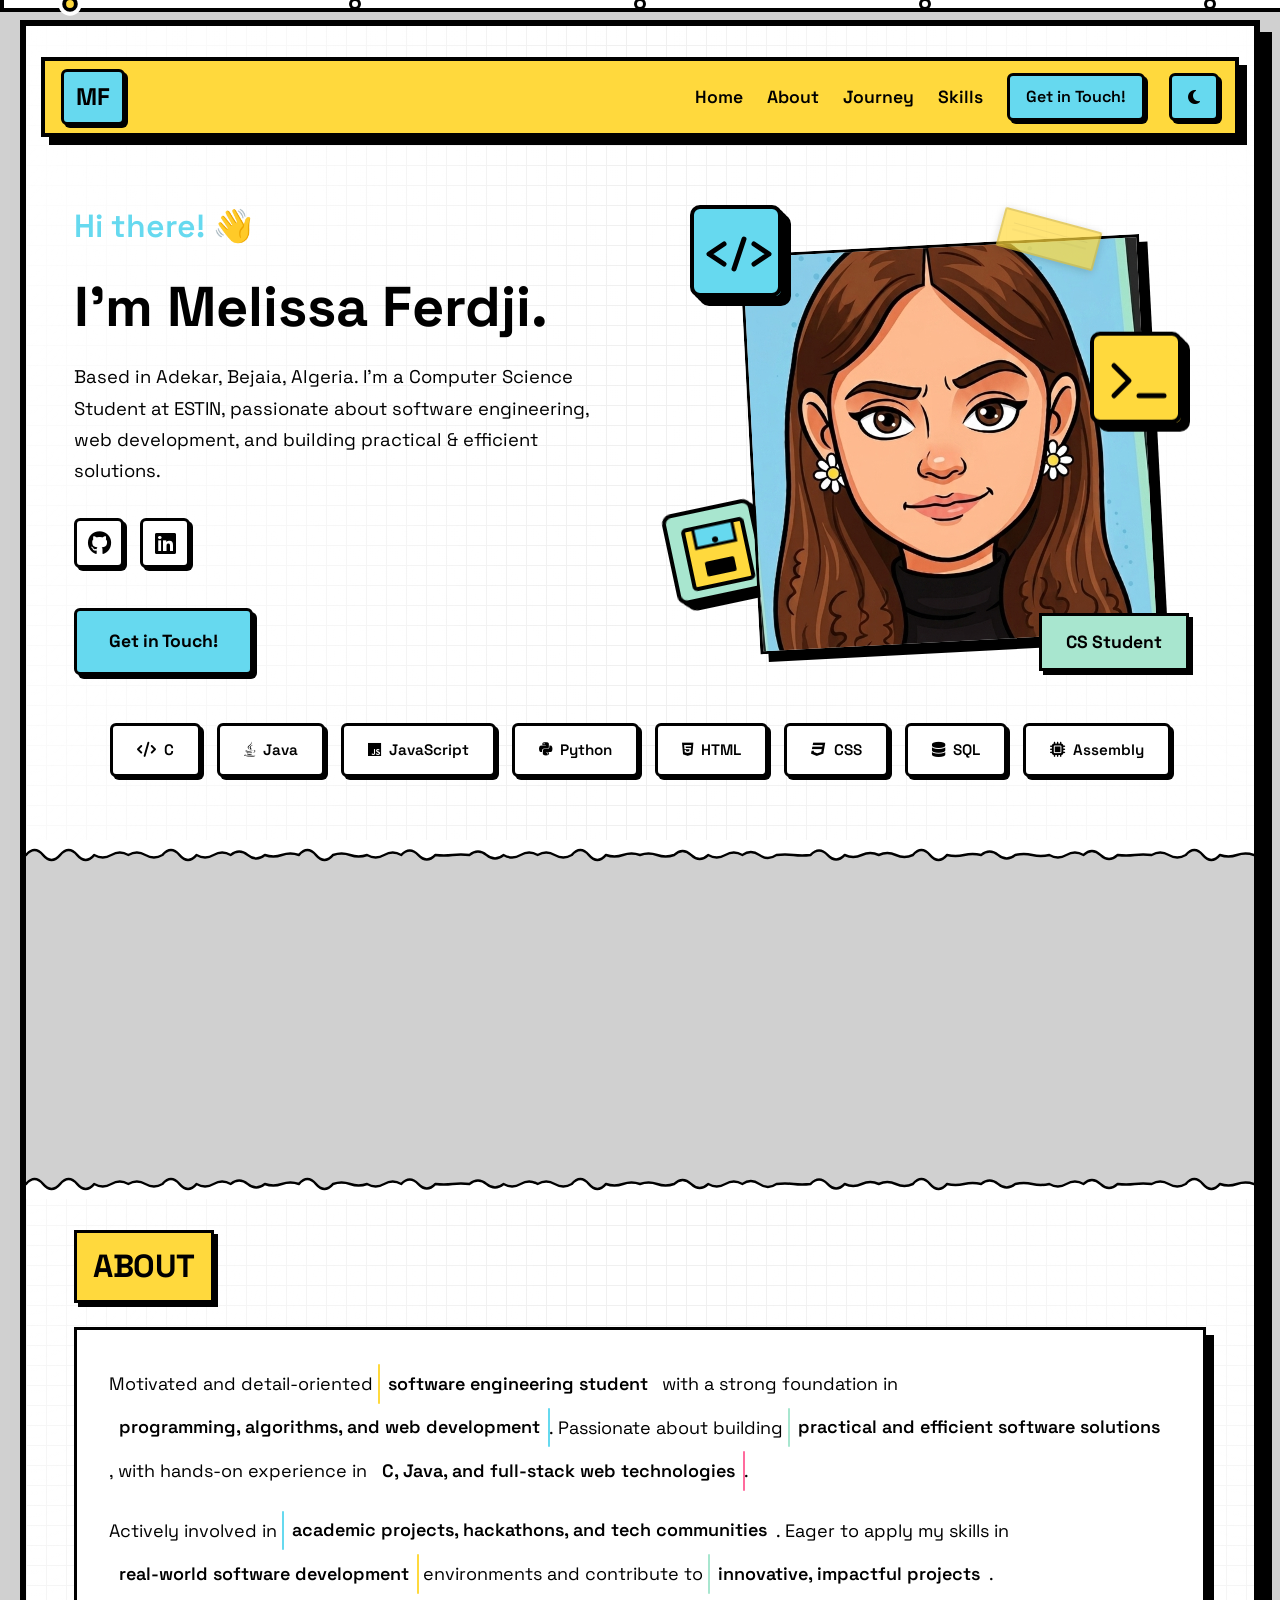
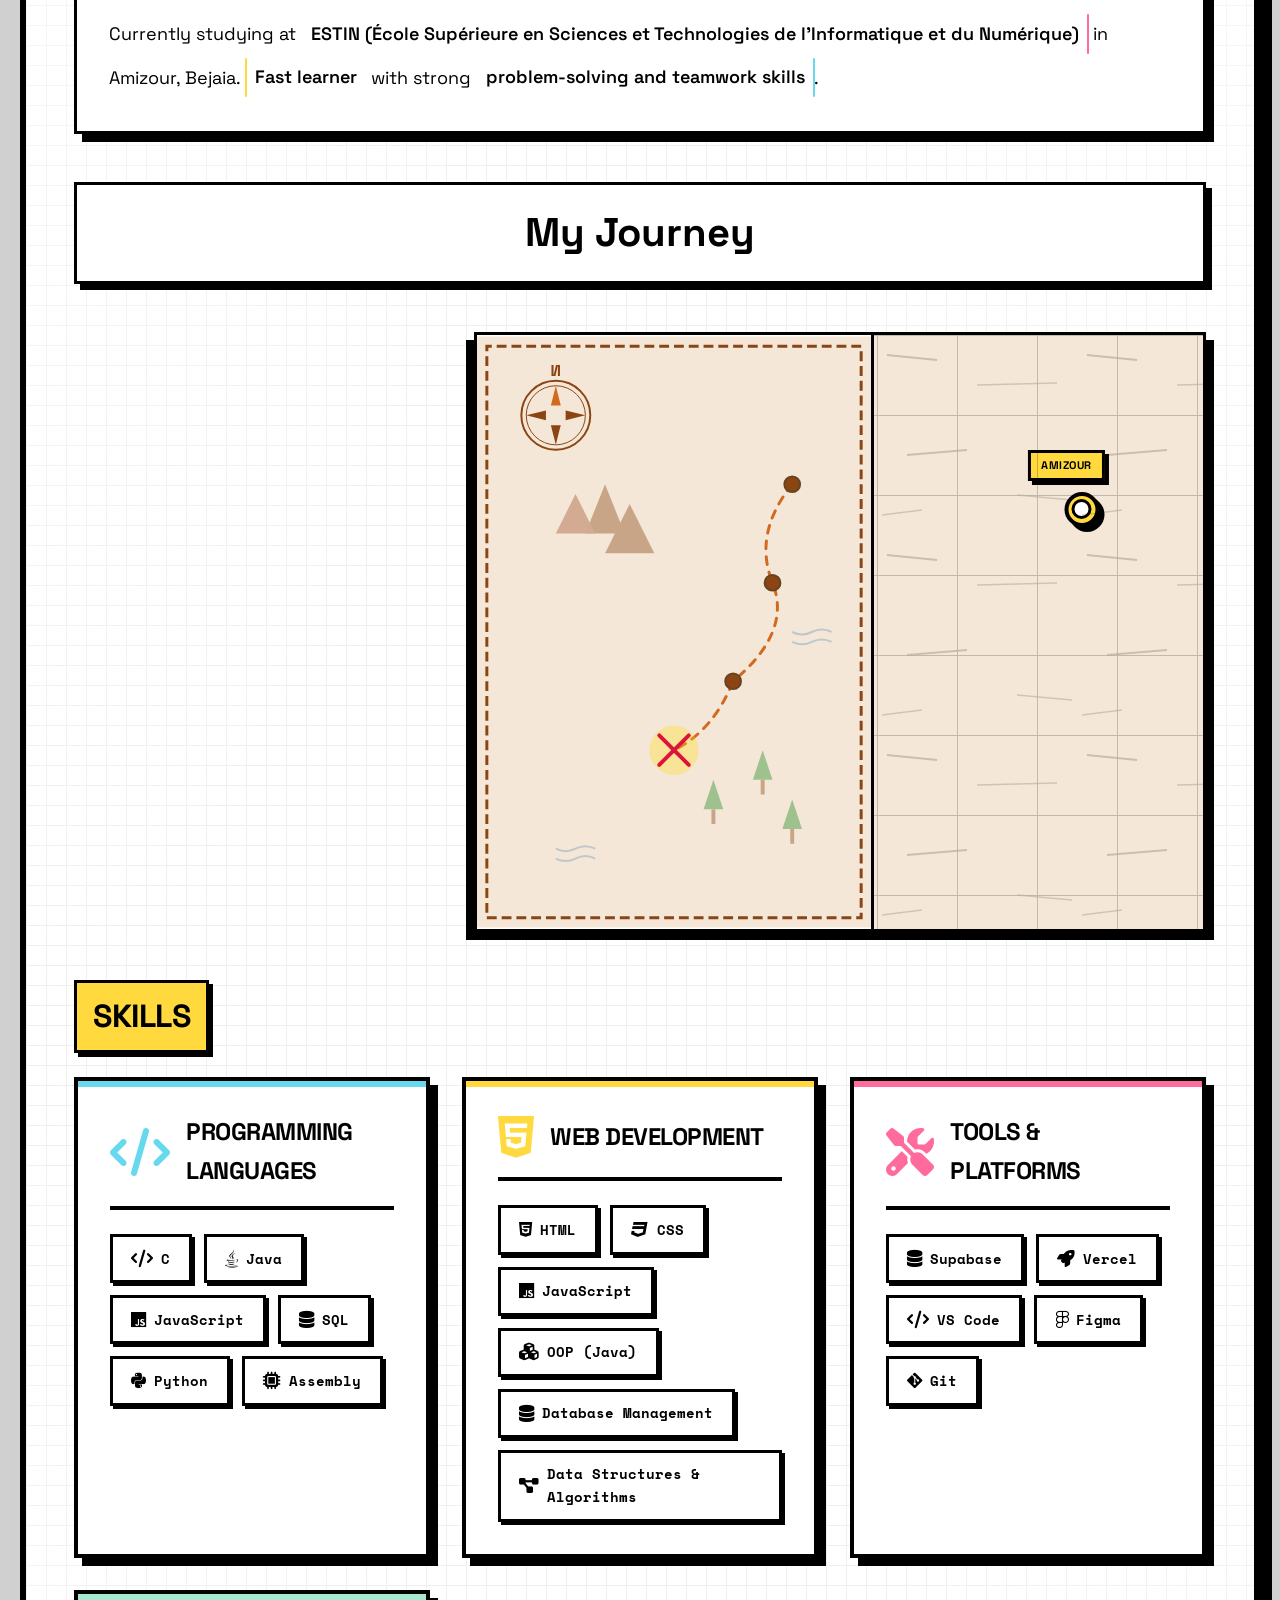
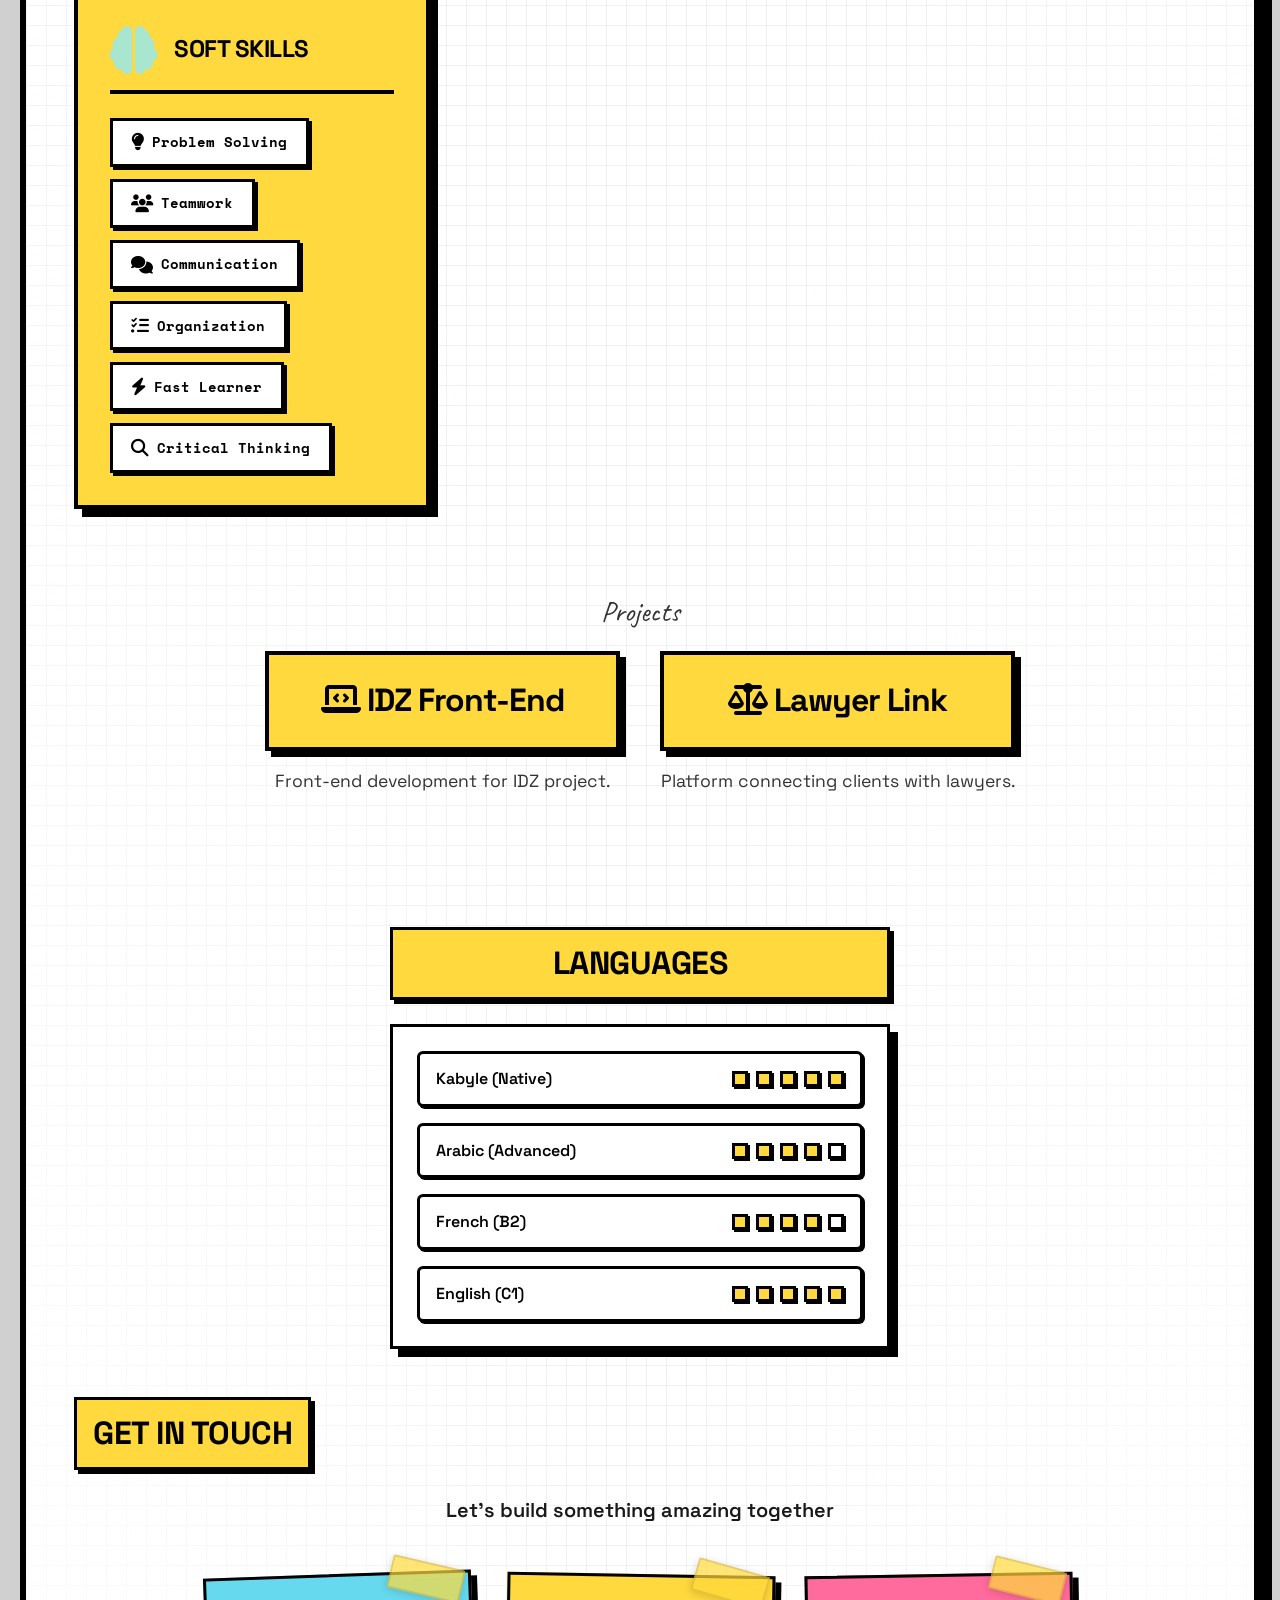
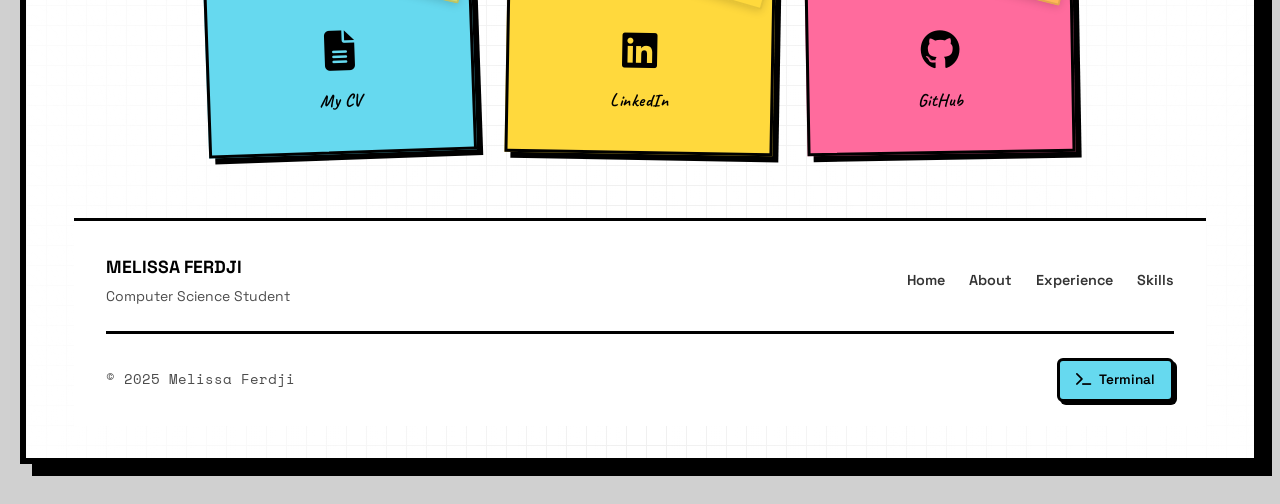
<file: index.html>
<!DOCTYPE html>
<html lang="en">
<head>
    <meta charset="UTF-8">
    <meta name="viewport" content="width=device-width, initial-scale=1.0">

    <!-- Primary Meta Tags -->
    <title>Melissa Ferdji | Computer Science Student | Software & Web Development</title>
    <meta name="title" content="Melissa Ferdji | Computer Science Student | Software & Web Development">
    <meta name="description" content="Motivated software engineering student at ESTIN with a strong foundation in programming, algorithms, and web development. Skilled in C, Java, JavaScript, Python, and full-stack web technologies.">
    <meta name="keywords" content="Melissa Ferdji, Computer Science Student, Software Developer, Web Developer, ESTIN, Java, C, JavaScript, Python, HTML, CSS, SQL, Bejaia, Algeria">
    <meta name="author" content="Melissa Ferdji">
    <meta name="robots" content="index, follow">
    <meta name="language" content="English">

    <!-- Geo Tags -->
    <meta name="geo.region" content="DZ-06">
    <meta name="geo.placename" content="Bejaia">
    <meta name="geo.position" content="36.7509;5.0567">

    <!-- Open Graph / Facebook -->
    <meta property="og:type" content="website">
    <meta property="og:url" content="https://www.reallygreatsite.com">
    <meta property="og:site_name" content="Melissa Ferdji">
    <meta property="og:title" content="Melissa Ferdji | Computer Science Student">
    <meta property="og:description" content="Software engineering student with a strong foundation in programming, algorithms, and web development.">
    <meta property="og:image" content="image/melissa.png">
    <meta property="og:image:width" content="1200">
    <meta property="og:image:height" content="630">
    <meta property="og:image:alt" content="Melissa Ferdji - Computer Science Student">
    <meta property="og:locale" content="en_US">

    <!-- Twitter -->
    <meta property="twitter:card" content="summary_large_image">
    <meta property="twitter:url" content="https://www.reallygreatsite.com">
    <meta property="twitter:title" content="Melissa Ferdji | Computer Science Student">
    <meta property="twitter:description" content="Software engineering student with a strong foundation in programming, algorithms, and web development.">
    <meta property="twitter:image" content="image/melissa.png">
    <meta property="twitter:image:alt" content="Melissa Ferdji - Computer Science Student">

    <!-- Canonical URL -->
    <link rel="canonical" href="https://www.reallygreatsite.com">

    <!-- Favicon -->
    <link rel="icon" type="image/svg+xml" href="favicon.svg">

    <!-- Preload critical resources -->
    <link rel="preload" href="neo-styles.css" as="style">
    <link rel="preload" href="fonts.css" as="style">

    <!-- Stylesheets -->
    <link rel="stylesheet" href="neo-styles.css">
    <link rel="stylesheet" href="fontawesome/css/all.min.css" media="print" onload="this.media='all'">
    <noscript><link rel="stylesheet" href="fontawesome/css/all.min.css"></noscript>
    <link href="fonts.css" rel="stylesheet">
    <!-- External JavaScript -->

    <!-- Structured Data / JSON-LD -->
    <script type="application/ld+json">
    {
      "@context": "https://schema.org",
      "@type": "Person",
      "name": "Melissa Ferdji",
      "url": "https://www.reallygreatsite.com",
      "jobTitle": "Computer Science Student",
      "worksFor": {
        "@type": "EducationalOrganization",
        "name": "ESTIN - École Supérieure en Sciences et Technologies de l'Informatique et du Numérique"
      },
      "address": {
        "@type": "PostalAddress",
        "addressLocality": "Adekar, Bejaia",
        "addressCountry": "Algeria"
      },
      "alumniOf": {
        "@type": "EducationalOrganization",
        "name": "ESTIN Amizour"
      },
      "knowsAbout": ["C", "Java", "JavaScript", "Python", "SQL", "HTML", "CSS", "OOP", "Database Management", "Web Development", "Data Structures & Algorithms"],
      "sameAs": [
        "https://github.com/FERDJImelissa",
        "https://linkedin.com/in/melissa-ferdji-41543336b"
      ]
    }
    </script>
</head>
<body>


    <!-- Loading Screen -->
    <div class="loader-overlay">
        <div class="loader-shapes">
            <div class="loader-shape-svg loader-shape-1">
                <svg width="80" height="80" viewBox="0 0 100 100" fill="none" xmlns="http://www.w3.org/2000/svg">
                    <rect x="6" y="6" width="88" height="88" rx="8" fill="#66d9ef" stroke="#000" stroke-width="4"/>
                    <rect x="3" y="3" width="88" height="88" rx="8" fill="#66d9ef" stroke="#000" stroke-width="4"/>
                    <path d="M35 40 L20 50 L35 60" stroke="#000" stroke-width="5" stroke-linecap="round" stroke-linejoin="round"/>
                    <path d="M65 40 L80 50 L65 60" stroke="#000" stroke-width="5" stroke-linecap="round" stroke-linejoin="round"/>
                    <line x1="55" y1="35" x2="45" y2="65" stroke="#000" stroke-width="5" stroke-linecap="round"/>
                </svg>
            </div>
            <div class="loader-shape-svg loader-shape-2">
                <svg width="80" height="80" viewBox="0 0 100 100" fill="none" xmlns="http://www.w3.org/2000/svg">
                    <rect x="6" y="6" width="88" height="88" rx="8" fill="#ffd93d" stroke="#000" stroke-width="4"/>
                    <rect x="3" y="3" width="88" height="88" rx="8" fill="#ffd93d" stroke="#000" stroke-width="4"/>
                    <path d="M25 35 L40 50 L25 65" stroke="#000" stroke-width="5" stroke-linecap="round" stroke-linejoin="round"/>
                    <line x1="50" y1="65" x2="75" y2="65" stroke="#000" stroke-width="5" stroke-linecap="round"/>
                </svg>
            </div>
            <div class="loader-shape-svg loader-shape-3">
                <svg width="80" height="80" viewBox="0 0 100 100" fill="none" xmlns="http://www.w3.org/2000/svg">
                    <rect x="6" y="6" width="88" height="88" rx="8" fill="#a8e6cf" stroke="#000" stroke-width="4"/>
                    <rect x="3" y="3" width="88" height="88" rx="8" fill="#a8e6cf" stroke="#000" stroke-width="4"/>
                    <rect x="20" y="20" width="60" height="60" rx="3" fill="#ffd93d" stroke="#000" stroke-width="4"/>
                    <rect x="30" y="20" width="40" height="20" fill="#66d9ef" stroke="#000" stroke-width="3"/>
                    <rect x="35" y="55" width="30" height="15" rx="2" fill="#000"/>
                    <circle cx="50" cy="35" r="3" fill="#000"/>
                </svg>
            </div>
        </div>
        <div class="loader-wrapper">
            <div class="loader-letter">M</div>
            <div class="loader-letter">F</div>
        </div>
        <div class="loader-progress-bar">
            <div class="loader-progress-fill"></div>
        </div>
    </div>

    <div class="page-wrapper">
    <div class="progress-bar-container">
        <div class="progress-bar-fill"></div>
        <div class="progress-checkpoints">
            <div class="checkpoint" data-section="hero">
                <div class="checkpoint-dot"></div>
                <span class="checkpoint-label">Home</span>
            </div>
            <div class="checkpoint" data-section="about">
                <div class="checkpoint-dot"></div>
                <span class="checkpoint-label">About</span>
            </div>
            <div class="checkpoint" data-section="experience">
                <div class="checkpoint-dot"></div>
                <span class="checkpoint-label">Journey</span>
            </div>
            <div class="checkpoint" data-section="skills">
                <div class="checkpoint-dot"></div>
                <span class="checkpoint-label">Skills</span>
            </div>
            <div class="checkpoint" data-section="contact">
                <div class="checkpoint-dot"></div>
                <span class="checkpoint-label">Contact</span>
            </div>
        </div>
    </div>
    <nav class="navbar">
        <div class="nav-content">
            <a href="#" class="nav-brand">MF</a>
            <div class="nav-right">
                <a href="#hero" class="nav-link">Home</a>
                <a href="#about" class="nav-link">About</a>
                <a href="#experience" class="nav-link">Journey</a>
                <a href="#skills" class="nav-link">Skills</a>
                <a href="#contact" class="nav-cta">Get in Touch!</a>
                <button id="theme-toggle" class="theme-toggle-nav" aria-label="Toggle theme">
                    <i class="fas fa-moon"></i>
                </button>
            </div>
        </div>
    </nav>

    <section class="hero" id="hero">
        <div class="hero-content">
            <div class="hero-left">
                <p class="hero-greeting" id="hero-greeting">Hi there! 👋</p>
                <h1 class="hero-name">I'm Melissa Ferdji.</h1>
                <p class="hero-description">
                    Based in Adekar, Bejaia, Algeria. I'm a Computer Science Student at ESTIN, passionate about software engineering, web development, and building practical & efficient solutions.
                </p>
                <div class="hero-social">
                    <a href="https://github.com/FERDJImelissa" target="_blank" class="social-btn">
                        <i class="fab fa-github"></i>
                    </a>
                    <a href="https://linkedin.com/in/melissa-ferdji-41543336b" target="_blank" class="social-btn">
                        <i class="fab fa-linkedin"></i>
                    </a>
                </div>
                <div class="hero-cta-container">
                    <a href="#contact" class="btn-cta">Get in Touch!</a>
                </div>
            </div>
            <div class="hero-right">
                <div class="hero-image-wrapper">
                    <div class="tape-sticker"></div>
                    <img src="image/melissa_home.png" alt="Melissa Ferdji" class="hero-photo" width="400" height="400" fetchpriority="high">
                    <div class="deco-code">
                        <svg width="100" height="100" viewBox="0 0 100 100" fill="none" xmlns="http://www.w3.org/2000/svg">
                            <rect x="6" y="6" width="88" height="88" rx="8" fill="#66d9ef" stroke="#000" stroke-width="4"/>
                            <rect x="3" y="3" width="88" height="88" rx="8" fill="#66d9ef" stroke="#000" stroke-width="4"/>
                            <path d="M35 40 L20 50 L35 60" stroke="#000" stroke-width="5" stroke-linecap="round" stroke-linejoin="round"/>
                            <path d="M65 40 L80 50 L65 60" stroke="#000" stroke-width="5" stroke-linecap="round" stroke-linejoin="round"/>
                            <line x1="55" y1="35" x2="45" y2="65" stroke="#000" stroke-width="5" stroke-linecap="round"/>
                        </svg>
                    </div>
                    <div class="deco-terminal">
                        <svg width="100" height="100" viewBox="0 0 100 100" fill="none" xmlns="http://www.w3.org/2000/svg">
                            <rect x="6" y="6" width="88" height="88" rx="8" fill="#ffd93d" stroke="#000" stroke-width="4"/>
                            <rect x="3" y="3" width="88" height="88" rx="8" fill="#ffd93d" stroke="#000" stroke-width="4"/>
                            <path d="M25 35 L40 50 L25 65" stroke="#000" stroke-width="5" stroke-linecap="round" stroke-linejoin="round"/>
                            <line x1="50" y1="65" x2="75" y2="65" stroke="#000" stroke-width="5" stroke-linecap="round"/>
                        </svg>
                    </div>
                    <div class="deco-floppy">
                        <svg width="100" height="100" viewBox="0 0 100 100" fill="none" xmlns="http://www.w3.org/2000/svg">
                            <rect x="6" y="6" width="88" height="88" rx="8" fill="#a8e6cf" stroke="#000" stroke-width="4"/>
                            <rect x="3" y="3" width="88" height="88" rx="8" fill="#a8e6cf" stroke="#000" stroke-width="4"/>
                            <rect x="20" y="20" width="60" height="60" rx="3" fill="#ffd93d" stroke="#000" stroke-width="4"/>
                            <rect x="30" y="20" width="40" height="20" fill="#66d9ef" stroke="#000" stroke-width="3"/>
                            <rect x="35" y="55" width="30" height="15" rx="2" fill="#000"/>
                            <circle cx="50" cy="35" r="3" fill="#000"/>
                        </svg>
                    </div>
                    <div class="deco-label">CS Student</div>
                </div>
            </div>
        </div>
        <div class="tech-badges">
            <span class="tech-badge"><i class="fas fa-code"></i> C</span>
            <span class="tech-badge"><i class="fab fa-java"></i> Java</span>
            <span class="tech-badge"><i class="fab fa-js"></i> JavaScript</span>
            <span class="tech-badge"><i class="fab fa-python"></i> Python</span>
            <span class="tech-badge"><i class="fab fa-html5"></i> HTML</span>
            <span class="tech-badge"><i class="fab fa-css3"></i> CSS</span>
            <span class="tech-badge"><i class="fas fa-database"></i> SQL</span>
            <span class="tech-badge"><i class="fas fa-microchip"></i> Assembly</span>
        </div>
    </section>

    <div class="paper-tear paper-tear-top">
        <svg width="100%" height="30" viewBox="0 0 1440 30" preserveAspectRatio="none" xmlns="http://www.w3.org/2000/svg">
            <path d="M0,0 L0,15 Q10,5 20,15 T40,15 Q50,5 60,15 T80,15 Q90,20 100,15 T120,15 Q130,10 140,15 T160,15 Q170,5 180,15 T200,15 Q210,20 220,15 T240,15 Q250,8 260,15 T280,15 Q290,18 300,15 T320,15 Q330,5 340,15 T360,15 Q370,12 380,15 T400,15 Q410,20 420,15 T440,15 Q450,6 460,15 T480,15 Q490,16 500,15 T520,15 Q530,8 540,15 T560,15 Q570,20 580,15 T600,15 Q610,10 620,15 T640,15 Q650,5 660,15 T680,15 Q690,18 700,15 T720,15 Q730,12 740,15 T760,15 Q770,7 780,15 T800,15 Q810,20 820,15 T840,15 Q850,9 860,15 T880,15 Q890,14 900,15 T920,15 Q930,6 940,15 T960,15 Q970,19 980,15 T1000,15 Q1010,11 1020,15 T1040,15 Q1050,5 1060,15 T1080,15 Q1090,17 1100,15 T1120,15 Q1130,8 1140,15 T1160,15 Q1170,13 1180,15 T1200,15 Q1210,20 1220,15 T1240,15 Q1250,7 1260,15 T1280,15 Q1290,16 1300,15 T1320,15 Q1330,10 1340,15 T1360,15 Q1370,5 1380,15 T1400,15 Q1410,18 1420,15 T1440,15 L1440,0 Z"
            fill="#ffffff" stroke="none"/>
            <path d="M0,30 L0,15 Q10,5 20,15 T40,15 Q50,5 60,15 T80,15 Q90,20 100,15 T120,15 Q130,10 140,15 T160,15 Q170,5 180,15 T200,15 Q210,20 220,15 T240,15 Q250,8 260,15 T280,15 Q290,18 300,15 T320,15 Q330,5 340,15 T360,15 Q370,12 380,15 T400,15 Q410,20 420,15 T440,15 Q450,6 460,15 T480,15 Q490,16 500,15 T520,15 Q530,8 540,15 T560,15 Q570,20 580,15 T600,15 Q610,10 620,15 T640,15 Q650,5 660,15 T680,15 Q690,18 700,15 T720,15 Q730,12 740,15 T760,15 Q770,7 780,15 T800,15 Q810,20 820,15 T840,15 Q850,9 860,15 T880,15 Q890,14 900,15 T920,15 Q930,6 940,15 T960,15 Q970,19 980,15 T1000,15 Q1010,11 1020,15 T1040,15 Q1050,5 1060,15 T1080,15 Q1090,17 1100,15 T1120,15 Q1130,8 1140,15 T1160,15 Q1170,13 1180,15 T1200,15 Q1210,20 1220,15 T1240,15 Q1250,7 1260,15 T1280,15 Q1290,16 1300,15 T1320,15 Q1330,10 1340,15 T1360,15 Q1370,5 1380,15 T1400,15 Q1410,18 1420,15 T1440,15 L1440,30 Z"
            fill="#d0d0d0" stroke="none"/>
            <path d="M0,15 Q10,5 20,15 T40,15 Q50,5 60,15 T80,15 Q90,20 100,15 T120,15 Q130,10 140,15 T160,15 Q170,5 180,15 T200,15 Q210,20 220,15 T240,15 Q250,8 260,15 T280,15 Q290,18 300,15 T320,15 Q330,5 340,15 T360,15 Q370,12 380,15 T400,15 Q410,20 420,15 T440,15 Q450,6 460,15 T480,15 Q490,16 500,15 T520,15 Q530,8 540,15 T560,15 Q570,20 580,15 T600,15 Q610,10 620,15 T640,15 Q650,5 660,15 T680,15 Q690,18 700,15 T720,15 Q730,12 740,15 T760,15 Q770,7 780,15 T800,15 Q810,20 820,15 T840,15 Q850,9 860,15 T880,15 Q890,14 900,15 T920,15 Q930,6 940,15 T960,15 Q970,19 980,15 T1000,15 Q1010,11 1020,15 T1040,15 Q1050,5 1060,15 T1080,15 Q1090,17 1100,15 T1120,15 Q1130,8 1140,15 T1160,15 Q1170,13 1180,15 T1200,15 Q1210,20 1220,15 T1240,15 Q1250,7 1260,15 T1280,15 Q1290,16 1300,15 T1320,15 Q1330,10 1340,15 T1360,15 Q1370,5 1380,15 T1400,15 Q1410,18 1420,15 T1440,15"
            fill="none" stroke="var(--border)" stroke-width="2.5" stroke-linecap="round" stroke-linejoin="round"/>
        </svg>
    </div>

    <div class="page-gap"></div>

    <div class="paper-tear paper-tear-bottom">
        <svg width="100%" height="30" viewBox="0 0 1440 30" preserveAspectRatio="none" xmlns="http://www.w3.org/2000/svg">
            <path d="M0,0 L0,15 Q10,5 20,15 T40,15 Q50,5 60,15 T80,15 Q90,20 100,15 T120,15 Q130,10 140,15 T160,15 Q170,5 180,15 T200,15 Q210,20 220,15 T240,15 Q250,8 260,15 T280,15 Q290,18 300,15 T320,15 Q330,5 340,15 T360,15 Q370,12 380,15 T400,15 Q410,20 420,15 T440,15 Q450,6 460,15 T480,15 Q490,16 500,15 T520,15 Q530,8 540,15 T560,15 Q570,20 580,15 T600,15 Q610,10 620,15 T640,15 Q650,5 660,15 T680,15 Q690,18 700,15 T720,15 Q730,12 740,15 T760,15 Q770,7 780,15 T800,15 Q810,20 820,15 T840,15 Q850,9 860,15 T880,15 Q890,14 900,15 T920,15 Q930,6 940,15 T960,15 Q970,19 980,15 T1000,15 Q1010,11 1020,15 T1040,15 Q1050,5 1060,15 T1080,15 Q1090,17 1100,15 T1120,15 Q1130,8 1140,15 T1160,15 Q1170,13 1180,15 T1200,15 Q1210,20 1220,15 T1240,15 Q1250,7 1260,15 T1280,15 Q1290,16 1300,15 T1320,15 Q1330,10 1340,15 T1360,15 Q1370,5 1380,15 T1400,15 Q1410,18 1420,15 T1440,15 L1440,0 Z"
            fill="#d0d0d0" stroke="none"/>
            <path d="M0,30 L0,15 Q10,5 20,15 T40,15 Q50,5 60,15 T80,15 Q90,20 100,15 T120,15 Q130,10 140,15 T160,15 Q170,5 180,15 T200,15 Q210,20 220,15 T240,15 Q250,8 260,15 T280,15 Q290,18 300,15 T320,15 Q330,5 340,15 T360,15 Q370,12 380,15 T400,15 Q410,20 420,15 T440,15 Q450,6 460,15 T480,15 Q490,16 500,15 T520,15 Q530,8 540,15 T560,15 Q570,20 580,15 T600,15 Q610,10 620,15 T640,15 Q650,5 660,15 T680,15 Q690,18 700,15 T720,15 Q730,12 740,15 T760,15 Q770,7 780,15 T800,15 Q810,20 820,15 T840,15 Q850,9 860,15 T880,15 Q890,14 900,15 T920,15 Q930,6 940,15 T960,15 Q970,19 980,15 T1000,15 Q1010,11 1020,15 T1040,15 Q1050,5 1060,15 T1080,15 Q1090,17 1100,15 T1120,15 Q1130,8 1140,15 T1160,15 Q1170,13 1180,15 T1200,15 Q1210,20 1220,15 T1240,15 Q1250,7 1260,15 T1280,15 Q1290,16 1300,15 T1320,15 Q1330,10 1340,15 T1360,15 Q1370,5 1380,15 T1400,15 Q1410,18 1420,15 T1440,15 L1440,30 Z"
            fill="#ffffff" stroke="none"/>
            <path d="M0,15 Q10,5 20,15 T40,15 Q50,5 60,15 T80,15 Q90,20 100,15 T120,15 Q130,10 140,15 T160,15 Q170,5 180,15 T200,15 Q210,20 220,15 T240,15 Q250,8 260,15 T280,15 Q290,18 300,15 T320,15 Q330,5 340,15 T360,15 Q370,12 380,15 T400,15 Q410,20 420,15 T440,15 Q450,6 460,15 T480,15 Q490,16 500,15 T520,15 Q530,8 540,15 T560,15 Q570,20 580,15 T600,15 Q610,10 620,15 T640,15 Q650,5 660,15 T680,15 Q690,18 700,15 T720,15 Q730,12 740,15 T760,15 Q770,7 780,15 T800,15 Q810,20 820,15 T840,15 Q850,9 860,15 T880,15 Q890,14 900,15 T920,15 Q930,6 940,15 T960,15 Q970,19 980,15 T1000,15 Q1010,11 1020,15 T1040,15 Q1050,5 1060,15 T1080,15 Q1090,17 1100,15 T1120,15 Q1130,8 1140,15 T1160,15 Q1170,13 1180,15 T1200,15 Q1210,20 1220,15 T1240,15 Q1250,7 1260,15 T1280,15 Q1290,16 1300,15 T1320,15 Q1330,10 1340,15 T1360,15 Q1370,5 1380,15 T1400,15 Q1410,18 1420,15 T1440,15"
            fill="none" stroke="var(--border)" stroke-width="2.5" stroke-linecap="round" stroke-linejoin="round"/>
        </svg>
    </div>

    <div class="tear-tape-sticker"></div>

    <div class="container">

        <section class="section" id="about">
            <h2 class="section-title">ABOUT</h2>
            <div class="card">
                <p class="text">
                    Motivated and detail-oriented <span class="highlight highlight-yellow">software engineering student</span> with a strong foundation in
                    <span class="highlight highlight-cyan">programming, algorithms, and web development</span>. Passionate about building
                    <span class="highlight highlight-green">practical and efficient software solutions</span>, with hands-on experience in
                    <span class="highlight highlight-pink">C, Java, and full-stack web technologies</span>.
                </p>
                <p class="text">
                    Actively involved in <span class="highlight highlight-cyan">academic projects, hackathons, and tech communities</span>.
                    Eager to apply my skills in <span class="highlight highlight-yellow">real-world software development</span> environments
                    and contribute to <span class="highlight highlight-green">innovative, impactful projects</span>.
                </p>
                <p class="text">
                    Currently studying at <span class="highlight highlight-pink">ESTIN (École Supérieure en Sciences et Technologies de l'Informatique et du Numérique)</span>
                    in Amizour, Bejaia. <span class="highlight highlight-yellow">Fast learner</span> with strong
                    <span class="highlight highlight-cyan">problem-solving and teamwork skills</span>.
                </p>
            </div>
        </section>

        <section class="section journey-section" id="experience">
            <h2 class="section-title-center">My Journey</h2>
            <div class="journey-container">
                <div class="journey-timeline">
                    <h3 class="timeline-header">Journey Timeline</h3>
            <div class="timeline-list">
                <div class="timeline-item-flat" id="exp-1" data-country="Algeria">
                    <div class="timeline-dot"></div>
                    <div class="timeline-content-flat">
                        <h4 class="timeline-title">2CP (Preparatory Class) @ ESTIN</h4>
                        <p class="timeline-date">2025 — 2026</p>
                        <p class="timeline-description">
                            Second year preparatory class at ESTIN, deepening knowledge in algorithms, data structures, OOP with Java, database management, and web development.
                        </p>
                        <p class="timeline-location"><i class="fas fa-map-marker-alt"></i> Amizour, Bejaia, Algeria</p>
                    </div>
                </div>
                <div class="timeline-item-flat" id="exp-2" data-country="Algeria">
                    <div class="timeline-dot"></div>
                    <div class="timeline-content-flat">
                        <h4 class="timeline-title">1CP (Preparatory Class) @ ESTIN</h4>
                        <p class="timeline-date">2024 — 2025</p>
                        <p class="timeline-description">
                            First year preparatory class covering fundamentals of computer science, C programming, algebra, analysis, and introduction to algorithms.
                        </p>
                        <p class="timeline-location"><i class="fas fa-map-marker-alt"></i> Amizour, Bejaia, Algeria</p>
                    </div>
                </div>
                <div class="timeline-item-flat" id="exp-3" data-country="Algeria">
                    <div class="timeline-dot"></div>
                    <div class="timeline-content-flat">
                        <h4 class="timeline-title">Baccalaureate in Mathematics</h4>
                        <p class="timeline-date">2024</p>
                        <p class="timeline-description">
                            Graduated with distinction — Grade: 17.91/20. Strong foundation in mathematics, physics, and logical reasoning.
                        </p>
                        <p class="timeline-location"><i class="fas fa-map-marker-alt"></i> Adekar, Bejaia, Algeria</p>
                    </div>
                </div>
                <div class="timeline-item-flat" id="exp-4" data-country="Algeria">
                    <div class="timeline-dot"></div>
                    <div class="timeline-content-flat">
                        <h4 class="timeline-title">HR Manager — School of AI Béjaïa</h4>
                        <p class="timeline-date">2025 - Present</p>
                        <p class="timeline-description">
                            Managing human resources for the School of AI Béjaïa club. Organizing events, coordinating members, and promoting AI education in the community.
                        </p>
                        <p class="timeline-location"><i class="fas fa-map-marker-alt"></i> Bejaia, Algeria</p>
                    </div>
                </div>
                <div class="timeline-item-flat" id="exp-5" data-country="Algeria">
                    <div class="timeline-dot"></div>
                    <div class="timeline-content-flat">
                        <h4 class="timeline-title">Hackathon Organizer — "Automate & Innovate"</h4>
                        <p class="timeline-date">2026</p>
                        <p class="timeline-description">
                            Organized a hackathon focused on automation and innovation, bringing together students and developers to solve real-world problems.
                        </p>
                        <p class="timeline-location"><i class="fas fa-map-marker-alt"></i> ESTIN, Amizour, Algeria</p>
                    </div>
                </div>
                <div class="timeline-item-flat" id="exp-6" data-country="Algeria">
                    <div class="timeline-dot"></div>
                    <div class="timeline-content-flat">
                        <h4 class="timeline-title">Participant — EcoHack Hackathon</h4>
                        <p class="timeline-date">2026</p>
                        <p class="timeline-description">
                            Participated in the EcoHack hackathon, developing sustainable technology solutions as part of a collaborative team.
                        </p>
                        <p class="timeline-location"><i class="fas fa-map-marker-alt"></i> Bejaia, Algeria</p>
                    </div>
                </div>
            </div>
                </div>
                <div class="journey-timeline-back">
                    <svg class="treasure-map-svg" viewBox="0 0 400 600" xmlns="http://www.w3.org/2000/svg">
                        <!-- Aged paper background -->
                        <rect width="400" height="600" fill="#f4e7d7"/>

                        <!-- Compass Rose -->
                        <g transform="translate(320, 80)">
                            <circle cx="0" cy="0" r="35" fill="none" stroke="#8B4513" stroke-width="2"/>
                            <circle cx="0" cy="0" r="30" fill="none" stroke="#8B4513" stroke-width="1"/>
                            <!-- N -->
                            <polygon points="0,-30 5,-10 -5,-10" fill="#D2691E"/>
                            <!-- S -->
                            <polygon points="0,30 5,10 -5,10" fill="#8B4513"/>
                            <!-- E -->
                            <polygon points="30,0 10,5 10,-5" fill="#8B4513"/>
                            <!-- W -->
                            <polygon points="-30,0 -10,5 -10,-5" fill="#8B4513"/>
                            <text x="0" y="-40" text-anchor="middle" font-size="16" font-weight="bold" fill="#8B4513">N</text>
                        </g>

                        <!-- Dotted path route -->
                        <path d="M 80,150 Q 120,200 100,250 T 140,350 Q 160,400 200,420"
                              stroke="#D2691E" stroke-width="3" fill="none"
                              stroke-dasharray="8,8" stroke-linecap="round"/>

                        <!-- Location markers -->
                        <circle cx="80" cy="150" r="8" fill="#8B4513" stroke="#654321" stroke-width="2"/>
                        <circle cx="100" cy="250" r="8" fill="#8B4513" stroke="#654321" stroke-width="2"/>
                        <circle cx="140" cy="350" r="8" fill="#8B4513" stroke="#654321" stroke-width="2"/>

                        <!-- X marks the spot -->
                        <g transform="translate(200, 420)">
                            <circle cx="0" cy="0" r="25" fill="#FFD700" opacity="0.3"/>
                            <line x1="-15" y1="-15" x2="15" y2="15" stroke="#DC143C" stroke-width="4" stroke-linecap="round"/>
                            <line x1="15" y1="-15" x2="-15" y2="15" stroke="#DC143C" stroke-width="4" stroke-linecap="round"/>
                        </g>

                        <!-- Mountains -->
                        <g opacity="0.4">
                            <polygon points="250,200 270,150 290,200" fill="#8B4513"/>
                            <polygon points="280,200 300,160 320,200" fill="#A0522D"/>
                            <polygon points="220,220 245,170 270,220" fill="#8B4513"/>
                        </g>

                        <!-- Trees -->
                        <g opacity="0.4">
                            <polygon points="100,450 110,420 120,450" fill="#228B22"/>
                            <rect x="108" y="450" width="4" height="15" fill="#8B4513"/>
                            <polygon points="150,480 160,450 170,480" fill="#228B22"/>
                            <rect x="158" y="480" width="4" height="15" fill="#8B4513"/>
                            <polygon points="70,500 80,470 90,500" fill="#228B22"/>
                            <rect x="78" y="500" width="4" height="15" fill="#8B4513"/>
                        </g>

                        <!-- Waves/Water -->
                        <g opacity="0.3">
                            <path d="M 40,300 Q 50,295 60,300 T 80,300" stroke="#4682B4" stroke-width="2" fill="none"/>
                            <path d="M 40,310 Q 50,305 60,310 T 80,310" stroke="#4682B4" stroke-width="2" fill="none"/>
                            <path d="M 280,520 Q 290,515 300,520 T 320,520" stroke="#4682B4" stroke-width="2" fill="none"/>
                            <path d="M 280,530 Q 290,525 300,530 T 320,530" stroke="#4682B4" stroke-width="2" fill="none"/>
                        </g>

                        <!-- Decorative border -->
                        <rect x="10" y="10" width="380" height="580" fill="none"
                              stroke="#8B4513" stroke-width="3" stroke-dasharray="10,5"/>
                    </svg>
                </div>
                <div class="journey-map-container">
                    <div id="journey-map"></div>
                    <svg class="map-overlay-lines" xmlns="http://www.w3.org/2000/svg">
                        <defs>
                            <pattern id="grid" width="80" height="80" patternUnits="userSpaceOnUse">
                                <path d="M 80 0 L 0 0 0 80" fill="none" stroke="#000" stroke-width="2" opacity="0.8"/>
                            </pattern>
                            <pattern id="scratches" width="200" height="200" patternUnits="userSpaceOnUse">
                                <line x1="10" y1="20" x2="60" y2="25" stroke="#000" stroke-width="2" opacity="0.7"/>
                                <line x1="100" y1="50" x2="180" y2="48" stroke="#000" stroke-width="1.5" opacity="0.6"/>
                                <line x1="30" y1="120" x2="90" y2="115" stroke="#000" stroke-width="2" opacity="0.7"/>
                                <line x1="140" y1="160" x2="195" y2="165" stroke="#000" stroke-width="1.5" opacity="0.6"/>
                                <line x1="5" y1="180" x2="45" y2="175" stroke="#000" stroke-width="1.5" opacity="0.6"/>
                            </pattern>
                        </defs>
                        <rect width="100%" height="100%" fill="url(#grid)"/>
                        <rect width="100%" height="100%" fill="url(#scratches)"/>
                    </svg>
                    <img src="image/melissa_pirate2.png" alt="Pirate" class="map-pirate-overlay" width="200" height="200" loading="lazy">
                </div>
            </div>
        </section>

        <section class="section" id="skills">
            <h2 class="section-title">SKILLS</h2>

            <div class="skills-grid-modern">
                <div class="skill-box">
                    <div class="skill-box-header">
                        <i class="fas fa-code skill-icon-large"></i>
                        <h3 class="skill-box-title">Programming Languages</h3>
                    </div>
                    <div class="tech-tags">
                        <span class="tag"><i class="fas fa-code"></i> C</span>
                        <span class="tag"><i class="fab fa-java"></i> Java</span>
                        <span class="tag"><i class="fab fa-js"></i> JavaScript</span>
                        <span class="tag"><i class="fas fa-database"></i> SQL</span>
                        <span class="tag"><i class="fab fa-python"></i> Python</span>
                        <span class="tag"><i class="fas fa-microchip"></i> Assembly</span>
                    </div>
                </div>

                <div class="skill-box">
                    <div class="skill-box-header">
                        <i class="fab fa-html5 skill-icon-large"></i>
                        <h3 class="skill-box-title">Web Development</h3>
                    </div>
                    <div class="tech-tags">
                        <span class="tag"><i class="fab fa-html5"></i> HTML</span>
                        <span class="tag"><i class="fab fa-css3"></i> CSS</span>
                        <span class="tag"><i class="fab fa-js"></i> JavaScript</span>
                        <span class="tag"><i class="fas fa-cubes"></i> OOP (Java)</span>
                        <span class="tag"><i class="fas fa-database"></i> Database Management</span>
                        <span class="tag"><i class="fas fa-project-diagram"></i> Data Structures & Algorithms</span>
                    </div>
                </div>

                <div class="skill-box">
                    <div class="skill-box-header">
                        <i class="fas fa-tools skill-icon-large"></i>
                        <h3 class="skill-box-title">Tools & Platforms</h3>
                    </div>
                    <div class="tech-tags">
                        <span class="tag"><i class="fas fa-database"></i> Supabase</span>
                        <span class="tag"><i class="fas fa-rocket"></i> Vercel</span>
                        <span class="tag"><i class="fas fa-code"></i> VS Code</span>
                        <span class="tag"><i class="fab fa-figma"></i> Figma</span>
                        <span class="tag"><i class="fab fa-git-alt"></i> Git</span>
                    </div>
                </div>

                <div class="skill-box highlight-box">
                    <div class="skill-box-header">
                        <i class="fas fa-brain skill-icon-large"></i>
                        <h3 class="skill-box-title">Soft Skills</h3>
                    </div>
                    <div class="tech-tags">
                        <span class="tag"><i class="fas fa-lightbulb"></i> Problem Solving</span>
                        <span class="tag"><i class="fas fa-users"></i> Teamwork</span>
                        <span class="tag"><i class="fas fa-comments"></i> Communication</span>
                        <span class="tag"><i class="fas fa-tasks"></i> Organization</span>
                        <span class="tag"><i class="fas fa-bolt"></i> Fast Learner</span>
                        <span class="tag"><i class="fas fa-search"></i> Critical Thinking</span>
                    </div>
                </div>
            </div>
        </section>

        <section class="section section-compact" id="projects">
            <div class="creator-showcase">
                <p class="creator-label">Projects</p>
                <div class="creator-projects-grid">
                    <div class="creator-item">
                        <a href="https://idz-front-end-main.vercel.app" target="_blank" class="creator-project">
                            <span class="creator-name" style="font-size: 2rem;"><i class="fas fa-laptop-code"></i> IDZ Front-End</span>
                        </a>
                        <p class="creator-tagline">Front-end development for IDZ project.</p>
                    </div>
                    <div class="creator-item">
                        <a href="https://lawyerlink-main.vercel.app/" target="_blank" class="creator-project">
                            <span class="creator-name" style="font-size: 2rem;"><i class="fas fa-balance-scale"></i> Lawyer Link</span>
                        </a>
                        <p class="creator-tagline">Platform connecting clients with lawyers.</p>
                    </div>
                </div>
            </div>
        </section>

        <section class="section education-languages-section">
            <div class="education-languages-grid" style="display: flex; justify-content: center;">
                <div class="languages-column" style="width: 100%; max-width: 500px;">
                    <h2 class="section-title" style="text-align: center;">LANGUAGES</h2>
                    <div class="card languages-card">
                        <div class="language-item">
                            <span class="language-name-inline">Kabyle (Native)</span>
                            <div class="language-stars">
                                <span class="star filled"></span>
                                <span class="star filled"></span>
                                <span class="star filled"></span>
                                <span class="star filled"></span>
                                <span class="star filled"></span>
                            </div>
                        </div>
                        <div class="language-item">
                            <span class="language-name-inline">Arabic (Advanced)</span>
                            <div class="language-stars">
                                <span class="star filled"></span>
                                <span class="star filled"></span>
                                <span class="star filled"></span>
                                <span class="star filled"></span>
                                <span class="star"></span>
                            </div>
                        </div>
                        <div class="language-item">
                            <span class="language-name-inline">French (B2)</span>
                            <div class="language-stars">
                                <span class="star filled"></span>
                                <span class="star filled"></span>
                                <span class="star filled"></span>
                                <span class="star filled"></span>
                                <span class="star"></span>
                            </div>
                        </div>
                        <div class="language-item">
                            <span class="language-name-inline">English (C1)</span>
                            <div class="language-stars">
                                <span class="star filled"></span>
                                <span class="star filled"></span>
                                <span class="star filled"></span>
                                <span class="star filled"></span>
                                <span class="star filled"></span>
                            </div>
                        </div>
                    </div>
                </div>
            </div>
        </section>

        <section class="section" id="contact">
            <h2 class="section-title">GET IN TOUCH</h2>
            <div class="contact-container-compact">
                <p class="contact-intro">Let's build something amazing together</p>
                <div class="contact-grid">
                    <a href="https://drive.google.com/file/d/1L91SMU49HZRIZOpVgOlhaSMlGpgL1DGk/view?usp=sharing" target="_blank" class="contact-card">
                        <i class="fas fa-file-alt"></i>
                        <span>My CV</span>
                    </a>
                    <a href="https://linkedin.com/in/melissa-ferdji-41543336b" target="_blank" class="contact-card">
                        <i class="fab fa-linkedin"></i>
                        <span>LinkedIn</span>
                    </a>
                    <a href="https://github.com/FERDJImelissa" target="_blank" class="contact-card">
                        <i class="fab fa-github"></i>
                        <span>GitHub</span>
                    </a>
                </div>
            </div>
        </section>

        <footer class="footer">
            <div class="footer-compact">
                <div class="footer-main">
                    <div class="footer-brand-compact">
                        <strong>MELISSA FERDJI</strong>
                        <span>Computer Science Student</span>
                    </div>
                    <div class="footer-nav-compact">
                        <a href="#hero">Home</a>
                        <a href="#about">About</a>
                        <a href="#experience">Experience</a>
                        <a href="#skills">Skills</a>
                    </div>
                    <div class="footer-social-compact">
                        <a href="https://github.com/FERDJImelissa" target="_blank" title="GitHub">
                            <i class="fab fa-github"></i>
                        </a>
                        <a href="https://linkedin.com/in/melissa-ferdji-41543336b" target="_blank" title="LinkedIn">
                            <i class="fab fa-linkedin"></i>
                        </a>
                        <a href="mailto:m_ferdji@estin.dz" title="Email">
                            <i class="fas fa-envelope"></i>
                        </a>
                    </div>
                </div>
                <div class="footer-bottom-compact">
                    <span>© 2025 Melissa Ferdji</span>
                    <a href="terminal.html" class="footer-terminal-link-compact">
                        <i class="fas fa-terminal"></i> Terminal
                    </a>
                </div>
            </div>
        </footer>
    </div>
    </div>

    <script>
        // Always start at top of page on reload
        if ('scrollRestoration' in history) {
            history.scrollRestoration = 'manual';
        }
        window.scrollTo(0, 0);

        // Loading Screen
        window.addEventListener('load', () => {
            const loader = document.querySelector('.loader-overlay');
            setTimeout(() => {
                loader.classList.add('hidden');
            }, 1200); // Hide after 1.2 seconds
        });

        // Hero Photo Tilt on Scroll
        let photoTilted = false;
        const heroPhoto = document.querySelector('.hero-photo');

        window.addEventListener('scroll', () => {
            if (!photoTilted && window.scrollY > 5) {
                heroPhoto.classList.add('tilted');
                photoTilted = true;
            }
        });

        // Hero Photo Hover - Reset to starting position
        heroPhoto.addEventListener('mouseenter', () => {
            heroPhoto.classList.remove('tilted');
        });

        heroPhoto.addEventListener('mouseleave', () => {
            if (photoTilted) {
                heroPhoto.classList.add('tilted');
            }
        });

        // Falling SVG - Only terminal (top-right)
        let terminalFallen = false;
        const decoTerminal = document.querySelector('.deco-terminal');
        const heroContent = document.querySelector('.hero-content');

        function calculateFallDistance() {
            const heroContentRect = heroContent.getBoundingClientRect();
            const heroContentBottom = heroContentRect.bottom;
            const terminalRect = decoTerminal.getBoundingClientRect();
            const terminalFall = Math.max(0, heroContentBottom - terminalRect.bottom - 50);
            decoTerminal.style.setProperty('--fall-distance', `${terminalFall}px`);
        }

        calculateFallDistance();
        window.addEventListener('resize', calculateFallDistance);

        window.addEventListener('scroll', () => {
            if (!terminalFallen && window.scrollY > 5) {
                decoTerminal.classList.add('falling');
                terminalFallen = true;
            }
        });

        // Paper Tear Gap Parallax Effect
        const pageGap = document.querySelector('.page-gap');
        const paperTearBottom = document.querySelector('.paper-tear-bottom');
        const paperTearBottomBgGray = document.querySelector('.paper-tear-bottom svg path[fill="#d0d0d0"]');
        const paperTearBottomBgWhite = document.querySelector('.paper-tear-bottom svg path[fill="#ffffff"]');
        const tearTapeSticker = document.querySelector('.tear-tape-sticker');
        const minGapHeight = -30;

        function updateTapePosition() {
            if (paperTearBottom && tearTapeSticker) {
                const rect = paperTearBottom.getBoundingClientRect();
                tearTapeSticker.style.setProperty('--tape-position', `${rect.top}px`);
            }
        }

        function updateGapParallax() {
            if (!pageGap || !paperTearBottom) return;

            const isMobile = window.innerWidth <= 768;

            // Skip animation on mobile
            if (isMobile) return;

            const scrollY = window.scrollY;
            const initialGapHeight = 300;
            const scrollStart = 100;
            const scrollRange = 200;
            const stickerDelay = 30;
            const stickerStart = scrollStart + scrollRange + stickerDelay;
            const stickerRange = 60;

            updateTapePosition();

            if (scrollY <= scrollStart) {
                pageGap.style.setProperty('height', initialGapHeight + 'px', 'important');
                paperTearBottom.style.setProperty('margin-top', '0px', 'important');
                if (paperTearBottomBgGray) paperTearBottomBgGray.style.opacity = '1';
                if (tearTapeSticker) {
                    tearTapeSticker.style.transform = 'rotate(-8deg) translateY(-40px) translateZ(30px) rotateX(35deg)';
                    tearTapeSticker.style.opacity = '0';
                }
            } else if (scrollY >= scrollStart && scrollY <= scrollStart + scrollRange) {
                const progress = (scrollY - scrollStart) / scrollRange;
                const currentHeight = initialGapHeight - (initialGapHeight - minGapHeight) * progress;

                if (currentHeight >= 0) {
                    pageGap.style.setProperty('height', currentHeight + 'px', 'important');
                    paperTearBottom.style.setProperty('margin-top', '0px', 'important');
                    if (paperTearBottomBgGray) paperTearBottomBgGray.style.opacity = '1';
                    if (tearTapeSticker) {
                        tearTapeSticker.style.transform = 'rotate(-8deg) translateY(-100px) translateZ(50px) rotateX(45deg)';
                        tearTapeSticker.style.opacity = '0';
                    }
                } else {
                    // Negative margin starts - fade background
                    pageGap.style.setProperty('height', '0px', 'important');
                    paperTearBottom.style.setProperty('margin-top', currentHeight + 'px', 'important');

                    // Fade based on negative margin progress
                    const negativePart = Math.abs(minGapHeight);
                    const negativeProgress = Math.abs(currentHeight) / negativePart;
                    const opacity = 1 - negativeProgress;

                    if (paperTearBottomBgGray) paperTearBottomBgGray.style.opacity = opacity;
                    if (tearTapeSticker) {
                        tearTapeSticker.style.transform = 'rotate(-8deg) translateY(-100px) translateZ(50px) rotateX(45deg)';
                        tearTapeSticker.style.opacity = '0';
                    }
                }
            } else if (scrollY > stickerStart && scrollY < stickerStart + stickerRange) {
                // Sticker animation in progress
                pageGap.style.setProperty('height', '0px', 'important');
                paperTearBottom.style.setProperty('margin-top', minGapHeight + 'px', 'important');
                if (paperTearBottomBgGray) paperTearBottomBgGray.style.opacity = '0';

                if (tearTapeSticker) {
                    const stickerProgress = (scrollY - stickerStart) / stickerRange;

                    // Interpolate transform values based on progress
                    const translateY = -40 + (40 * stickerProgress);
                    const translateZ = 30 - (30 * stickerProgress);
                    const rotateX = 35 - (35 * stickerProgress);
                    const opacityVal = Math.min(1, Math.max(0, (stickerProgress - 0.35) * 1.54));

                    tearTapeSticker.style.transform = `rotate(-8deg) translateY(${translateY}px) translateZ(${translateZ}px) rotateX(${rotateX}deg)`;
                    tearTapeSticker.style.opacity = opacityVal;
                }
            } else if (scrollY >= stickerStart + stickerRange) {
                // Sticker fully stuck
                pageGap.style.setProperty('height', '0px', 'important');
                paperTearBottom.style.setProperty('margin-top', minGapHeight + 'px', 'important');
                if (paperTearBottomBgGray) paperTearBottomBgGray.style.opacity = '0';
                if (tearTapeSticker) {
                    tearTapeSticker.style.transform = 'rotate(-8deg) translateY(0px) translateZ(0px) rotateX(0deg)';
                    tearTapeSticker.style.opacity = '1';
                }
            } else {
                // Between gap close and sticker start
                pageGap.style.setProperty('height', '0px', 'important');
                paperTearBottom.style.setProperty('margin-top', minGapHeight + 'px', 'important');
                if (paperTearBottomBgGray) paperTearBottomBgGray.style.opacity = '0';
                if (tearTapeSticker) {
                    tearTapeSticker.style.transform = 'rotate(-8deg) translateY(-40px) translateZ(30px) rotateX(35deg)';
                    tearTapeSticker.style.opacity = '0';
                }
            }
        }

        window.addEventListener('scroll', updateGapParallax);
        window.addEventListener('resize', updateGapParallax);

        // Initialize all animations with current scroll position
        requestAnimationFrame(() => {
            updateGapParallax();
        });

        // Highlight Parallax Effect
        const highlights = document.querySelectorAll('.highlight');
        const highlightData = new Map();

        highlights.forEach((highlight, index) => {
            const direction = index % 2 === 0 ? 'left' : 'right';
            highlight.setAttribute('data-direction', direction);
            highlightData.set(highlight, {
                hasStarted: false,
                startScroll: 0,
                duration: 100,
                direction: direction
            });
        });

        function updateHighlights() {
            const scrollY = window.scrollY;
            const windowHeight = window.innerHeight;

            highlights.forEach(highlight => {
                const rect = highlight.getBoundingClientRect();
                const elementTop = rect.top + scrollY;
                const data = highlightData.get(highlight);

                // Start highlighting when element is near top of viewport
                const triggerPoint = scrollY + windowHeight * 0.8;

                if (!data.hasStarted && triggerPoint >= elementTop) {
                    data.hasStarted = true;
                    data.startScroll = scrollY;
                }

                if (data.hasStarted) {
                    const progress = Math.min(1, Math.max(0, (scrollY - data.startScroll) / data.duration));
                    highlight.style.setProperty('--highlight-progress', `${progress * 100}%`);
                }

                // Reset when scrolling back up past element
                if (data.hasStarted && scrollY < data.startScroll - 50) {
                    data.hasStarted = false;
                    highlight.style.setProperty('--highlight-progress', '0%');
                }
            });
        }

        window.addEventListener('scroll', updateHighlights);
        requestAnimationFrame(() => {
            updateHighlights();
        });

        // Language Stars Parallax Effect
        const languageItems = document.querySelectorAll('.language-item');
        const languageStarsData = new Map();

        languageItems.forEach(item => {
            const stars = item.querySelectorAll('.language-stars .star');
            languageStarsData.set(item, {
                hasStarted: false,
                startScroll: 0,
                stars: stars,
                starDelay: 50
            });
        });

        function updateLanguageStars() {
            const scrollY = window.scrollY;
            const windowHeight = window.innerHeight;

            languageItems.forEach(item => {
                const rect = item.getBoundingClientRect();
                const elementTop = rect.top + scrollY;
                const data = languageStarsData.get(item);

                const triggerPoint = scrollY + windowHeight * 0.8;

                if (!data.hasStarted && triggerPoint >= elementTop) {
                    data.hasStarted = true;
                    data.startScroll = scrollY;
                }

                if (data.hasStarted) {
                    const scrollProgress = scrollY - data.startScroll;

                    data.stars.forEach((star, index) => {
                        const starTrigger = index * data.starDelay;
                        if (scrollProgress >= starTrigger) {
                            star.classList.add('visible');
                        }
                    });
                }
            });
        }

        window.addEventListener('scroll', updateLanguageStars);
        requestAnimationFrame(() => {
            updateLanguageStars();
        });

        // Journey Timeline Book Page Effect
        const journeyTimeline = document.querySelector('.journey-timeline');
        const journeyTimelineBack = document.querySelector('.journey-timeline-back');
        const journeyTimelineData = {
            hasStarted: false,
            startScroll: 0,
            pageRange: 200
        };

        function updateJourneyTimeline() {
            if (!journeyTimeline || !journeyTimelineBack) return;

            // Only run animation on desktop
            if (window.innerWidth < 769) return;

            const scrollY = window.scrollY;
            const windowHeight = window.innerHeight;
            const rect = journeyTimeline.getBoundingClientRect();
            const elementTop = rect.top + scrollY;

            const triggerPoint = scrollY + windowHeight * 0.5;

            if (!journeyTimelineData.hasStarted && triggerPoint >= elementTop) {
                journeyTimelineData.hasStarted = true;
                journeyTimelineData.startScroll = scrollY;
            }

            if (journeyTimelineData.hasStarted) {
                const progress = Math.min(1, Math.max(0, (scrollY - journeyTimelineData.startScroll) / journeyTimelineData.pageRange));

                // Book left page opening - timeline rotates from back to front
                const rotateY = 180 - (180 * progress); // 180 -> 0

                // Both rotate together
                journeyTimeline.style.transform = `rotateY(${rotateY}deg)`;
                journeyTimelineBack.style.transform = `rotateY(${rotateY}deg)`;

                // Switch z-index at 90 degrees
                if (rotateY > 95) {
                    // Map is visible (when book is closed)
                    journeyTimeline.style.zIndex = '1';
                    journeyTimelineBack.style.zIndex = '100';
                } else {
                    // Timeline content is visible (when book is open)
                    journeyTimeline.style.zIndex = '100';
                    journeyTimelineBack.style.zIndex = '1';
                }

                // Enable scrolling when fully opened
                if (progress >= 1) {
                    journeyTimeline.style.overflowY = 'auto';
                } else {
                    journeyTimeline.style.overflowY = 'hidden';
                }
            } else {
                // Reset to initial state
                journeyTimeline.style.transform = 'rotateY(180deg)';
                journeyTimelineBack.style.transform = 'rotateY(180deg)';
                journeyTimeline.style.zIndex = '1';
                journeyTimelineBack.style.zIndex = '100';
                journeyTimeline.style.overflowY = 'hidden';
            }
        }

        window.addEventListener('scroll', updateJourneyTimeline);
        requestAnimationFrame(() => {
            updateJourneyTimeline();
        });

        // Theme Toggle
        const themeToggle = document.getElementById('theme-toggle');
        const body = document.body;
        const icon = themeToggle.querySelector('i');

        const currentTheme = localStorage.getItem('theme') || 'light';
        body.setAttribute('data-theme', currentTheme);
        updateIcon(currentTheme);

        themeToggle.addEventListener('click', () => {
            const theme = body.getAttribute('data-theme');
            const newTheme = theme === 'light' ? 'dark' : 'light';

            body.setAttribute('data-theme', newTheme);
            localStorage.setItem('theme', newTheme);
            updateIcon(newTheme);
        });

        function updateIcon(theme) {
            if (theme === 'dark') {
                icon.classList.remove('fa-moon');
                icon.classList.add('fa-sun');
            } else {
                icon.classList.remove('fa-sun');
                icon.classList.add('fa-moon');
            }
        }

        // Smooth Scroll for Navigation
        document.querySelectorAll('.nav-link').forEach(link => {
            link.addEventListener('click', (e) => {
                e.preventDefault();
                const targetId = link.getAttribute('href');
                const targetSection = document.querySelector(targetId);
                if (targetSection) {
                    targetSection.scrollIntoView({ behavior: 'smooth', block: 'start' });
                }
            });
        });

        // Smart Navbar Scroll
        const navbar = document.querySelector('.navbar');
        let lastScroll = 0;

        window.addEventListener('scroll', () => {
            const currentScroll = window.pageYOffset;

            // Smart hide/show navbar
            if (currentScroll > lastScroll && currentScroll > 100) {
                // Scrolling down & past threshold - hide navbar
                navbar.classList.add('navbar-hidden');
            } else if (currentScroll < lastScroll) {
                // Scrolling up - show navbar
                navbar.classList.remove('navbar-hidden');
            }

            // Active link highlighting
            const sections = document.querySelectorAll('section[id]');
            sections.forEach(section => {
                const sectionTop = section.offsetTop - 100;
                const sectionHeight = section.offsetHeight;
                const sectionId = section.getAttribute('id');

                if (currentScroll >= sectionTop && currentScroll < sectionTop + sectionHeight) {
                    document.querySelectorAll('.nav-link').forEach(link => {
                        link.classList.remove('active');
                        if (link.getAttribute('href') === `#${sectionId}`) {
                            link.classList.add('active');
                        }
                    });
                }
            });

            lastScroll = currentScroll;
        });

        // Intersection Observer for fade-in animations
        const observerOptions = {
            threshold: 0.1,
            rootMargin: '0px 0px -100px 0px'
        };

        const observer = new IntersectionObserver((entries) => {
            entries.forEach(entry => {
                if (entry.isIntersecting) {
                    entry.target.classList.add('fade-in');
                }
            });
        }, observerOptions);

        document.querySelectorAll('.section, .timeline-item, .skill-box').forEach(el => {
            observer.observe(el);
        });

        // Matrix Typing Effect for Hero Greeting
        const greetingElement = document.getElementById('hero-greeting');
        const finalText = 'Hi there! 👋';
        const chars = 'ABCDEFGHIJKLMNOPQRSTUVWXYZabcdefghijklmnopqrstuvwxyz0123456789!@#$%^&*';

        function matrixTypingEffect() {
            let iterations = 0;
            const interval = setInterval(() => {
                greetingElement.textContent = finalText
                    .split('')
                    .map((char, index) => {
                        if (index < iterations) {
                            return finalText[index];
                        }
                        if (char === ' ' || char === '👋') {
                            return char;
                        }
                        return chars[Math.floor(Math.random() * chars.length)];
                    })
                    .join('');

                if (iterations >= finalText.length) {
                    clearInterval(interval);
                }

                iterations += 1/3;
            }, 50);
        }

        // Start the effect after a short delay
        setTimeout(matrixTypingEffect, 500);

        // Native JS Map Replacement
        const mapContainer = document.getElementById('journey-map');
        mapContainer.style.position = 'relative';
        mapContainer.style.backgroundColor = '#f4e7d7'; // parchment color
        mapContainer.style.overflow = 'hidden';

        // Group locations by country
        const locations = [
            {
                coords: [36.6403, 4.8997],
                country: 'Amizour',
                companies: [
                    {
                        city: 'Amizour',
                        company: 'ESTIN',
                        period: '2024 - 2026',
                        role: 'Computer Science Student'
                    }
                ]
            },
            {
                coords: [36.6711, 4.6644],
                country: 'Adekar',
                companies: [
                    {
                        city: 'Adekar',
                        company: 'High School',
                        period: '2024',
                        role: 'Baccalaureate Student'
                    }
                ]
            },
            {
                coords: [36.4600, 4.5400],
                country: 'Akbou',
                companies: [
                    {
                        city: 'Akbou',
                        company: 'EcoHack',
                        period: '2025',
                        role: 'Hackathon Participant'
                    }
                ]
            }
        ];

        // Bounds for coordinate mapping
        const minLat = 36.3, maxLat = 36.8;
        const minLon = 4.4, maxLon = 5.0;

        const markers = {};

        locations.forEach(location => {
            const isCurrent = location.country === 'Amizour';
            
            // Map coordinates to percentages
            const xPercent = ((location.coords[1] - minLon) / (maxLon - minLon)) * 100;
            // Invert y because lat increases upwards, but CSS top increases downwards
            const yPercent = 100 - (((location.coords[0] - minLat) / (maxLat - minLat)) * 100);

            const markerDiv = document.createElement('div');
            markerDiv.className = isCurrent ? 'neo-marker neo-marker-current' : 'neo-marker';
            markerDiv.style.position = 'absolute';
            markerDiv.style.left = `${xPercent}%`;
            markerDiv.style.top = `${yPercent}%`;
            markerDiv.style.transform = 'translate(-50%, -100%)';
            markerDiv.style.cursor = 'pointer';
            markerDiv.style.zIndex = '10';

            markerDiv.innerHTML = `
                <div class="neo-marker-label ${isCurrent ? 'neo-marker-label-current' : ''}">${location.country}</div>
                <div class="neo-marker-pin ${isCurrent ? 'neo-marker-pin-current' : ''}"></div>
            `;

            // Build popup content
            let popupContent = `<div class="map-popup" style="display: none; position: absolute; bottom: 100%; left: 50%; transform: translateX(-50%); margin-bottom: 10px; z-index: 20; background: white; border: 2px solid var(--border); box-shadow: 4px 4px 0 #000; padding: 10px; width: max-content; pointer-events: none;">`;
            popupContent += `<div class="map-popup-country" style="font-weight: bold; border-bottom: 2px solid var(--border); margin-bottom: 5px;">${location.country}</div>`;

            location.companies.forEach((company, index) => {
                if (index > 0) popupContent += `<div class="map-popup-divider" style="height: 2px; background: var(--border); margin: 5px 0;"></div>`;
                popupContent += `
                    <div class="map-popup-company" style="font-size: 0.9em; display: flex; flex-direction: column; text-align: left;">
                        <strong>${company.company}</strong>
                        <span>${company.role}</span>
                        <small style="color: #666;">${company.city}</small>
                        <small style="color: #666;">${company.period}</small>
                    </div>
                `;
            });

            popupContent += `</div>`;
            
            // Add popup to marker
            markerDiv.insertAdjacentHTML('beforeend', popupContent);
            const popupEl = markerDiv.querySelector('.map-popup');

            // Handle hover
            markerDiv.addEventListener('mouseenter', () => {
                popupEl.style.display = 'block';
            });
            markerDiv.addEventListener('mouseleave', () => {
                popupEl.style.display = 'none';
            });

            mapContainer.appendChild(markerDiv);
            markers[location.country] = { element: markerDiv, popup: popupEl };
        });

        // Add click handlers to timeline items
        document.querySelectorAll('.timeline-item-flat').forEach(item => {
            item.addEventListener('click', () => {
                const country = item.getAttribute('data-country');
                
                // Hide all popups first
                Object.values(markers).forEach(m => {
                    m.popup.style.display = 'none';
                    m.element.style.zIndex = '10';
                });

                const marker = markers[country];
                if (marker) {
                    // Highlight the selected marker
                    marker.element.style.zIndex = '20';
                    marker.popup.style.display = 'block';
                    
                    // Add a small bounce animation using CSS transition
                    marker.element.style.transition = 'transform 0.3s ease';
                    marker.element.style.transform = 'translate(-50%, -120%)';
                    setTimeout(() => {
                        marker.element.style.transform = 'translate(-50%, -100%)';
                    }, 300);
                }
            });
        });

        // Progress Bar Functionality
        const progressBarFill = document.querySelector('.progress-bar-fill');
        const checkpoints = document.querySelectorAll('.checkpoint');

        function updateProgressBar() {
            const windowHeight = window.innerHeight;
            const documentHeight = document.documentElement.scrollHeight - windowHeight;
            const scrolled = window.scrollY;
            const progress = (scrolled / documentHeight) * 100;

            progressBarFill.style.width = progress + '%';

            // Update active checkpoint based on scroll position
            const sections = ['hero', 'about', 'experience', 'skills', 'contact'];
            let activeIndex = 0;

            sections.forEach((sectionId, index) => {
                const section = document.getElementById(sectionId);
                if (section) {
                    const rect = section.getBoundingClientRect();
                    if (rect.top <= windowHeight / 2 && rect.bottom >= windowHeight / 2) {
                        activeIndex = index;
                    }
                }
            });

            checkpoints.forEach((checkpoint, index) => {
                if (index <= activeIndex) {
                    checkpoint.classList.add('active');
                } else {
                    checkpoint.classList.remove('active');
                }
            });
        }

        // Checkpoint click handlers
        checkpoints.forEach(checkpoint => {
            checkpoint.addEventListener('click', () => {
                const sectionId = checkpoint.getAttribute('data-section');
                const section = document.getElementById(sectionId);
                if (section) {
                    section.scrollIntoView({ behavior: 'smooth', block: 'start' });
                }
            });
        });

        window.addEventListener('scroll', updateProgressBar);
        window.addEventListener('resize', updateProgressBar);
        updateProgressBar();

    </script>
</body>
</html>
</file>
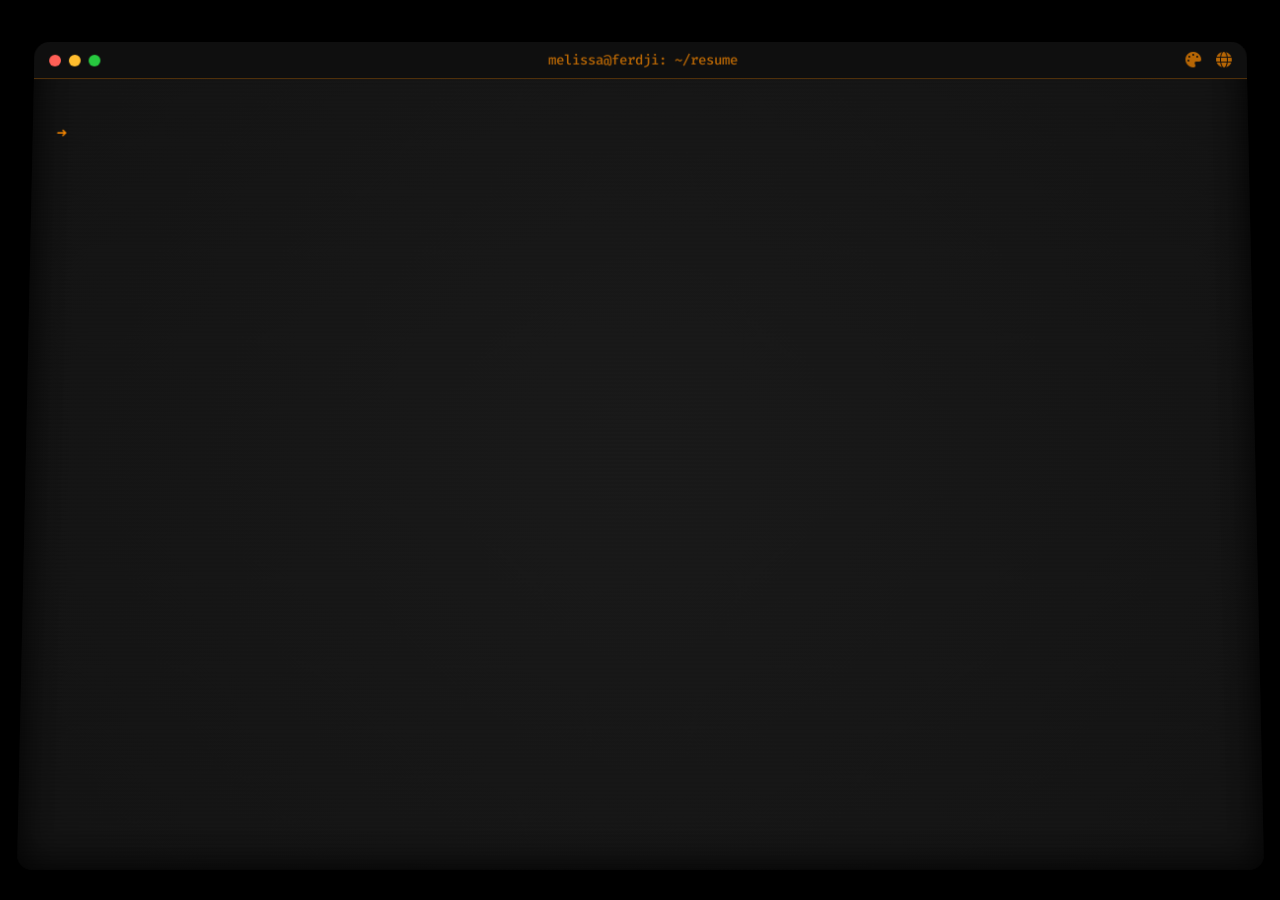
<file: terminal.html>
<!DOCTYPE html>
<html lang="en">

    <head>
        <meta charset="UTF-8">
        <meta name="viewport" content="width=device-width, initial-scale=1.0">
        <title>Melissa Ferdji | Terminal Resume</title>
        <link rel="stylesheet" href="styles.css">
        <!-- FontAwesome for icons -->
        <link rel="stylesheet" href="fontawesome/css/all.min.css">
        <link rel="stylesheet" href="fonts.css">
    </head>

    <body>
        <div class="terminal">
            <div class="terminal-header">
                <div class="terminal-buttons">
                    <span class="close"></span>
                    <span class="minimize"></span>
                    <span class="maximize"></span>
                </div>
                <div class="terminal-title">melissa@ferdji: ~/resume</div>
                <div class="terminal-controls">
                    <div class="theme-selector">
                        <i class="fa-solid fa-palette" id="theme-toggle"></i>
                    </div>
                    <div class="language-selector">
                        <i class="fa-solid fa-globe" id="language-toggle"></i>
                    </div>
                </div>
            </div>
            <div class="terminal-container">
                <div class="terminal-content">
                    <div id="output"></div>
                    <div class="input-line">
                        <span class="prompt">➜</span>
                        <input type="text" id="command-input" autofocus />
                    </div>
                </div>
            </div>
            <div class="terminal-footer">
                <a href="about.html" class="resume-link"><i class="fas fa-file-alt"></i> View Resume</a>
                <a href="neo-resume.html" class="resume-link"><i class="fas fa-shapes"></i> Neo-Brutalism Resume</a>
            </div>
            <div class="context-menu">
                <div class="menu-item" data-action="split-h">Split Horizontally</div>
                <div class="menu-item" data-action="split-v">Split Vertically</div>
                <div class="menu-item" data-action="close-split">Close Split</div>
            </div>
        </div>

        <!-- Theme Selection Modal -->
        <div id="theme-modal" class="modal">
            <div class="modal-content">
                <span class="close-button">&times;</span>
                <h2>Select Theme</h2>
                <div class="theme-options">
                    <div class="theme-option" data-theme="default">
                        <div class="theme-preview default-theme"></div>
                        <span>Default</span>
                    </div>
                    <div class="theme-option" data-theme="dracula">
                        <div class="theme-preview dracula-theme"></div>
                        <span>Dracula</span>
                    </div>
                    <div class="theme-option" data-theme="solarized">
                        <div class="theme-preview solarized-theme"></div>
                        <span>Solarized</span>
                    </div>
                    <div class="theme-option" data-theme="nord">
                        <div class="theme-preview nord-theme"></div>
                        <span>Nord</span>
                    </div>
                </div>
            </div>
        </div>

        <!-- Language Selection Modal -->
        <div id="language-modal" class="modal">
            <div class="modal-content">
                <span class="close-button">&times;</span>
                <h2>Select Language</h2>
                <div class="language-options">
                    <div class="language-option" data-lang="en">English</div>
                    <div class="language-option" data-lang="de">Deutsch</div>
                    <div class="language-option" data-lang="fr">Français</div>
                    <div class="language-option" data-lang="sq">Albanian</div>
                </div>
            </div>
        </div>

        <!-- Projects Showcase Modal -->
        <div id="projects-modal" class="modal">
            <div class="modal-content projects-modal-content">
                <span class="close-button">&times;</span>
                <h2>Projects</h2>
                <div class="projects-container">
                    <!-- Project cards will be added here dynamically -->
                </div>
            </div>
        </div>

        <!-- Skills Visualization Modal -->
        <div id="skills-modal" class="modal">
            <div class="modal-content skills-modal-content">
                <span class="close-button">&times;</span>
                <h2>Skills Visualization</h2>
                <div class="skills-container">
                    <!-- Skills visualization will be added here dynamically -->
                </div>
            </div>
        </div>

        <script src="script.js"></script>
    </body>

</html>
</file>
<file: neo-styles.css>
* {
  margin: 0;
  padding: 0;
  box-sizing: border-box;
}

html {
  scroll-behavior: smooth;
}

/* Loading Screen */
.loader-overlay {
  position: fixed;
  top: 0;
  left: 0;
  width: 100%;
  height: 100%;
  background: var(--yellow);
  display: flex;
  flex-direction: column;
  align-items: center;
  justify-content: center;
  gap: 3rem;
  z-index: 99999;
  transition: opacity 0.3s ease, visibility 0.3s ease;
}

.loader-overlay.hidden {
  opacity: 0;
  visibility: hidden;
}

.loader-shapes {
  position: absolute;
  width: 100%;
  height: 100%;
  top: 0;
  left: 0;
  overflow: hidden;
  pointer-events: none;
}

.loader-shape-svg {
  position: absolute;
  animation: float-deco 3s ease-in-out infinite;
}

.loader-shape-1 {
  top: 15%;
  left: 10%;
  animation-delay: 0s;
}

.loader-shape-2 {
  top: 20%;
  right: 15%;
  animation-delay: 0.5s;
}

.loader-shape-3 {
  bottom: 20%;
  left: 15%;
  animation-delay: 1s;
}

.loader-wrapper {
  display: flex;
  gap: 1.5rem;
  align-items: center;
  position: relative;
  z-index: 2;
}

.loader-letter {
  font-size: 6rem;
  font-weight: 700;
  font-family: 'Space Grotesk', sans-serif;
  background: var(--white);
  border: 6px solid var(--border);
  box-shadow: 12px 12px 0 var(--border);
  width: 120px;
  height: 120px;
  display: flex;
  align-items: center;
  justify-content: center;
  animation: letter-pop 0.6s cubic-bezier(0.68, -0.55, 0.265, 1.55) forwards;
  opacity: 0;
  transform: scale(0) rotate(-180deg);
}

.loader-letter:nth-child(1) {
  background: var(--cyan);
  animation-delay: 0.1s;
}

.loader-letter:nth-child(2) {
  background: var(--pink);
  animation-delay: 0.2s;
}

.loader-progress-bar {
  width: 300px;
  height: 20px;
  background: var(--white);
  border: 4px solid var(--border);
  box-shadow: 6px 6px 0 var(--border);
  position: relative;
  overflow: hidden;
  z-index: 2;
}

.loader-progress-fill {
  height: 100%;
  background: var(--yellow);
  width: 0%;
  animation: progress-fill 0.8s ease-out forwards;
  animation-delay: 0.3s;
  position: relative;
}

.loader-progress-fill::after {
  content: '';
  position: absolute;
  top: 0;
  right: 0;
  width: 4px;
  height: 100%;
  background: var(--border);
}

@keyframes letter-pop {
  0% {
    opacity: 0;
    transform: scale(0) rotate(-180deg);
  }
  100% {
    opacity: 1;
    transform: scale(1) rotate(0deg);
  }
}

@keyframes progress-fill {
  0% {
    width: 0%;
  }
  100% {
    width: 100%;
  }
}

@keyframes float-deco {
  0%, 100% {
    transform: translateY(0) rotate(0deg);
  }
  50% {
    transform: translateY(-20px) rotate(10deg);
  }
}

@media (max-width: 768px) {
  .loader-letter {
    font-size: 4rem;
    width: 90px;
    height: 90px;
    border: 4px solid var(--border);
    box-shadow: 8px 8px 0 var(--border);
  }

  .loader-wrapper {
    gap: 1rem;
  }

  .loader-progress-bar {
    width: 220px;
    height: 16px;
    box-shadow: 4px 4px 0 var(--border);
  }

  .loader-shape-svg svg {
    width: 60px;
    height: 60px;
  }

  .loader-shape-1 {
    top: 10%;
    left: 5%;
  }

  .loader-shape-2 {
    top: 15%;
    right: 8%;
  }

  .loader-shape-3 {
    bottom: 15%;
    left: 8%;
  }
}

:root {
  --bg: #ffffff;
  --text: #000000;
  --border: #000000;
  --primary: #66d9ef;
  --secondary: #ffd93d;
  --accent: #a8e6cf;
  --pink: #ff6b9d;
  --white: #FFFFFF;
  --yellow: #ffd93d;
  --cyan: #66d9ef;
  --shadow-offset: 4px;
  --border-width: 3px;
}

body[data-theme="dark"] {
  --bg: #1a1a1a;
  --text: #ffffff;
  --border: #a8e6cf;
  --white: #2a2a2a;
  background: #0a0a0a;
}

/* Progress Bar */
.progress-bar-container {
  position: fixed;
  top: 0;
  left: 0;
  width: 100%;
  height: 12px;
  background: var(--white);
  border-bottom: 4px solid var(--border);
  z-index: 10000;
}

.progress-bar-fill {
  height: 100%;
  width: 0%;
  background: var(--yellow);
  transition: width 0.1s ease;
  border-right: 4px solid var(--border);
}

.progress-checkpoints {
  position: absolute;
  top: 0;
  left: 0;
  width: 100%;
  height: 100%;
  display: flex;
  justify-content: space-between;
  padding: 0 5%;
}

.checkpoint {
  position: relative;
  display: flex;
  flex-direction: column;
  align-items: center;
  justify-content: center;
  cursor: pointer;
  height: 100%;
}

.checkpoint-dot {
  width: 12px;
  height: 12px;
  min-width: 12px;
  min-height: 12px;
  background: var(--white);
  border: 3px solid var(--border);
  border-radius: 50%;
  position: relative;
  top: 0;
  transition: all 0.3s ease;
  z-index: 2;
  flex-shrink: 0;
}

.checkpoint.active .checkpoint-dot {
  background: var(--yellow);
  transform: scale(1.3);
  box-shadow: 0 0 0 3px var(--white);
}

.checkpoint-label {
  display: none;
}

body[data-theme="dark"] .progress-bar-container {
  background: var(--bg);
}

body[data-theme="dark"] .checkpoint.active .checkpoint-dot {
  background: var(--secondary);
}

/* Neo-brutalist Scrollbars */
::-webkit-scrollbar {
  width: 16px;
  height: 16px;
}

::-webkit-scrollbar-track {
  background: var(--white);
  border-left: 3px solid #000;
}

::-webkit-scrollbar-thumb {
  background: var(--yellow);
  border: 3px solid #000;
  border-radius: 0;
  box-shadow: 3px 0 0 #000;
}

::-webkit-scrollbar-thumb:hover {
  background: var(--cyan);
}

::-webkit-scrollbar-thumb:active {
  background: var(--pink);
  box-shadow: none;
}

::-webkit-scrollbar-corner {
  background: var(--white);
  border-left: 3px solid #000;
  border-top: 3px solid #000;
}

/* Firefox scrollbar */
* {
  scrollbar-width: auto;
  scrollbar-color: var(--yellow) var(--white);
}

body[data-theme="dark"] ::-webkit-scrollbar-track {
  background: var(--bg);
  border-left: 3px solid var(--border);
}

body[data-theme="dark"] ::-webkit-scrollbar-thumb {
  background: var(--secondary);
  border: 3px solid var(--border);
  box-shadow: 3px 0 0 var(--border);
}

body[data-theme="dark"] ::-webkit-scrollbar-thumb:hover {
  background: var(--pink);
}

body[data-theme="dark"] ::-webkit-scrollbar-thumb:active {
  background: var(--cyan);
  box-shadow: none;
}

body[data-theme="dark"] ::-webkit-scrollbar-corner {
  background: var(--bg);
  border-left: 3px solid var(--border);
  border-top: 3px solid var(--border);
}

body[data-theme="dark"] * {
  scrollbar-color: var(--secondary) var(--bg);
}

body[data-theme="dark"] .page-wrapper {
  background:
    radial-gradient(ellipse at top left, rgba(26, 26, 26, 0.9) 0%, transparent 35%),
    radial-gradient(ellipse at top right, rgba(26, 26, 26, 0.9) 0%, transparent 35%),
    radial-gradient(ellipse at bottom left, rgba(26, 26, 26, 0.9) 0%, transparent 35%),
    radial-gradient(ellipse at bottom right, rgba(26, 26, 26, 0.9) 0%, transparent 35%),
    repeating-linear-gradient(
      90deg,
      rgba(255, 255, 255, 0.05) 0px,
      rgba(255, 255, 255, 0.05) 1px,
      transparent 1px,
      transparent 20px
    ),
    repeating-linear-gradient(
      0deg,
      rgba(255, 255, 255, 0.05) 0px,
      rgba(255, 255, 255, 0.05) 1px,
      transparent 1px,
      transparent 20px
    ),
    var(--bg);
}

body[data-theme="dark"] .navbar {
  background: #2a2a2a;
}

body[data-theme="dark"] .hero {
  background: transparent;
}

body[data-theme="dark"] .page-gap {
  background: #0a0a0a;
}

body[data-theme="dark"] .paper-tear svg path[fill="#d0d0d0"] {
  fill: #0a0a0a;
}

body[data-theme="dark"] .paper-tear svg path[fill="#ffffff"] {
  fill: #1a1a1a;
}

body[data-theme="dark"] .tape-sticker {
  background: rgba(255, 217, 61, 0.6);
  border: 2px solid rgba(255, 255, 255, 0.1);
}

body {
  font-family: 'Space Grotesk', sans-serif;
  background: #d0d0d0;
  color: var(--text);
  line-height: 1.6;
  min-height: 100vh;
  margin: 0;
  padding: 20px;
  overflow-y: auto;
}

.page-wrapper {
  padding-top: 16px;
  background:
    radial-gradient(ellipse at top left, rgba(255, 255, 255, 0.9) 0%, transparent 35%),
    radial-gradient(ellipse at top right, rgba(255, 255, 255, 0.9) 0%, transparent 35%),
    radial-gradient(ellipse at bottom left, rgba(255, 255, 255, 0.9) 0%, transparent 35%),
    radial-gradient(ellipse at bottom right, rgba(255, 255, 255, 0.9) 0%, transparent 35%),
    repeating-linear-gradient(
      90deg,
      #f0f0f0 0px,
      #f0f0f0 1px,
      transparent 1px,
      transparent 20px
    ),
    repeating-linear-gradient(
      0deg,
      #f0f0f0 0px,
      #f0f0f0 1px,
      transparent 1px,
      transparent 20px
    ),
    var(--bg);
  background-size: 100% 100%, 100% 100%, 100% 100%, 100% 100%, 20px 20px, 20px 20px, 100%;
  border: 6px solid var(--border);
  box-shadow: 12px 12px 0 var(--border);
  max-width: 1400px;
  margin: 0 auto 20px;
  min-height: calc(100vh - 40px);
  overflow: visible;
  position: relative;
}

/* Custom Scrollbar - Brutalism Style */
body::-webkit-scrollbar {
  width: 16px;
  background: #d0d0d0;
}

body::-webkit-scrollbar-track {
  background: #d0d0d0;
}

body::-webkit-scrollbar-thumb {
  background: var(--border);
  border: 3px solid var(--border);
}

body::-webkit-scrollbar-thumb:hover {
  background: #333;
}

/* Firefox Scrollbar */
body {
  scrollbar-width: thin;
  scrollbar-color: var(--border) #d0d0d0;
}

body[data-theme="dark"]::-webkit-scrollbar {
  background: #0a0a0a;
}

body[data-theme="dark"]::-webkit-scrollbar-track {
  background: #0a0a0a;
}

body[data-theme="dark"]::-webkit-scrollbar-thumb {
  background: var(--border);
  border: 3px solid var(--border);
}

body[data-theme="dark"] {
  scrollbar-color: var(--border) #0a0a0a;
}

/* Animations */
@keyframes fadeInUp {
  from {
    opacity: 0;
    transform: translateY(30px);
  }
  to {
    opacity: 1;
    transform: translateY(0);
  }
}

.section, .timeline-item, .skill-box {
  opacity: 0;
  animation: none;
}

.section.fade-in, .timeline-item.fade-in, .skill-box.fade-in {
  animation: fadeInUp 0.6s ease forwards;
}

.theme-toggle {
  position: fixed;
  top: 2rem;
  right: 2rem;
  width: 60px;
  height: 60px;
  background: var(--primary);
  border: var(--border-width) solid var(--border);
  box-shadow: var(--shadow-offset) var(--shadow-offset) 0 var(--border);
  cursor: pointer;
  z-index: 200;
  font-size: 1.5rem;
  color: var(--text);
  transition: all 0.2s ease;
  display: flex;
  align-items: center;
  justify-content: center;
}

.theme-toggle:hover {
  transform: translate(2px, 2px);
  box-shadow: 2px 2px 0 var(--border);
}

.theme-toggle:active {
  transform: translate(4px, 4px);
  box-shadow: none;
}

body[data-theme="dark"] .theme-toggle {
  background: var(--secondary);
}

body[data-theme="dark"] .section-title {
  background: var(--primary);
  color: var(--text);
}

body[data-theme="dark"] .highlight-box {
  background: var(--accent);
}

body[data-theme="dark"] .timeline-marker {
  background: var(--secondary);
}

body[data-theme="dark"] .timeline-header {
  background: var(--white);
}

body[data-theme="dark"] .badge {
  background: var(--secondary);
  color: var(--bg);
}

body[data-theme="dark"] .language-icon i {
  color: var(--primary);
}

body[data-theme="dark"] .btn-primary {
  background: var(--primary);
  color: var(--bg);
}

body[data-theme="dark"] .btn-secondary {
  background: var(--white);
  color: var(--text);
}

body[data-theme="dark"] .btn-terminal {
  background: var(--terminal);
  color: var(--text);
}

body[data-theme="dark"] .social-icon {
  background: var(--secondary);
  color: var(--bg);
}

body[data-theme="dark"] .avatar {
  box-shadow: var(--shadow-offset) var(--shadow-offset) 0 var(--primary);
}

body[data-theme="dark"] .skill-icon-large {
  color: var(--secondary);
}

body[data-theme="dark"] .highlight-box .skill-icon-large {
  color: var(--bg);
}

body[data-theme="dark"] .job-title i {
  color: var(--secondary);
}

body[data-theme="dark"] .company i {
  color: var(--primary);
}

body[data-theme="dark"] .job-desc i {
  color: var(--accent);
}

/* Navbar */
.navbar {
  background: var(--yellow);
  border: 4px solid var(--border);
  box-shadow: 8px 8px 0 var(--border);
  z-index: 1000;
  position: sticky;
  top: 15px;
  margin: 15px 15px 0;
  transition: transform 0.3s ease;
}

.navbar.navbar-hidden {
  transform: translateY(-120%);
}

.nav-content {
  max-width: 100%;
  margin: 0;
  display: flex;
  justify-content: space-between;
  align-items: center;
  padding: 0.5rem 1rem;
}

.nav-brand {
  font-size: 1.5rem;
  font-weight: 700;
  color: var(--text);
  text-decoration: none;
  padding: 0.35rem 0.75rem;
  background: var(--cyan);
  border: var(--border-width) solid var(--border);
  border-radius: 6px;
  box-shadow: 3px 3px 0 0 var(--border);
  transition: all 0.2s ease;
}

.nav-brand:hover {
  transform: translate(3px, 3px);
  box-shadow: 0 0 0 var(--border);
}

.nav-right {
  display: flex;
  gap: 1.5rem;
  align-items: center;
}

.nav-link {
  padding: 0;
  color: var(--text);
  text-decoration: none;
  font-weight: 600;
  font-size: 1.1rem;
  transition: all 0.2s ease;
  position: relative;
}

.nav-link:hover {
  color: var(--border);
  transform: translateY(-3px) rotate(-2deg) scale(1.1);
  transform-origin: right bottom;
}

.nav-link.active {
  color: var(--border);
}

.nav-cta {
  padding: 0.5rem 1rem;
  background: var(--cyan);
  border: var(--border-width) solid var(--border);
  border-radius: 6px;
  box-shadow: 3px 3px 0 0 var(--border);
  color: var(--text);
  text-decoration: none;
  font-weight: 600;
  font-size: 1rem;
  min-height: 40px;
  display: inline-flex;
  align-items: center;
  transition: all 0.2s ease;
}

.nav-cta:hover {
  transform: translate(3px, 3px);
  box-shadow: 0 0 0 var(--border);
}

.theme-toggle-nav {
  padding: 0.5rem 1rem;
  background: var(--cyan);
  border: var(--border-width) solid var(--border);
  border-radius: 6px;
  cursor: pointer;
  font-size: 1rem;
  font-weight: 600;
  color: var(--text);
  min-height: 48px;
  transition: all 0.2s ease;
  display: inline-flex;
  align-items: center;
  justify-content: center;
  box-shadow: 3px 3px 0 0 var(--border);
}

.theme-toggle-nav:hover {
  transform: translate(3px, 3px);
  box-shadow: 0 0 0 var(--border);
}

@media (max-width: 768px) {
  body {
    padding: 10px;
    overflow-x: hidden;
  }

  .page-wrapper {
    border: 3px solid var(--border);
    box-shadow: 4px 4px 0 var(--border);
    margin: 0 auto 10px;
    min-height: calc(100vh - 20px);
    overflow-x: hidden;
  }

  .nav-right {
    gap: 0.5rem;
  }

  .nav-link {
    display: none;
  }

  .nav-cta {
    padding: 0.4rem 0.8rem;
    font-size: 0.85rem;
    min-height: 36px;
  }

  .theme-toggle-nav {
    padding: 0.4rem 0.8rem;
    min-height: 36px;
    font-size: 0.9rem;
  }

  .navbar {
    margin: 10px 10px 0;
    box-shadow: 4px 4px 0 var(--border);
  }
}

/* Hero Section */
.hero {
  min-height: auto;
  display: flex;
  flex-direction: column;
  justify-content: center;
  padding: 4rem 3rem;
  max-width: 100%;
  margin: 0;
}

.hero-content {
  display: grid;
  grid-template-columns: 1fr 1fr;
  gap: 4rem;
  align-items: center;
  margin-bottom: 3rem;
}

.hero-left {
  display: flex;
  flex-direction: column;
  gap: 1.5rem;
}

.hero-greeting {
  font-size: 2rem;
  font-weight: 600;
  color: var(--cyan);
  margin: 0;
}

.hero-name {
  font-size: 3.5rem;
  font-weight: 700;
  line-height: 1.1;
  margin: 0;
}

.hero-description {
  font-size: 1.15rem;
  line-height: 1.7;
  color: var(--text);
  max-width: 600px;
  margin: 0;
}

.hero-social {
  display: flex;
  gap: 1rem;
  margin-top: 0.5rem;
  position: relative;
}

.social-btn {
  width: 50px;
  height: 50px;
  display: flex;
  align-items: center;
  justify-content: center;
  background: var(--white);
  border: var(--border-width) solid var(--border);
  border-radius: 6px;
  color: var(--text);
  font-size: 1.5rem;
  text-decoration: none;
  box-shadow: 3px 3px 0 0 var(--border);
  transition: all 0.2s ease;
}

.social-btn:hover {
  transform: translate(3px, 3px);
  box-shadow: 0 0 0 var(--border);
}

.hero-cta-container {
  display: flex;
  flex-direction: column;
  align-items: flex-start;
  gap: 1.5rem;
  margin-top: 1rem;
  position: relative;
}

.btn-cta {
  display: inline-block;
  padding: 1rem 2rem;
  background: var(--cyan);
  color: var(--text);
  text-decoration: none;
  font-weight: 700;
  font-size: 1.1rem;
  border: var(--border-width) solid var(--border);
  border-radius: 6px;
  box-shadow: 4px 4px 0 0 var(--border);
  transition: all 0.2s ease;
  width: fit-content;
}

.btn-cta:hover {
  transform: translate(4px, 4px);
  box-shadow: 0 0 0 var(--border);
}

.coffee-cta-wrapper {
  display: grid;
  grid-template-columns: auto auto auto;
  grid-template-rows: auto auto;
  position: absolute;
  align-items: end;
  width: fit-content;
  top: -96px;
  left: 230px;
}

.coffee-arrow {
  display: contents;
}

.coffee-arrow-text {
  font-family: 'Caveat', cursive;
  font-size: 1.8rem;
  font-weight: 700;
  color: #3c3c3c;
  white-space: nowrap;
  grid-column: 1 / 2;
  grid-row: 2 / 3;
  align-self: center;
  transform: rotate(-3deg);
}

.coffee-arrow-img {
  width: 140px;
  height: auto;
  display: block;
  transform: rotate(-45deg);
  grid-column: 2 / 3;
  grid-row: 2 / 3;
  margin-left: -20px;
  align-self: center;
}

.btn-coffee {
  display: inline-flex;
  align-items: center;
  justify-content: center;
  width: 65px;
  height: 65px;
  color: var(--text);
  text-decoration: none;
  font-size: 2rem;
  border: none;
  background: transparent;
  box-shadow: none;
  transition: all 0.2s ease;
  grid-column: 3 / 4;
  grid-row: 1 / 2;
  margin-left: -40px;
  position: relative;
  z-index: 1;
}

.btn-coffee::before {
  content: '';
  position: absolute;
  top: 0;
  left: 0;
  right: 0;
  bottom: 0;
  border-radius: 48% 52% 50% 50% / 52% 48% 52% 48%;
  border: var(--border-width) solid var(--border);
  z-index: 0;
  transition: all 0.2s ease;
}

.coffee-icon-img {
  width: 52px;
  height: 52px;
  object-fit: contain;
  position: relative;
  z-index: 2;
}

.btn-coffee:hover {
  transform: translate(-4px, -4px);
}

.btn-coffee:hover::before {
  box-shadow: 8px 8px 0 0 var(--border);
  background: var(--pink);
}

.paper-tear {
  width: 100%;
  position: relative;
  overflow: hidden;
}

.paper-tear-top {
  margin-top: -1px;
  margin-bottom: -1px;
  position: relative;
  z-index: 1;
}

.paper-tear-bottom {
  margin-top: -1px;
  margin-bottom: -1px;
  transition: margin-top 0.1s ease-out;
  position: relative;
  z-index: 3;
  perspective: 1000px;
}

.tear-tape-sticker {
  position: fixed;
  top: var(--tape-position, 0);
  right: 10%;
  width: 120px;
  height: 45px;
  background: rgba(255, 217, 61, 0.7);
  border: 2px solid rgba(0, 0, 0, 0.1);
  border-radius: 2px;
  transform-origin: left center;
  transform: rotate(-8deg) translateY(-40px) translateZ(30px) rotateX(35deg);
  opacity: 0;
  z-index: 50;
  box-shadow: 0 2px 8px rgba(0, 0, 0, 0.15);
  pointer-events: none;
  transition: transform 0.1s ease-out, opacity 0.1s ease-out;
}

.tear-tape-sticker::before {
  content: '';
  position: absolute;
  top: 50%;
  left: 10%;
  right: 10%;
  height: 1px;
  background: rgba(0, 0, 0, 0.05);
  transform: translateY(-50%);
}

.tear-tape-sticker::after {
  content: '';
  position: absolute;
  top: 30%;
  left: 10%;
  right: 10%;
  height: 1px;
  background: rgba(0, 0, 0, 0.05);
}

.container {
  position: relative;
  z-index: 10;
}

.paper-tear svg {
  display: block;
  width: 100%;
  height: 30px;
}

.paper-tear svg path[fill="#d0d0d0"],
.paper-tear svg path[fill="#ffffff"] {
  transition: opacity 0.1s ease-out;
}

.page-gap {
  width: 100%;
  height: 300px;
  background: #d0d0d0;
  position: relative;
  transition: height 0.1s ease-out;
}

.hero-right {
  position: relative;
  display: flex;
  justify-content: center;
}

.hero-image-wrapper {
  position: relative;
  display: inline-block;
}

.hero-photo {
  width: 400px;
  height: 400px;
  object-fit: cover;
  border: var(--border-width) solid var(--border);
  box-shadow: 8px 8px 0 var(--border);
  background: var(--accent);
  position: relative;
  z-index: 2;
  transform-origin: right top;
  transform: rotate(0deg);
  transition: transform 0.3s cubic-bezier(0.68, -0.55, 0.265, 1.55);
}

.hero-photo.tilted {
  transform: rotate(-3deg);
}

.tape-sticker {
  position: absolute;
  top: -15px;
  right: 40px;
  width: 100px;
  height: 40px;
  background: rgba(255, 217, 61, 0.7);
  border: 2px solid rgba(0, 0, 0, 0.1);
  border-radius: 2px;
  transform: rotate(15deg);
  z-index: 4;
  box-shadow: 0 2px 8px rgba(0, 0, 0, 0.15);
}

.tape-sticker::before {
  content: '';
  position: absolute;
  top: 50%;
  left: 10%;
  right: 10%;
  height: 1px;
  background: rgba(0, 0, 0, 0.05);
  transform: translateY(-50%);
}

.tape-sticker::after {
  content: '';
  position: absolute;
  top: 30%;
  left: 10%;
  right: 10%;
  height: 1px;
  background: rgba(0, 0, 0, 0.05);
}

.deco-code {
  position: absolute;
  top: -30px;
  left: -50px;
  z-index: 3;
  animation: float-slow 4s ease-in-out infinite;
  filter: drop-shadow(6px 6px 0 var(--border));
}

.deco-terminal {
  position: absolute;
  top: 20%;
  right: -50px;
  z-index: 3;
  animation: bounce-gentle 2.8s ease-in-out infinite;
  filter: drop-shadow(5px 5px 0 var(--border));
}

.deco-terminal.falling {
  animation: fall-bounce 1.4s cubic-bezier(0.36, 0, 0.66, -0.56) forwards;
}

.deco-floppy {
  position: absolute;
  bottom: 30px;
  left: -70px;
  z-index: 1;
  transform: rotate(-12deg);
  animation: pop-out 3.5s ease-in-out infinite;
  filter: drop-shadow(5px 5px 0 var(--border));
}

@keyframes fall-bounce {
  0% {
    transform: translateY(0);
  }
  60% {
    transform: translateY(var(--fall-distance));
  }
  75% {
    transform: translateY(calc(var(--fall-distance) - 30px));
  }
  85% {
    transform: translateY(calc(var(--fall-distance) - 5px));
  }
  92% {
    transform: translateY(calc(var(--fall-distance) - 15px));
  }
  100% {
    transform: translateY(calc(var(--fall-distance) - 10px));
  }
}

.deco-label {
  position: absolute;
  bottom: -30px;
  right: -50px;
  padding: 0.75rem 1.5rem;
  background: var(--accent);
  color: var(--text);
  font-weight: 700;
  border: var(--border-width) solid var(--border);
  box-shadow: 4px 4px 0 var(--border);
  white-space: nowrap;
  z-index: 3;
  font-size: 1.1rem;
}

.tech-badges {
  display: flex;
  flex-wrap: wrap;
  gap: 1rem;
  justify-content: center;
}

.tech-badge {
  padding: 0.75rem 1.5rem;
  background: var(--white);
  border: var(--border-width) solid var(--border);
  border-radius: 6px;
  box-shadow: 3px 3px 0 0 var(--border);
  font-weight: 600;
  font-size: 0.95rem;
  display: flex;
  align-items: center;
  gap: 0.5rem;
  transition: all 0.2s ease;
}

.tech-badge:hover {
  transform: translate(3px, 3px);
  box-shadow: 0 0 0 var(--border);
  background: var(--yellow);
}

@keyframes float-slow {
  0%, 100% { transform: translateY(0) rotate(0deg); }
  50% { transform: translateY(-25px) rotate(5deg); }
}

@keyframes bounce-gentle {
  0%, 100% { transform: translateY(0); }
  50% { transform: translateY(-10px); }
}

@keyframes pop-out {
  0% { transform: translateX(-15px) rotate(-12deg); }
  50% { transform: translateX(0) rotate(-12deg); }
  100% { transform: translateX(-15px) rotate(-12deg); }
}

.map-card {
  background: var(--white);
  border: var(--border-width) solid var(--border);
  box-shadow: 6px 6px 0 var(--border);
  padding: 2rem;
  transition: all 0.3s ease;
}

.map-card:hover {
  transform: translate(6px, 6px);
  box-shadow: 0 0 0 var(--border);
}

.map-header {
  display: flex;
  align-items: center;
  gap: 0.75rem;
  font-weight: 600;
  font-size: 1.1rem;
  margin-bottom: 1.5rem;
  padding-bottom: 1rem;
  border-bottom: var(--border-width) solid var(--border);
}

.map-header i {
  color: var(--primary);
  font-size: 1.5rem;
}

.location-info {
  display: flex;
  align-items: center;
  gap: 1.5rem;
  margin-bottom: 2rem;
}

.location-pin {
  width: 60px;
  height: 60px;
  background: var(--primary);
  border: var(--border-width) solid var(--border);
  display: flex;
  align-items: center;
  justify-content: center;
  font-size: 1.5rem;
  color: var(--text);
}

.location-details h3 {
  font-size: 1.5rem;
  font-weight: 700;
  margin-bottom: 0.25rem;
}

.location-details p {
  color: var(--text);
  opacity: 0.7;
  font-family: 'Space Mono', monospace;
}

.journey-map {
  display: grid;
  grid-template-columns: repeat(2, 1fr);
  gap: 1rem;
}

.journey-item {
  display: flex;
  align-items: center;
  gap: 0.75rem;
  padding: 0.75rem;
  background: var(--bg);
  border: var(--border-width) solid var(--border);
  transition: all 0.2s ease;
}

.journey-item:hover {
  background: var(--primary);
  transform: translate(var(--border-width), var(--border-width));
  box-shadow: 0 0 0 var(--border);
}

.journey-flag {
  font-size: 1.5rem;
}

.journey-label {
  font-weight: 600;
  font-size: 0.9rem;
}

.stats-grid {
  display: grid;
  grid-template-columns: repeat(2, 1fr);
  gap: 1.5rem;
}

.stat-card {
  background: var(--white);
  border: var(--border-width) solid var(--border);
  box-shadow: 4px 4px 0 var(--border);
  padding: 2rem;
  text-align: center;
  transition: all 0.3s ease;
}

.stat-card:hover {
  transform: translate(4px, 4px);
  box-shadow: 0 0 0 var(--border);
  background: var(--accent);
}

.stat-number {
  font-size: 3rem;
  font-weight: 700;
  line-height: 1;
  margin-bottom: 0.5rem;
  color: var(--primary);
}

.stat-label {
  font-size: 1rem;
  font-weight: 600;
  text-transform: uppercase;
  letter-spacing: 1px;
  color: var(--text);
}

body[data-theme="dark"] .hero {
  background-color: var(--white);
}

body[data-theme="dark"] .hero-tagline {
  color: var(--secondary);
}

body[data-theme="dark"] .coffee-arrow-text {
  color: var(--text);
}

body[data-theme="dark"] .coffee-arrow-img {
  filter: invert(1) brightness(1.5);
}

body[data-theme="dark"] .map-header i {
  color: var(--secondary);
}

body[data-theme="dark"] .location-pin {
  background: var(--secondary);
}

body[data-theme="dark"] .journey-item:hover {
  background: var(--secondary);
}

body[data-theme="dark"] .stat-card:hover {
  background: var(--primary);
}

body[data-theme="dark"] .stat-number {
  color: var(--secondary);
}

@media (max-width: 1024px) {
  .hero-content {
    grid-template-columns: 1fr;
    gap: 3rem;
  }

  .hero-name {
    font-size: 3rem;
  }

  .hero-tagline {
    font-size: 1.5rem;
  }

  .hero-description {
    font-size: 1.1rem;
  }

  .skills-grid-modern {
    grid-template-columns: repeat(2, 1fr);
  }

  .skill-box {
    grid-column: span 1;
  }

  .skill-box:nth-child(7),
  .skill-box:nth-child(8) {
    grid-column: span 1;
  }
}

@media (max-width: 768px) {
  .hero {
    min-height: auto;
    padding: 2rem 1rem;
  }

  .hero-content {
    gap: 2rem;
  }

  .hero-greeting {
    font-size: 1.5rem;
  }

  .hero-name {
    font-size: 2rem;
  }

  .hero-description {
    font-size: 1rem;
  }

  .hero-photo {
    width: 250px;
    height: 250px;
    box-shadow: 4px 4px 0 var(--border);
  }

  .hero-image-wrapper {
    display: flex;
    justify-content: center;
  }

  .deco-code {
    display: none;
  }

  .deco-terminal {
    display: none;
  }

  .deco-floppy {
    display: none;
  }

  .deco-label {
    bottom: -20px;
    right: -20px;
    font-size: 0.9rem;
    padding: 0.5rem 1rem;
    box-shadow: 3px 3px 0 var(--border);
  }

  .tape-sticker {
    right: 30px;
    top: -10px;
    width: 80px;
    height: 30px;
  }

  .tech-badges {
    gap: 0.75rem;
  }

  .tech-badge {
    padding: 0.5rem 1rem;
    font-size: 0.85rem;
    box-shadow: 2px 2px 0 0 var(--border);
  }

  .hero-cta-container {
    gap: 1rem;
    align-items: center;
  }

  .paper-tear-top,
  .page-gap,
  .tear-tape-sticker {
    display: none;
  }

  .paper-tear-bottom svg {
    height: 20px;
  }

  .paper-tear-bottom svg path[fill="#d0d0d0"],
  .paper-tear-bottom svg path[fill="#ffffff"] {
    display: none;
  }

  .coffee-cta-wrapper {
    display: flex;
    flex-direction: row;
    align-items: center;
    gap: 0.5rem;
    width: auto;
    position: relative;
    top: auto;
    left: auto;
    justify-content: center;
  }

  .coffee-arrow {
    display: flex;
    align-items: center;
    gap: 0.25rem;
  }

  .coffee-arrow-text {
    font-size: 1.2rem;
  }

  .coffee-arrow-img {
    width: 80px;
    margin-left: -10px;
    transform: rotate(-20deg);
  }

  .btn-coffee {
    width: 50px;
    height: 50px;
    font-size: 1.5rem;
    margin-left: -15px;
    margin-top: 0;
  }

  .btn-coffee::before {
    box-shadow: none;
  }

  .coffee-icon-img {
    width: 40px;
    height: 40px;
  }

  .journey-map {
    grid-template-columns: 1fr;
  }

  .stats-grid {
    grid-template-columns: 1fr;
  }

  .container {
    padding: 1rem;
  }

  .section-title {
    font-size: 1.5rem;
    padding: 0.4rem 0.8rem;
    box-shadow: 3px 3px 0 var(--border);
  }

  .section-title-center {
    font-size: 1.75rem;
    padding: 0.75rem 1.5rem;
    box-shadow: 4px 4px 0 var(--border);
  }

  .journey-section {
    margin-bottom: 2rem;
  }

  .journey-timeline {
    padding: 1rem;
    box-shadow: 3px 3px 0 var(--border);
    height: 400px;
  }

  .timeline-header {
    margin: -1rem -1rem 1rem -1rem;
    padding: 1rem 1rem 0.75rem 1rem;
    top: -1px;
  }

  .journey-map-container {
    min-height: 400px;
    box-shadow: 3px 3px 0 var(--border);
    z-index: 1;
  }

  #journey-map {
    height: 400px;
  }

  .map-pirate-overlay {
    width: 100px;
    bottom: 5px;
    left: 5px;
  }

  .card {
    padding: 1.5rem;
    box-shadow: 4px 4px 0 var(--border);
  }

  .text {
    font-size: 1rem;
  }

  .skill-box {
    padding: 1.5rem;
    box-shadow: 4px 4px 0 var(--border);
    border: 3px solid var(--border);
  }

  .skill-box:hover {
    transform: translate(4px, 4px);
  }

  .skill-icon-large {
    font-size: 2.5rem;
  }

  .contact-intro {
    font-size: 1.1rem;
    margin-bottom: 1.5rem;
  }

  .contact-grid {
    grid-template-columns: 1fr;
    gap: 1.5rem;
    padding: 0.5rem;
  }

  .contact-card {
    padding: 2rem 1.5rem;
    min-height: 160px;
    box-shadow: 4px 4px 0 var(--border);
  }

  .contact-card:hover {
    box-shadow: 6px 6px 0 var(--border);
  }

  .contact-card::before {
    width: 55px;
    height: 24px;
    top: -10px;
    right: 5px;
  }

  .contact-card::after {
    width: 40px;
    right: 5px;
    top: 3px;
  }

  .contact-card:nth-child(1):hover::before {
    transform: rotate(17deg) translateY(10px);
  }

  .contact-card:nth-child(2):hover::before {
    transform: rotate(14deg) translateY(10px);
  }

  .contact-card:nth-child(3):hover::before {
    transform: rotate(16deg) translateY(10px);
  }

  .contact-card:nth-child(1):hover::after {
    transform: rotate(2deg) translateY(10px);
  }

  .contact-card:nth-child(2):hover::after {
    transform: rotate(-1deg) translateY(10px);
  }

  .contact-card:nth-child(3):hover::after {
    transform: rotate(1deg) translateY(10px);
  }

  .contact-card i {
    font-size: 2rem;
  }

  .contact-card span {
    font-size: 1rem;
  }
}

.container {
  max-width: 100%;
  margin: 0;
  padding: 2rem 3rem;
}

.header {
  display: flex;
  justify-content: space-between;
  align-items: center;
  flex-wrap: wrap;
  gap: 2rem;
  margin-bottom: 3rem;
  padding: 2rem;
  background: var(--white);
  border: var(--border-width) solid var(--border);
  box-shadow: var(--shadow-offset) var(--shadow-offset) 0 var(--border);
  transition: all 0.3s ease;
}

.avatar {
  width: 120px;
  height: 120px;
  border-radius: 50%;
  border: var(--border-width) solid var(--border);
  box-shadow: var(--shadow-offset) var(--shadow-offset) 0 var(--border);
  object-fit: cover;
}

.header-content {
  flex: 1;
}

.name {
  font-size: 3rem;
  font-weight: 700;
  letter-spacing: -1px;
  margin-bottom: 0.5rem;
}

.tagline {
  font-size: 1.25rem;
  color: var(--text);
  font-family: 'Space Mono', monospace;
  margin-bottom: 0.5rem;
}

.location {
  font-size: 1rem;
  color: var(--text);
  font-family: 'Space Mono', monospace;
  display: flex;
  align-items: center;
  gap: 0.5rem;
}

.header-actions {
  display: flex;
  gap: 1rem;
  flex-wrap: wrap;
}

.btn {
  padding: 0.75rem 1.5rem;
  font-family: 'Space Grotesk', sans-serif;
  font-weight: 600;
  font-size: 1rem;
  text-decoration: none;
  border: var(--border-width) solid var(--border);
  cursor: pointer;
  transition: all 0.2s;
  display: inline-flex;
  align-items: center;
  gap: 0.5rem;
}

.btn-terminal {
  background: var(--terminal);
  color: var(--white);
  box-shadow: var(--shadow-offset) var(--shadow-offset) 0 var(--border);
}

.btn-terminal:hover {
  transform: translate(2px, 2px);
  box-shadow: 2px 2px 0 var(--border);
}

.btn-primary {
  background: var(--primary);
  color: var(--text);
  box-shadow: var(--shadow-offset) var(--shadow-offset) 0 var(--border);
}

.btn-primary:hover {
  transform: translate(2px, 2px);
  box-shadow: 2px 2px 0 var(--border);
}

.btn-secondary {
  background: var(--white);
  color: var(--text);
  box-shadow: var(--shadow-offset) var(--shadow-offset) 0 var(--border);
}

.btn-secondary:hover {
  transform: translate(2px, 2px);
  box-shadow: 2px 2px 0 var(--border);
}

.section {
  margin-bottom: 3rem;
}

.section-title {
  font-size: 2rem;
  font-weight: 700;
  margin-bottom: 1.5rem;
  letter-spacing: -0.5px;
  text-transform: uppercase;
  position: relative;
  display: inline-block;
  padding: 0.5rem 1rem;
  background: var(--secondary);
  border: var(--border-width) solid var(--border);
  box-shadow: var(--shadow-offset) var(--shadow-offset) 0 var(--border);
}

.section-title-center {
  font-size: 2.5rem;
  font-weight: 700;
  text-align: center;
  margin-bottom: 3rem;
  padding: 1rem 2rem;
  background: var(--white);
  border: var(--border-width) solid var(--border);
  box-shadow: 6px 6px 0 var(--border);
  display: block;
  position: relative;
  opacity: 1 !important;
}

/* Journey Section */
.journey-section {
  margin-bottom: 3rem;
}

.journey-container {
  display: grid;
  grid-template-columns: 1fr;
  gap: 1.5rem;
  max-width: 100%;
  margin: 0;
  position: relative;
}

@media (min-width: 769px) {
  .journey-container {
    display: grid;
    grid-template-columns: 400px 1fr;
    gap: 0;
    align-items: stretch;
    perspective: 2000px;
    position: relative;
    min-height: 600px;
  }

  .journey-timeline {
    grid-column: 1;
    grid-row: 1;
    transform-origin: right center;
    transition: transform 0.1s ease-out;
    transform: rotateY(180deg);
  }

  .journey-timeline-back {
    display: flex !important;
    position: absolute;
    left: 0;
    top: 0;
    width: 400px;
    height: 600px;
    z-index: 100;
    pointer-events: none;
    transform-origin: right center;
    transition: transform 0.1s ease-out;
  }

  .journey-map-container {
    height: 600px;
    grid-column: 2;
    z-index: 1;
  }
}

.journey-timeline {
  background: var(--white);
  padding: 1.5rem;
  border: var(--border-width) solid var(--border);
  box-shadow: 8px 8px 0 var(--border);
  height: 600px;
  position: relative;
  overflow-y: auto;
}

.journey-timeline-back {
  display: none;
  background: var(--white);
  border: var(--border-width) solid var(--border);
  box-shadow: 8px 8px 0 var(--border);
  height: 600px;
  align-items: center;
  justify-content: center;
}

.treasure-map-svg {
  width: 100%;
  height: 100%;
}

.timeline-header {
  font-size: 1.25rem;
  font-weight: 700;
  margin: -1.5rem -1.5rem 1.5rem -1.5rem;
  padding: 1.5rem 1.5rem 1rem 1.5rem;
  border-bottom: var(--border-width) solid var(--border);
  position: sticky;
  top: -25px;
  background: var(--white);
  z-index: 10;
}

.timeline-list {
  display: flex;
  flex-direction: column;
  gap: 1.5rem;
}

.timeline-item-flat {
  display: flex;
  gap: 1rem;
  position: relative;
  cursor: pointer;
  transition: transform 0.2s ease;
}

.timeline-item-flat:hover {
  transform: translateX(5px);
}

.timeline-item-flat:hover .timeline-dot {
  background: var(--yellow);
  transform: scale(1.3);
}

.timeline-dot {
  min-width: 12px;
  width: 12px;
  height: 12px;
  background: var(--border);
  border: 2px solid var(--border);
  border-radius: 50%;
  margin-top: 0.25rem;
  position: relative;
  z-index: 2;
  transition: all 0.2s ease;
}

.timeline-item-flat:not(:last-child) .timeline-dot::after {
  content: '';
  position: absolute;
  left: 50%;
  top: 100%;
  transform: translateX(-50%);
  width: 2px;
  height: 30px;
  background: var(--border);
  opacity: 0.3;
}

.timeline-content-flat {
  flex: 1;
}

.timeline-title {
  font-size: 1rem;
  font-weight: 700;
  margin-bottom: 0.25rem;
  line-height: 1.4;
}

.timeline-date {
  font-size: 0.85rem;
  color: var(--text);
  opacity: 0.7;
  margin-bottom: 0.5rem;
  font-family: 'Space Mono', monospace;
}

.timeline-description {
  font-size: 0.9rem;
  line-height: 1.6;
  margin-bottom: 0.5rem;
}

.timeline-location {
  font-size: 0.85rem;
  color: var(--text);
  opacity: 0.8;
  display: flex;
  align-items: center;
  gap: 0.5rem;
  font-family: 'Space Mono', monospace;
}

.timeline-location i {
  color: var(--primary);
}

.journey-map-container {
  border: var(--border-width) solid var(--border);
  box-shadow: 8px 8px 0 var(--border);
  height: 600px;
  position: relative;
  overflow: hidden;
}

#journey-map {
  width: 100%;
  height: 600px;
  border: none;
}

.map-overlay-lines {
  position: absolute;
  top: 0;
  left: 0;
  width: 100%;
  height: 100%;
  pointer-events: none;
  z-index: 999;
  opacity: 0.25;
}

.map-pirate-overlay {
  position: absolute;
  bottom: -60px;
  left: -13px;
  width: 200px;
  height: auto;
  z-index: 1000;
  pointer-events: none;
}

/* Leaflet popup styling */
.leaflet-popup-content-wrapper {
  background: var(--white);
  border: 4px solid var(--border);
  border-radius: 0;
  box-shadow: 6px 6px 0 var(--border);
  padding: 0;
  font-family: 'Space Grotesk', sans-serif;
}

.leaflet-popup-content {
  margin: 0;
  min-width: 200px;
}

.leaflet-popup-tip-container {
  display: none;
}

.leaflet-container a.leaflet-popup-close-button {
  font-size: 24px;
  color: var(--text);
  padding: 0;
  font-weight: 700;
  width: 35px;
  height: 35px;
  line-height: 35px;
  text-align: center;
  border-radius: 0;
  background: var(--white);
  border-left: 4px solid var(--border);
  border-bottom: 4px solid var(--border);
  transition: all 0.2s;
}

.leaflet-container a.leaflet-popup-close-button:hover {
  background: var(--yellow);
  color: var(--text);
  transform: translate(2px, 2px);
}

.map-popup {
  padding: 0;
  background: var(--white);
}

.map-popup-country {
  font-size: 1.3rem;
  font-weight: 700;
  color: var(--text);
  padding: 1rem 1.5rem;
  background: var(--yellow);
  border-bottom: 4px solid var(--border);
  text-transform: uppercase;
  letter-spacing: 1px;
}

.map-popup-company {
  padding: 1.25rem 1.5rem;
}

.map-popup-company strong {
  font-size: 1.1rem;
  font-weight: 700;
  color: var(--text);
  display: block;
  margin-bottom: 0.75rem;
}

.map-popup-company span {
  font-size: 0.95rem;
  font-weight: 600;
  color: var(--text);
  display: inline-block;
  margin-bottom: 0.75rem;
  background: var(--cyan);
  padding: 0.35rem 0.65rem;
  border: 2px solid var(--border);
}

.map-popup-company small {
  font-size: 0.85rem;
  opacity: 0.8;
  display: block;
  font-family: 'Space Mono', monospace;
  margin-top: 0.25rem;
  font-weight: 600;
}

.map-popup-divider {
  height: 3px;
  background: var(--border);
}

/* Neo-brutalist custom markers */
.neo-marker {
  background: transparent;
  border: none;
}

.neo-marker-label {
  position: absolute;
  top: -42px;
  left: 50%;
  transform: translateX(-70%);
  background: var(--yellow);
  border: 3px solid var(--border);
  box-shadow: 3px 3px 0 var(--border);
  padding: 3px 8px;
  font-weight: 700;
  font-size: 10px;
  white-space: nowrap;
  font-family: 'Space Grotesk', sans-serif;
  color: var(--text);
  text-transform: uppercase;
  letter-spacing: 0.5px;
  z-index: 10;
}

.neo-marker-pin {
  width: 28px;
  height: 28px;
  background: var(--yellow);
  border: 3px solid var(--border);
  border-radius: 50%;
  box-shadow: 4px 4px 0 var(--border);
  position: relative;
  animation: bounce 2s ease-in-out infinite;
  cursor: pointer;
}

.neo-marker-pin::after {
  content: '';
  width: 10px;
  height: 10px;
  background: var(--white);
  border: 2px solid var(--border);
  border-radius: 50%;
  position: absolute;
  top: 50%;
  left: 50%;
  transform: translate(-50%, -50%);
}

.neo-marker-pin-current {
  width: 35px;
  height: 35px;
  background: var(--yellow);
  border: 4px solid var(--border);
  box-shadow: 5px 5px 0 var(--border);
  animation: pulse 2s ease-in-out infinite;
}

.neo-marker-pin-current::after {
  width: 14px;
  height: 14px;
  border: 3px solid var(--border);
}

.neo-marker-label-current {
  background: var(--yellow);
  font-size: 11px;
  padding: 4px 10px;
  box-shadow: 4px 4px 0 var(--border);
}

@keyframes bounce {
  0%, 100% { transform: translateY(0); }
  50% { transform: translateY(-5px); }
}

@keyframes pulse {
  0%, 100% { transform: translateY(0) scale(1); }
  50% { transform: translateY(-5px) scale(1.1); }
}

body[data-theme="dark"] .neo-marker-pin {
  background: var(--secondary);
}

body[data-theme="dark"] .neo-marker-pin-current {
  background: var(--secondary);
}

body[data-theme="dark"] .neo-marker-label {
  background: var(--secondary);
}

/* Leaflet controls styling */
.leaflet-control-zoom {
  border: none !important;
  box-shadow: none !important;
}

.leaflet-control-zoom a {
  background: var(--white) !important;
  color: var(--text) !important;
  font-weight: 700;
  font-size: 20px !important;
  border: 4px solid var(--border) !important;
  border-radius: 8px !important;
  box-shadow: 5px 5px 0 var(--border) !important;
  width: 45px !important;
  height: 45px !important;
  line-height: 37px !important;
  margin-bottom: 12px !important;
  transition: all 0.2s ease !important;
}

.leaflet-control-zoom a:first-child {
  border-radius: 8px !important;
}

.leaflet-control-zoom a:last-child {
  margin-bottom: 0 !important;
  border-radius: 8px !important;
}

.leaflet-control-zoom a:hover {
  background: var(--yellow) !important;
  transform: translate(5px, 5px) !important;
  box-shadow: 0 0 0 var(--border) !important;
}

/* Custom home button */
.leaflet-control-home {
  border: none !important;
  box-shadow: none !important;
  margin-top: 15px !important;
}

.leaflet-control-home a {
  background: var(--white) !important;
  color: var(--text) !important;
  font-weight: 700;
  font-size: 20px !important;
  width: 45px !important;
  height: 45px !important;
  line-height: 37px !important;
  display: block;
  text-align: center;
  border: 4px solid var(--border) !important;
  border-radius: 8px !important;
  box-shadow: 5px 5px 0 var(--border) !important;
  cursor: pointer;
  text-decoration: none;
  transition: all 0.2s ease !important;
}

.leaflet-control-home a:hover {
  background: var(--cyan) !important;
  transform: translate(5px, 5px) !important;
  box-shadow: 0 0 0 var(--border) !important;
}

.leaflet-control-attribution {
  display: none !important;
}

body[data-theme="dark"] .leaflet-popup-content-wrapper {
  background: var(--white);
}

body[data-theme="dark"] .map-popup {
  background: var(--white);
}

body[data-theme="dark"] .map-popup-country {
  background: var(--secondary);
}

body[data-theme="dark"] .map-popup-company span {
  background: var(--pink);
}

.card {
  background: var(--white);
  border: var(--border-width) solid var(--border);
  padding: 2rem;
  box-shadow: 8px 8px 0 var(--border);
  transition: all 0.3s ease;
}

.text {
  font-size: 1.125rem;
  line-height: 1.8;
  margin-bottom: 1rem;
}

.text:last-child {
  margin-bottom: 0;
}

.highlight {
  padding: 0.1rem 0.5rem;
  font-weight: 600;
  border-radius: 3px;
  display: inline-block;
  margin: 0.25rem 0.1rem;
  position: relative;
  background: transparent;
  z-index: 1;
}

.highlight::before {
  content: '';
  position: absolute;
  top: -2px;
  left: -2px;
  width: calc(var(--highlight-progress, 0%) + 2px);
  height: calc(100% + 4px);
  z-index: -1;
  border-radius: 3px;
}

.highlight[data-direction="right"]::before {
  left: auto;
  right: -2px;
}

.highlight-yellow::before {
  background: var(--yellow);
}

.highlight-cyan::before {
  background: var(--cyan);
}

.highlight-pink::before {
  background: var(--pink);
}

.highlight-green::before {
  background: var(--accent);
}

.timeline {
  display: flex;
  flex-direction: column;
  gap: 2rem;
  position: relative;
  margin-left: 2rem;
}

.timeline::before {
  content: '';
  position: absolute;
  left: -2rem;
  top: 0;
  bottom: 0;
  width: var(--border-width);
  background: var(--border);
}

.timeline-item {
  position: relative;
}

.timeline-marker {
  position: absolute;
  left: calc(-2rem - 8px);
  top: 1.5rem;
  width: 16px;
  height: 16px;
  background: var(--accent);
  border: var(--border-width) solid var(--border);
  transform: rotate(45deg);
}

.timeline-content {
  margin-bottom: 0;
}

.job-header {
  display: flex;
  justify-content: space-between;
  align-items: flex-start;
  margin-bottom: 1rem;
  flex-wrap: wrap;
  gap: 1rem;
}

.job-title {
  font-size: 1.5rem;
  font-weight: 600;
  margin-bottom: 0.25rem;
  display: flex;
  align-items: center;
  gap: 0.5rem;
}

.job-title i {
  color: var(--primary);
}

.company {
  font-size: 1.125rem;
  font-family: 'Space Mono', monospace;
  color: var(--text);
  display: flex;
  align-items: center;
  gap: 0.5rem;
}

.company i {
  color: var(--accent);
}

.job-desc {
  font-style: italic;
  margin-bottom: 1rem;
  color: var(--text);
  opacity: 0.8;
  display: flex;
  align-items: center;
  gap: 0.5rem;
}

.job-desc i {
  color: var(--danger);
}

.badge {
  padding: 0.5rem 1rem;
  background: var(--primary);
  border: var(--border-width) solid var(--border);
  font-family: 'Space Mono', monospace;
  font-size: 0.875rem;
  font-weight: 600;
  display: inline-flex;
  align-items: center;
  gap: 0.5rem;
  white-space: nowrap;
}

.badge i {
  font-size: 0.875rem;
}

.job-list {
  list-style: none;
  padding-left: 0;
}

.job-list li {
  padding-left: 1.5rem;
  margin-bottom: 0.5rem;
  position: relative;
}

.job-list li::before {
  content: '▸';
  position: absolute;
  left: 0;
  color: var(--accent);
  font-weight: bold;
}

.skills-grid-modern {
  display: grid;
  grid-template-columns: repeat(6, 1fr);
  gap: 2rem;
  max-width: 1600px;
  margin: 0 auto;
}

.skill-box {
  background: var(--white);
  border: 4px solid var(--border);
  padding: 2rem;
  box-shadow: 8px 8px 0 var(--border);
  transition: all 0.3s ease;
  grid-column: span 2;
  position: relative;
  overflow: hidden;
}

.skill-box::before {
  content: '';
  position: absolute;
  top: 0;
  left: 0;
  width: 100%;
  height: 6px;
  background: var(--primary);
  transition: all 0.3s ease;
}

.skill-box:nth-child(1)::before { background: var(--cyan); }
.skill-box:nth-child(2)::before { background: var(--yellow); }
.skill-box:nth-child(3)::before { background: var(--pink); }
.skill-box:nth-child(4)::before { background: var(--accent); }
.skill-box:nth-child(5)::before { background: var(--cyan); }
.skill-box:nth-child(6)::before { background: var(--pink); }
.skill-box:nth-child(7)::before { background: var(--yellow); }
.skill-box:nth-child(8)::before { background: var(--accent); }

.skill-box:nth-child(7),
.skill-box:nth-child(8) {
  grid-column: span 3;
}

.skill-box:hover {
  transform: translate(8px, 8px);
  box-shadow: 0 0 0 var(--border);
}

.highlight-box {
  background: var(--secondary);
}

.skill-box-header {
  display: flex;
  align-items: center;
  gap: 1rem;
  margin-bottom: 1.5rem;
  padding-bottom: 1rem;
  border-bottom: 4px solid var(--border);
  position: relative;
  z-index: 1;
}

.skill-icon-large {
  font-size: 3rem;
  color: var(--primary);
  transition: all 0.3s ease;
}

.skill-box:nth-child(1) .skill-icon-large { color: var(--cyan); }
.skill-box:nth-child(2) .skill-icon-large { color: var(--yellow); }
.skill-box:nth-child(3) .skill-icon-large { color: var(--pink); }
.skill-box:nth-child(4) .skill-icon-large { color: var(--accent); }
.skill-box:nth-child(5) .skill-icon-large { color: var(--cyan); }
.skill-box:nth-child(6) .skill-icon-large { color: var(--pink); }

.skill-box:hover .skill-icon-large {
  transform: scale(1.15) rotate(-5deg);
}

.highlight-box .skill-icon-large {
  color: var(--text);
}

.skill-box-title {
  font-size: 1.5rem;
  font-weight: 700;
  text-transform: uppercase;
  letter-spacing: -0.5px;
}

.skill-box .tech-tags {
  display: flex;
  flex-wrap: wrap;
  gap: 0.75rem;
  position: relative;
  z-index: 1;
}

.skill-box .tag {
  display: inline-flex;
  align-items: center;
  gap: 0.5rem;
  padding: 0.65rem 1.15rem;
  font-size: 0.875rem;
  font-weight: 600;
  border: 3px solid var(--border);
  background: var(--white);
  box-shadow: 3px 3px 0 var(--border);
  transition: all 0.2s ease;
  cursor: pointer;
  position: relative;
}

.highlight-box .tag {
  background: var(--white);
  border: 3px solid var(--border);
}

.skill-box .tag:hover {
  transform: translate(3px, 3px);
  box-shadow: 0 0 0 var(--border);
  background: var(--yellow);
}

.skill-box:nth-child(1) .tag:hover { background: var(--cyan); }
.skill-box:nth-child(2) .tag:hover { background: var(--yellow); }
.skill-box:nth-child(3) .tag:hover { background: var(--pink); }
.skill-box:nth-child(4) .tag:hover { background: var(--accent); }
.skill-box:nth-child(5) .tag:hover { background: var(--cyan); }
.skill-box:nth-child(6) .tag:hover { background: var(--pink); }
.skill-box:nth-child(7) .tag:hover { background: var(--yellow); }
.skill-box:nth-child(8) .tag:hover { background: var(--accent); }

.skill-box .tag i {
  font-size: 1.1rem;
  transition: transform 0.2s ease;
}

.skill-box .tag:hover i {
  transform: scale(1.2);
}

.projects-grid {
  display: grid;
  grid-template-columns: repeat(auto-fit, minmax(300px, 1fr));
  gap: 2rem;
}

.project-card {
  background: var(--white);
  border: var(--border-width) solid var(--border);
  padding: 2rem;
  box-shadow: var(--shadow-offset) var(--shadow-offset) 0 var(--border);
  transition: all 0.2s;
}

.project-card:hover {
  transform: translate(2px, 2px);
  box-shadow: 2px 2px 0 var(--border);
}

.project-header {
  display: flex;
  justify-content: space-between;
  align-items: flex-start;
  margin-bottom: 1rem;
}

.project-title {
  font-size: 1.5rem;
  font-weight: 600;
}

.project-links {
  display: flex;
  gap: 0.75rem;
}

.icon-link {
  color: var(--text);
  font-size: 1.25rem;
  transition: transform 0.2s;
}

.icon-link:hover {
  transform: scale(1.2);
}

.project-desc {
  margin-bottom: 1.5rem;
  line-height: 1.6;
}

.tech-tags {
  display: flex;
  flex-wrap: wrap;
  gap: 0.5rem;
}

.tag {
  padding: 0.5rem 1rem;
  background: var(--bg);
  border: var(--border-width) solid var(--border);
  font-family: 'Space Mono', monospace;
  font-size: 0.875rem;
  font-weight: 600;
  transition: all 0.3s ease;
}

/* Contact Section - Sticky Notes */
.contact-container-compact {
  max-width: 900px;
  margin: 0 auto;
}

.contact-intro {
  font-size: 1.25rem;
  font-weight: 600;
  text-align: center;
  margin-bottom: 2rem;
  opacity: 0.9;
}

.contact-grid {
  display: grid;
  grid-template-columns: repeat(auto-fit, minmax(200px, 1fr));
  gap: 2rem;
  padding: 1rem;
}

.contact-card {
  display: flex;
  flex-direction: column;
  align-items: center;
  justify-content: center;
  gap: 1rem;
  padding: 2rem 1.5rem;
  min-height: 180px;
  background: var(--white);
  border: var(--border-width) solid var(--border);
  box-shadow: 6px 6px 0 var(--border);
  text-decoration: none;
  color: var(--text);
  transition: transform 0.3s ease, box-shadow 0.3s ease;
  text-align: center;
  position: relative;
  transform-origin: center center;
}

.contact-card::before {
  content: '';
  position: absolute;
  top: -12px;
  right: 5px;
  width: 70px;
  height: 30px;
  background: rgba(255, 217, 61, 0.7);
  border: 2px solid rgba(0, 0, 0, 0.1);
  border-radius: 2px;
  box-shadow: 0 2px 8px rgba(0, 0, 0, 0.15);
  z-index: 10;
  pointer-events: none;
  transform: rotate(15deg);
  transition: transform 0.3s ease;
}

.contact-card:nth-child(1)::before {
  transform: rotate(15deg);
}

.contact-card:nth-child(2)::before {
  transform: rotate(15deg);
}

.contact-card:nth-child(3)::before {
  transform: rotate(15deg);
}

.contact-card:nth-child(1):hover::before {
  transform: rotate(17deg) translateY(10px);
}

.contact-card:nth-child(2):hover::before {
  transform: rotate(14deg) translateY(10px);
}

.contact-card:nth-child(3):hover::before {
  transform: rotate(16deg) translateY(10px);
}

.contact-card::after {
  content: '';
  position: absolute;
  top: 5px;
  right: 5px;
  width: 50px;
  height: 1px;
  background: rgba(0, 0, 0, 0.05);
  pointer-events: none;
  transition: transform 0.3s ease;
}

.contact-card:nth-child(1):hover::after {
  transform: rotate(2deg) translateY(10px);
}

.contact-card:nth-child(2):hover::after {
  transform: rotate(-1deg) translateY(10px);
}

.contact-card:nth-child(3):hover::after {
  transform: rotate(1deg) translateY(10px);
}

.contact-card:nth-child(1) {
  background: #66d9ef;
  transform: rotate(-2deg);
}

.contact-card:nth-child(2) {
  background: #ffd93d;
  transform: rotate(1deg);
}

.contact-card:nth-child(3) {
  background: #ff6b9d;
  transform: rotate(-1deg);
}

.contact-card:hover {
  transform: rotate(0deg) translateY(-10px);
  box-shadow: 8px 8px 0 var(--border);
  z-index: 10;
}

.contact-card i {
  font-size: 2.5rem;
  color: var(--text);
  margin-top: 1rem;
}

.contact-card:hover i {
  color: var(--text);
  transform: rotate(-5deg);
}

.contact-card span {
  font-size: 1.1rem;
  font-weight: 700;
  font-family: 'Caveat', cursive;
  letter-spacing: 0.5px;
}

body[data-theme="dark"] .contact-card:nth-child(1) {
  background: #66d9ef;
}

body[data-theme="dark"] .contact-card:nth-child(2) {
  background: #ffd93d;
}

body[data-theme="dark"] .contact-card:nth-child(3) {
  background: #ff6b9d;
}

body[data-theme="dark"] .contact-card::before {
  background: rgba(255, 255, 255, 0.3);
}

body[data-theme="dark"] .contact-card i {
  color: var(--text);
}

/* Footer */
.footer {
  margin-top: 3rem;
  padding: 2rem 2rem 1.5rem;
  background: var(--white);
  border-top: var(--border-width) solid var(--border);
  transition: all 0.3s ease;
}

.footer-compact {
  max-width: 1200px;
  margin: 0 auto;
}

.footer-main {
  display: flex;
  justify-content: space-between;
  align-items: center;
  gap: 2rem;
  flex-wrap: wrap;
  padding-bottom: 1.5rem;
  border-bottom: var(--border-width) solid var(--border);
}

.footer-brand-compact {
  display: flex;
  flex-direction: column;
  gap: 0.25rem;
}

.footer-brand-compact strong {
  font-size: 1.1rem;
  font-weight: 700;
}

.footer-brand-compact span {
  font-size: 0.875rem;
  opacity: 0.7;
}

.footer-nav-compact {
  display: flex;
  gap: 1.5rem;
  flex-wrap: wrap;
}

.footer-nav-compact a {
  color: var(--text);
  text-decoration: none;
  font-weight: 600;
  font-size: 0.9rem;
  opacity: 0.8;
  transition: all 0.2s ease;
}

.footer-nav-compact a:hover {
  opacity: 1;
  color: var(--primary);
}

.footer-social-compact {
  display: none;
}

.footer-social-compact a {
  width: 40px;
  height: 40px;
  display: flex;
  align-items: center;
  justify-content: center;
  background: var(--white);
  border: var(--border-width) solid var(--border);
  border-radius: 6px;
  color: var(--text);
  font-size: 1.1rem;
  text-decoration: none;
  box-shadow: 2px 2px 0 0 var(--border);
  transition: all 0.2s ease;
}

.footer-social-compact a:hover {
  transform: translate(2px, 2px);
  box-shadow: 0 0 0 var(--border);
  background: var(--primary);
}

.footer-bottom-compact {
  display: flex;
  justify-content: space-between;
  align-items: center;
  padding-top: 1.5rem;
  flex-wrap: wrap;
  gap: 1rem;
}

.footer-bottom-compact span {
  font-family: 'Space Mono', monospace;
  font-size: 0.85rem;
  opacity: 0.7;
}

.footer-terminal-link-compact {
  display: flex;
  align-items: center;
  gap: 0.5rem;
  padding: 0.5rem 1rem;
  background: var(--cyan);
  color: var(--text);
  text-decoration: none;
  border: var(--border-width) solid var(--border);
  border-radius: 6px;
  box-shadow: 3px 3px 0 0 var(--border);
  font-weight: 600;
  font-size: 0.85rem;
  transition: all 0.2s ease;
}

.footer-terminal-link-compact:hover {
  transform: translate(3px, 3px);
  box-shadow: 0 0 0 var(--border);
}

body[data-theme="dark"] .footer-nav-compact a:hover {
  color: var(--secondary);
}

body[data-theme="dark"] .footer-social-compact a:hover {
  background: var(--secondary);
}

@media (max-width: 768px) {
  .footer {
    padding: 1.5rem 1rem 1rem;
  }

  .footer-main {
    flex-direction: column;
    align-items: flex-start;
    gap: 1.5rem;
  }

  .footer-nav-compact {
    gap: 1rem;
  }

  .footer-nav-compact a {
    font-size: 0.85rem;
  }

  .footer-social-compact a {
    width: 36px;
    height: 36px;
    font-size: 1rem;
  }

  .footer-bottom-compact {
    flex-direction: column;
    text-align: center;
    padding-top: 1rem;
  }

  .footer-terminal-link-compact {
    padding: 0.5rem 1rem;
    box-shadow: 2px 2px 0 0 var(--border);
  }

  .btn-cta {
    box-shadow: 3px 3px 0 0 var(--border);
  }

  .social-btn {
    box-shadow: 2px 2px 0 0 var(--border);
  }
}

/* Education & Languages Combined Section */
.education-languages-section {
  margin-bottom: 3rem;
}

.education-languages-grid {
  display: grid;
  grid-template-columns: 1.2fr 1fr;
  gap: 2rem;
  align-items: stretch;
}

.education-column,
.languages-column {
  display: flex;
  flex-direction: column;
}

.education-column .section-title,
.languages-column .section-title {
  margin-bottom: 1.5rem;
}

.education-card,
.languages-card {
  flex: 1;
}

.education-card {
  margin-bottom: 0;
  display: flex;
  flex-direction: column;
  justify-content: space-between;
  gap: 1.5rem;
}

.education-header {
  display: flex;
  justify-content: space-between;
  align-items: flex-start;
  flex-wrap: wrap;
  gap: 1rem;
}

.education-title {
  font-size: 1.6rem;
  font-weight: 600;
  margin-bottom: 0.5rem;
  line-height: 1.3;
}

.education-school {
  font-size: 1.2rem;
  font-family: 'Space Mono', monospace;
  color: var(--text);
  opacity: 0.9;
}

.education-location {
  font-size: 1.05rem;
  color: var(--text);
  display: flex;
  align-items: center;
  gap: 0.5rem;
  margin-top: auto;
  opacity: 0.8;
}

.languages-card {
  padding: 1.5rem;
  display: flex;
  flex-direction: column;
  gap: 1rem;
}

.language-item {
  display: flex;
  justify-content: space-between;
  align-items: center;
  padding: 0.75rem 1rem;
  background: var(--white);
  border: var(--border-width) solid var(--border);
  border-radius: 6px;
  box-shadow: 2px 2px 0 0 var(--border);
  transition: all 0.2s ease;
}

.language-item:hover {
  transform: translate(2px, 2px);
  box-shadow: 0 0 0 var(--border);
  background: var(--primary);
}

.language-name-inline {
  font-weight: 600;
  font-size: 1rem;
}

.language-stars {
  display: flex;
  gap: 0.5rem;
}

.language-stars .star {
  width: 16px;
  height: 16px;
  border: 3px solid var(--border);
  background: var(--white);
  box-shadow: 2px 2px 0 var(--border);
  transition: transform 0.3s ease, background 0.3s ease;
  transform: scale(0);
}

.language-stars .star.filled {
  background: var(--secondary);
}

.language-stars .star.visible {
  transform: scale(1);
}

body[data-theme="dark"] .language-item:hover {
  background: var(--secondary);
}

@media (max-width: 768px) {
  .name {
    font-size: 2rem;
  }

  .header {
    padding: 1.5rem;
    flex-direction: column;
    text-align: center;
  }

  .avatar {
    width: 100px;
    height: 100px;
  }

  .location {
    justify-content: center;
  }

  .header-actions {
    width: 100%;
    flex-direction: column;
  }

  .btn {
    width: 100%;
    justify-content: center;
  }

  .timeline {
    margin-left: 1rem;
  }

  .timeline::before {
    left: -1rem;
  }

  .timeline-marker {
    left: calc(-1rem - 8px);
  }

  .skills-grid,
  .skills-grid-modern,
  .projects-grid {
    grid-template-columns: 1fr;
  }

  .skill-box {
    grid-column: 1 / -1;
  }

  .skill-box:nth-child(7),
  .skill-box:nth-child(8) {
    grid-column: 1 / -1;
  }

  .container {
    margin-left: 0;
    padding: 1rem;
  }

  .toc {
    width: 280px;
    left: -280px;
    transition: left 0.3s ease;
  }

  .toc.toc-open {
    left: 0;
  }

  .toc-toggle {
    display: flex;
    top: 1rem;
    left: 1rem;
    width: 50px;
    height: 50px;
    font-size: 1.25rem;
  }

  .toc-close {
    display: flex;
    width: 40px;
    height: 40px;
    background: var(--danger);
    border: var(--border-width) solid var(--border);
    box-shadow: 2px 2px 0 var(--border);
    cursor: pointer;
    font-size: 1.25rem;
    color: var(--text);
    transition: all 0.2s ease;
    align-items: center;
    justify-content: center;
  }

  .toc-close:hover {
    transform: translate(1px, 1px);
    box-shadow: 1px 1px 0 var(--border);
  }

  .toc-close:active {
    transform: translate(2px, 2px);
    box-shadow: none;
  }

  .toc-header {
    display: flex;
    justify-content: space-between;
    align-items: center;
  }

  .theme-toggle {
    top: 1rem;
    right: 1rem;
    width: 50px;
    height: 50px;
    font-size: 1.25rem;
  }

  .education-title {
    font-size: 1.2rem;
  }

  .education-school {
    font-size: 1rem;
  }

  .education-location {
    font-size: 0.9rem;
  }

  .education-card,
  .languages-card {
    padding: 1.25rem;
  }

  .language-item {
    padding: 0.65rem 0.85rem;
  }

  .education-header {
    flex-direction: column;
    align-items: flex-start;
  }

  .badge {
    padding: 0.4rem 0.8rem;
    font-size: 0.85rem;
  }

  .education-languages-grid {
    grid-template-columns: 1fr !important;
    gap: 2rem;
  }

  .language-item {
    padding: 0.6rem 0.9rem;
  }

  .language-name-inline {
    font-size: 0.9rem;
  }

  .language-stars {
    font-size: 0.85rem;
  }
}

/* Navbar LazyFire Logo */
.nav-lazyfire {
  display: flex;
  align-items: center;
  gap: 0.4rem;
  padding: 0.35rem 0.75rem;
  border: 3px solid var(--border);
  background: var(--white);
  box-shadow: 3px 3px 0 var(--border);
  transition: all 0.2s ease;
  text-decoration: none;
}

.nav-lazyfire:hover {
  transform: translate(2px, 2px);
  box-shadow: 1px 1px 0 var(--border);
}

.lazyfire-logo {
  display: block;
}

.nav-lazyfire-text {
  font-family: 'Caveat', cursive;
  font-weight: 700;
  font-size: 1.2rem;
  color: var(--text);
}

/* Projects Section - Creator Showcase */
.section-compact {
  padding-top: 1rem;
  padding-bottom: 1rem;
}

.creator-showcase {
  text-align: center;
  padding: 1rem;
}

.creator-label {
  font-family: 'Caveat', cursive;
  font-size: 1.8rem;
  color: var(--text);
  margin-bottom: 1rem;
  opacity: 0.8;
}

.creator-project {
  display: inline-flex;
  align-items: center;
  gap: 1rem;
  padding: 1rem 2rem;
  background: var(--yellow);
  border: 4px solid var(--border);
  box-shadow: 6px 6px 0 var(--border);
  text-decoration: none;
  transition: all 0.2s ease;
  margin-bottom: 1rem;
}

.creator-project:hover {
  transform: translate(3px, 3px);
  box-shadow: 3px 3px 0 var(--border);
}

.creator-logo {
  display: block;
}

.creator-name {
  font-size: 2.5rem;
  font-weight: 700;
  color: var(--text);
  letter-spacing: -1px;
}

.creator-tagline {
  font-size: 1.1rem;
  color: var(--text);
  margin-bottom: 1.5rem;
  opacity: 0.8;
}

.creator-github {
  display: inline-flex;
  align-items: center;
  gap: 0.5rem;
  padding: 0.6rem 1.2rem;
  background: var(--white);
  border: 3px solid var(--border);
  box-shadow: 4px 4px 0 var(--border);
  font-weight: 600;
  font-size: 0.95rem;
  text-decoration: none;
  color: var(--text);
  transition: all 0.2s ease;
}

.creator-github:hover {
  transform: translate(2px, 2px);
  box-shadow: 2px 2px 0 var(--border);
}

.creator-projects-grid {
  display: grid;
  grid-template-columns: 1fr 1fr;
  gap: 2.5rem;
  max-width: 750px;
  margin: 0 auto;
}

.creator-item {
  display: grid;
  grid-template-rows: auto 1fr auto;
  justify-items: center;
  text-align: center;
  gap: 0;
}

.creator-item .creator-project {
  width: 100%;
  justify-content: center;
  height: 100px;
}

.creator-item .creator-tagline {
  align-self: start;
  min-height: 3.2em;
}

.creator-item .creator-github {
  align-self: end;
}

/* Dark mode for projects */
body[data-theme="dark"] .creator-project {
  background: #3a3a3a;
}

body[data-theme="dark"] .nav-lazyfire {
  background: #3a3a3a;
}

/* Responsive projects */
@media (max-width: 768px) {
  .nav-lazyfire {
    display: none;
  }

  .creator-showcase {
    padding: 0.5rem;
  }

  .creator-label {
    font-size: 1.4rem;
    margin-bottom: 0.75rem;
  }

  .creator-project {
    flex-direction: column;
    gap: 0.5rem;
    padding: 0.75rem 1.25rem;
    box-shadow: 4px 4px 0 var(--border);
  }

  .creator-projects-grid {
    grid-template-columns: 1fr;
    gap: 1.5rem;
    max-width: 340px;
  }

  .creator-name {
    font-size: 1.5rem;
  }

  .creator-logo {
    width: 50px;
    height: 50px;
  }

  .creator-tagline {
    font-size: 0.95rem;
    margin-bottom: 1rem;
  }

  .creator-github {
    padding: 0.5rem 1rem;
    font-size: 0.85rem;
    box-shadow: 3px 3px 0 var(--border);
  }

  .section-compact {
    padding-top: 0.5rem;
    padding-bottom: 0.5rem;
  }
}
</file>
<file: fonts.css>
/* cyrillic-ext */
@font-face {
  font-family: 'Caveat';
  font-style: normal;
  font-weight: 400;
  font-display: swap;
  src: url(fonts/font-0.woff2) format('woff2');
  unicode-range: U+0460-052F, U+1C80-1C8A, U+20B4, U+2DE0-2DFF, U+A640-A69F, U+FE2E-FE2F;
}
/* cyrillic */
@font-face {
  font-family: 'Caveat';
  font-style: normal;
  font-weight: 400;
  font-display: swap;
  src: url(fonts/font-1.woff2) format('woff2');
  unicode-range: U+0301, U+0400-045F, U+0490-0491, U+04B0-04B1, U+2116;
}
/* latin-ext */
@font-face {
  font-family: 'Caveat';
  font-style: normal;
  font-weight: 400;
  font-display: swap;
  src: url(fonts/font-2.woff2) format('woff2');
  unicode-range: U+0100-02BA, U+02BD-02C5, U+02C7-02CC, U+02CE-02D7, U+02DD-02FF, U+0304, U+0308, U+0329, U+1D00-1DBF, U+1E00-1E9F, U+1EF2-1EFF, U+2020, U+20A0-20AB, U+20AD-20C0, U+2113, U+2C60-2C7F, U+A720-A7FF;
}
/* latin */
@font-face {
  font-family: 'Caveat';
  font-style: normal;
  font-weight: 400;
  font-display: swap;
  src: url(fonts/font-3.woff2) format('woff2');
  unicode-range: U+0000-00FF, U+0131, U+0152-0153, U+02BB-02BC, U+02C6, U+02DA, U+02DC, U+0304, U+0308, U+0329, U+2000-206F, U+20AC, U+2122, U+2191, U+2193, U+2212, U+2215, U+FEFF, U+FFFD;
}
/* cyrillic-ext */
@font-face {
  font-family: 'Caveat';
  font-style: normal;
  font-weight: 700;
  font-display: swap;
  src: url(fonts/font-4.woff2) format('woff2');
  unicode-range: U+0460-052F, U+1C80-1C8A, U+20B4, U+2DE0-2DFF, U+A640-A69F, U+FE2E-FE2F;
}
/* cyrillic */
@font-face {
  font-family: 'Caveat';
  font-style: normal;
  font-weight: 700;
  font-display: swap;
  src: url(fonts/font-5.woff2) format('woff2');
  unicode-range: U+0301, U+0400-045F, U+0490-0491, U+04B0-04B1, U+2116;
}
/* latin-ext */
@font-face {
  font-family: 'Caveat';
  font-style: normal;
  font-weight: 700;
  font-display: swap;
  src: url(fonts/font-6.woff2) format('woff2');
  unicode-range: U+0100-02BA, U+02BD-02C5, U+02C7-02CC, U+02CE-02D7, U+02DD-02FF, U+0304, U+0308, U+0329, U+1D00-1DBF, U+1E00-1E9F, U+1EF2-1EFF, U+2020, U+20A0-20AB, U+20AD-20C0, U+2113, U+2C60-2C7F, U+A720-A7FF;
}
/* latin */
@font-face {
  font-family: 'Caveat';
  font-style: normal;
  font-weight: 700;
  font-display: swap;
  src: url(fonts/font-7.woff2) format('woff2');
  unicode-range: U+0000-00FF, U+0131, U+0152-0153, U+02BB-02BC, U+02C6, U+02DA, U+02DC, U+0304, U+0308, U+0329, U+2000-206F, U+20AC, U+2122, U+2191, U+2193, U+2212, U+2215, U+FEFF, U+FFFD;
}
/* vietnamese */
@font-face {
  font-family: 'Space Grotesk';
  font-style: normal;
  font-weight: 400;
  font-display: swap;
  src: url(fonts/font-8.woff2) format('woff2');
  unicode-range: U+0102-0103, U+0110-0111, U+0128-0129, U+0168-0169, U+01A0-01A1, U+01AF-01B0, U+0300-0301, U+0303-0304, U+0308-0309, U+0323, U+0329, U+1EA0-1EF9, U+20AB;
}
/* latin-ext */
@font-face {
  font-family: 'Space Grotesk';
  font-style: normal;
  font-weight: 400;
  font-display: swap;
  src: url(fonts/font-9.woff2) format('woff2');
  unicode-range: U+0100-02BA, U+02BD-02C5, U+02C7-02CC, U+02CE-02D7, U+02DD-02FF, U+0304, U+0308, U+0329, U+1D00-1DBF, U+1E00-1E9F, U+1EF2-1EFF, U+2020, U+20A0-20AB, U+20AD-20C0, U+2113, U+2C60-2C7F, U+A720-A7FF;
}
/* latin */
@font-face {
  font-family: 'Space Grotesk';
  font-style: normal;
  font-weight: 400;
  font-display: swap;
  src: url(fonts/font-10.woff2) format('woff2');
  unicode-range: U+0000-00FF, U+0131, U+0152-0153, U+02BB-02BC, U+02C6, U+02DA, U+02DC, U+0304, U+0308, U+0329, U+2000-206F, U+20AC, U+2122, U+2191, U+2193, U+2212, U+2215, U+FEFF, U+FFFD;
}
/* vietnamese */
@font-face {
  font-family: 'Space Grotesk';
  font-style: normal;
  font-weight: 600;
  font-display: swap;
  src: url(fonts/font-11.woff2) format('woff2');
  unicode-range: U+0102-0103, U+0110-0111, U+0128-0129, U+0168-0169, U+01A0-01A1, U+01AF-01B0, U+0300-0301, U+0303-0304, U+0308-0309, U+0323, U+0329, U+1EA0-1EF9, U+20AB;
}
/* latin-ext */
@font-face {
  font-family: 'Space Grotesk';
  font-style: normal;
  font-weight: 600;
  font-display: swap;
  src: url(fonts/font-12.woff2) format('woff2');
  unicode-range: U+0100-02BA, U+02BD-02C5, U+02C7-02CC, U+02CE-02D7, U+02DD-02FF, U+0304, U+0308, U+0329, U+1D00-1DBF, U+1E00-1E9F, U+1EF2-1EFF, U+2020, U+20A0-20AB, U+20AD-20C0, U+2113, U+2C60-2C7F, U+A720-A7FF;
}
/* latin */
@font-face {
  font-family: 'Space Grotesk';
  font-style: normal;
  font-weight: 600;
  font-display: swap;
  src: url(fonts/font-13.woff2) format('woff2');
  unicode-range: U+0000-00FF, U+0131, U+0152-0153, U+02BB-02BC, U+02C6, U+02DA, U+02DC, U+0304, U+0308, U+0329, U+2000-206F, U+20AC, U+2122, U+2191, U+2193, U+2212, U+2215, U+FEFF, U+FFFD;
}
/* vietnamese */
@font-face {
  font-family: 'Space Grotesk';
  font-style: normal;
  font-weight: 700;
  font-display: swap;
  src: url(fonts/font-14.woff2) format('woff2');
  unicode-range: U+0102-0103, U+0110-0111, U+0128-0129, U+0168-0169, U+01A0-01A1, U+01AF-01B0, U+0300-0301, U+0303-0304, U+0308-0309, U+0323, U+0329, U+1EA0-1EF9, U+20AB;
}
/* latin-ext */
@font-face {
  font-family: 'Space Grotesk';
  font-style: normal;
  font-weight: 700;
  font-display: swap;
  src: url(fonts/font-15.woff2) format('woff2');
  unicode-range: U+0100-02BA, U+02BD-02C5, U+02C7-02CC, U+02CE-02D7, U+02DD-02FF, U+0304, U+0308, U+0329, U+1D00-1DBF, U+1E00-1E9F, U+1EF2-1EFF, U+2020, U+20A0-20AB, U+20AD-20C0, U+2113, U+2C60-2C7F, U+A720-A7FF;
}
/* latin */
@font-face {
  font-family: 'Space Grotesk';
  font-style: normal;
  font-weight: 700;
  font-display: swap;
  src: url(fonts/font-16.woff2) format('woff2');
  unicode-range: U+0000-00FF, U+0131, U+0152-0153, U+02BB-02BC, U+02C6, U+02DA, U+02DC, U+0304, U+0308, U+0329, U+2000-206F, U+20AC, U+2122, U+2191, U+2193, U+2212, U+2215, U+FEFF, U+FFFD;
}
/* vietnamese */
@font-face {
  font-family: 'Space Mono';
  font-style: normal;
  font-weight: 400;
  font-display: swap;
  src: url(fonts/font-17.woff2) format('woff2');
  unicode-range: U+0102-0103, U+0110-0111, U+0128-0129, U+0168-0169, U+01A0-01A1, U+01AF-01B0, U+0300-0301, U+0303-0304, U+0308-0309, U+0323, U+0329, U+1EA0-1EF9, U+20AB;
}
/* latin-ext */
@font-face {
  font-family: 'Space Mono';
  font-style: normal;
  font-weight: 400;
  font-display: swap;
  src: url(fonts/font-18.woff2) format('woff2');
  unicode-range: U+0100-02BA, U+02BD-02C5, U+02C7-02CC, U+02CE-02D7, U+02DD-02FF, U+0304, U+0308, U+0329, U+1D00-1DBF, U+1E00-1E9F, U+1EF2-1EFF, U+2020, U+20A0-20AB, U+20AD-20C0, U+2113, U+2C60-2C7F, U+A720-A7FF;
}
/* latin */
@font-face {
  font-family: 'Space Mono';
  font-style: normal;
  font-weight: 400;
  font-display: swap;
  src: url(fonts/font-19.woff2) format('woff2');
  unicode-range: U+0000-00FF, U+0131, U+0152-0153, U+02BB-02BC, U+02C6, U+02DA, U+02DC, U+0304, U+0308, U+0329, U+2000-206F, U+20AC, U+2122, U+2191, U+2193, U+2212, U+2215, U+FEFF, U+FFFD;
}
/* vietnamese */
@font-face {
  font-family: 'Space Mono';
  font-style: normal;
  font-weight: 700;
  font-display: swap;
  src: url(fonts/font-20.woff2) format('woff2');
  unicode-range: U+0102-0103, U+0110-0111, U+0128-0129, U+0168-0169, U+01A0-01A1, U+01AF-01B0, U+0300-0301, U+0303-0304, U+0308-0309, U+0323, U+0329, U+1EA0-1EF9, U+20AB;
}
/* latin-ext */
@font-face {
  font-family: 'Space Mono';
  font-style: normal;
  font-weight: 700;
  font-display: swap;
  src: url(fonts/font-21.woff2) format('woff2');
  unicode-range: U+0100-02BA, U+02BD-02C5, U+02C7-02CC, U+02CE-02D7, U+02DD-02FF, U+0304, U+0308, U+0329, U+1D00-1DBF, U+1E00-1E9F, U+1EF2-1EFF, U+2020, U+20A0-20AB, U+20AD-20C0, U+2113, U+2C60-2C7F, U+A720-A7FF;
}
/* latin */
@font-face {
  font-family: 'Space Mono';
  font-style: normal;
  font-weight: 700;
  font-display: swap;
  src: url(fonts/font-22.woff2) format('woff2');
  unicode-range: U+0000-00FF, U+0131, U+0152-0153, U+02BB-02BC, U+02C6, U+02DA, U+02DC, U+0304, U+0308, U+0329, U+2000-206F, U+20AC, U+2122, U+2191, U+2193, U+2212, U+2215, U+FEFF, U+FFFD;
}

/* cyrillic-ext */
@font-face {
  font-family: 'Fira Code';
  font-style: normal;
  font-weight: 400;
  font-display: swap;
  src: url(fonts/font-23.woff2) format('woff2');
  unicode-range: U+0460-052F, U+1C80-1C8A, U+20B4, U+2DE0-2DFF, U+A640-A69F, U+FE2E-FE2F;
}
/* cyrillic */
@font-face {
  font-family: 'Fira Code';
  font-style: normal;
  font-weight: 400;
  font-display: swap;
  src: url(fonts/font-24.woff2) format('woff2');
  unicode-range: U+0301, U+0400-045F, U+0490-0491, U+04B0-04B1, U+2116;
}
/* greek-ext */
@font-face {
  font-family: 'Fira Code';
  font-style: normal;
  font-weight: 400;
  font-display: swap;
  src: url(fonts/font-25.woff2) format('woff2');
  unicode-range: U+1F00-1FFF;
}
/* greek */
@font-face {
  font-family: 'Fira Code';
  font-style: normal;
  font-weight: 400;
  font-display: swap;
  src: url(fonts/font-26.woff2) format('woff2');
  unicode-range: U+0370-0377, U+037A-037F, U+0384-038A, U+038C, U+038E-03A1, U+03A3-03FF;
}
/* symbols2 */
@font-face {
  font-family: 'Fira Code';
  font-style: normal;
  font-weight: 400;
  font-display: swap;
  src: url(fonts/font-27.woff2) format('woff2');
  unicode-range: U+2000-2001, U+2004-2008, U+200A, U+23B8-23BD, U+2500-259F;
}
/* latin-ext */
@font-face {
  font-family: 'Fira Code';
  font-style: normal;
  font-weight: 400;
  font-display: swap;
  src: url(fonts/font-28.woff2) format('woff2');
  unicode-range: U+0100-02BA, U+02BD-02C5, U+02C7-02CC, U+02CE-02D7, U+02DD-02FF, U+0304, U+0308, U+0329, U+1D00-1DBF, U+1E00-1E9F, U+1EF2-1EFF, U+2020, U+20A0-20AB, U+20AD-20C0, U+2113, U+2C60-2C7F, U+A720-A7FF;
}
/* latin */
@font-face {
  font-family: 'Fira Code';
  font-style: normal;
  font-weight: 400;
  font-display: swap;
  src: url(fonts/font-29.woff2) format('woff2');
  unicode-range: U+0000-00FF, U+0131, U+0152-0153, U+02BB-02BC, U+02C6, U+02DA, U+02DC, U+0304, U+0308, U+0329, U+2000-206F, U+20AC, U+2122, U+2191, U+2193, U+2212, U+2215, U+FEFF, U+FFFD;
}
/* cyrillic-ext */
@font-face {
  font-family: 'Fira Code';
  font-style: normal;
  font-weight: 500;
  font-display: swap;
  src: url(fonts/font-30.woff2) format('woff2');
  unicode-range: U+0460-052F, U+1C80-1C8A, U+20B4, U+2DE0-2DFF, U+A640-A69F, U+FE2E-FE2F;
}
/* cyrillic */
@font-face {
  font-family: 'Fira Code';
  font-style: normal;
  font-weight: 500;
  font-display: swap;
  src: url(fonts/font-31.woff2) format('woff2');
  unicode-range: U+0301, U+0400-045F, U+0490-0491, U+04B0-04B1, U+2116;
}
/* greek-ext */
@font-face {
  font-family: 'Fira Code';
  font-style: normal;
  font-weight: 500;
  font-display: swap;
  src: url(fonts/font-32.woff2) format('woff2');
  unicode-range: U+1F00-1FFF;
}
/* greek */
@font-face {
  font-family: 'Fira Code';
  font-style: normal;
  font-weight: 500;
  font-display: swap;
  src: url(fonts/font-33.woff2) format('woff2');
  unicode-range: U+0370-0377, U+037A-037F, U+0384-038A, U+038C, U+038E-03A1, U+03A3-03FF;
}
/* symbols2 */
@font-face {
  font-family: 'Fira Code';
  font-style: normal;
  font-weight: 500;
  font-display: swap;
  src: url(fonts/font-34.woff2) format('woff2');
  unicode-range: U+2000-2001, U+2004-2008, U+200A, U+23B8-23BD, U+2500-259F;
}
/* latin-ext */
@font-face {
  font-family: 'Fira Code';
  font-style: normal;
  font-weight: 500;
  font-display: swap;
  src: url(fonts/font-35.woff2) format('woff2');
  unicode-range: U+0100-02BA, U+02BD-02C5, U+02C7-02CC, U+02CE-02D7, U+02DD-02FF, U+0304, U+0308, U+0329, U+1D00-1DBF, U+1E00-1E9F, U+1EF2-1EFF, U+2020, U+20A0-20AB, U+20AD-20C0, U+2113, U+2C60-2C7F, U+A720-A7FF;
}
/* latin */
@font-face {
  font-family: 'Fira Code';
  font-style: normal;
  font-weight: 500;
  font-display: swap;
  src: url(fonts/font-36.woff2) format('woff2');
  unicode-range: U+0000-00FF, U+0131, U+0152-0153, U+02BB-02BC, U+02C6, U+02DA, U+02DC, U+0304, U+0308, U+0329, U+2000-206F, U+20AC, U+2122, U+2191, U+2193, U+2212, U+2215, U+FEFF, U+FFFD;
}
/* cyrillic-ext */
@font-face {
  font-family: 'Fira Code';
  font-style: normal;
  font-weight: 700;
  font-display: swap;
  src: url(fonts/font-37.woff2) format('woff2');
  unicode-range: U+0460-052F, U+1C80-1C8A, U+20B4, U+2DE0-2DFF, U+A640-A69F, U+FE2E-FE2F;
}
/* cyrillic */
@font-face {
  font-family: 'Fira Code';
  font-style: normal;
  font-weight: 700;
  font-display: swap;
  src: url(fonts/font-38.woff2) format('woff2');
  unicode-range: U+0301, U+0400-045F, U+0490-0491, U+04B0-04B1, U+2116;
}
/* greek-ext */
@font-face {
  font-family: 'Fira Code';
  font-style: normal;
  font-weight: 700;
  font-display: swap;
  src: url(fonts/font-39.woff2) format('woff2');
  unicode-range: U+1F00-1FFF;
}
/* greek */
@font-face {
  font-family: 'Fira Code';
  font-style: normal;
  font-weight: 700;
  font-display: swap;
  src: url(fonts/font-40.woff2) format('woff2');
  unicode-range: U+0370-0377, U+037A-037F, U+0384-038A, U+038C, U+038E-03A1, U+03A3-03FF;
}
/* symbols2 */
@font-face {
  font-family: 'Fira Code';
  font-style: normal;
  font-weight: 700;
  font-display: swap;
  src: url(fonts/font-41.woff2) format('woff2');
  unicode-range: U+2000-2001, U+2004-2008, U+200A, U+23B8-23BD, U+2500-259F;
}
/* latin-ext */
@font-face {
  font-family: 'Fira Code';
  font-style: normal;
  font-weight: 700;
  font-display: swap;
  src: url(fonts/font-42.woff2) format('woff2');
  unicode-range: U+0100-02BA, U+02BD-02C5, U+02C7-02CC, U+02CE-02D7, U+02DD-02FF, U+0304, U+0308, U+0329, U+1D00-1DBF, U+1E00-1E9F, U+1EF2-1EFF, U+2020, U+20A0-20AB, U+20AD-20C0, U+2113, U+2C60-2C7F, U+A720-A7FF;
}
/* latin */
@font-face {
  font-family: 'Fira Code';
  font-style: normal;
  font-weight: 700;
  font-display: swap;
  src: url(fonts/font-43.woff2) format('woff2');
  unicode-range: U+0000-00FF, U+0131, U+0152-0153, U+02BB-02BC, U+02C6, U+02DA, U+02DC, U+0304, U+0308, U+0329, U+2000-206F, U+20AC, U+2122, U+2191, U+2193, U+2212, U+2215, U+FEFF, U+FFFD;
}
</file>
<file: styles.css>
* {
  margin: 0;
  padding: 0;
  box-sizing: border-box;
  font-family: "Fira Code", "Courier New", Courier, monospace;
}

:root {
  /* Default theme */
  --bg-color: #141414;
  --text-color: #ff8c00;
  --text-dim: rgba(255, 140, 0, 0.7);
  --text-bright: #ffaa33;
  --text-highlight: #ffcc66;
  --text-error: #ff6b6b;
  --border-color: rgba(255, 140, 0, 0.3);
  --terminal-bg: #1a1a1a;
  --terminal-highlight: rgba(255, 140, 0, 0.1);
  --input-color: #ff8c00;
  --prompt-color: #ff8c00;
  --header-bg: #0f0f0f;
  --success-color: #98fb98;
}

/* Theme classes */
.theme-dracula {
  --bg-color: #282a36;
  --text-color: #bd93f9;
  --text-dim: rgba(189, 147, 249, 0.7);
  --text-bright: #ff79c6;
  --text-highlight: #f1fa8c;
  --text-error: #ff5555;
  --border-color: rgba(189, 147, 249, 0.3);
  --terminal-bg: #2d313f;
  --terminal-highlight: rgba(189, 147, 249, 0.1);
  --input-color: #bd93f9;
  --prompt-color: #ff79c6;
  --header-bg: #1e2029;
  --success-color: #50fa7b;
}

.theme-solarized {
  --bg-color: #002b36;
  --text-color: #2aa198;
  --text-dim: rgba(42, 161, 152, 0.7);
  --text-bright: #268bd2;
  --text-highlight: #b58900;
  --text-error: #cb4b16;
  --border-color: rgba(42, 161, 152, 0.3);
  --terminal-bg: #073642;
  --terminal-highlight: rgba(42, 161, 152, 0.1);
  --input-color: #2aa198;
  --prompt-color: #268bd2;
  --header-bg: #001e26;
  --success-color: #859900;
}

.theme-nord {
  --bg-color: #2e3440;
  --text-color: #88c0d0;
  --text-dim: rgba(136, 192, 208, 0.7);
  --text-bright: #81a1c1;
  --text-highlight: #ebcb8b;
  --text-error: #bf616a;
  --border-color: rgba(136, 192, 208, 0.3);
  --terminal-bg: #3b4252;
  --terminal-highlight: rgba(136, 192, 208, 0.1);
  --input-color: #88c0d0;
  --prompt-color: #81a1c1;
  --header-bg: #242933;
  --success-color: #a3be8c;
}

body {
  background-color: #000;
  min-height: 100vh;
  overflow: hidden;
  display: flex;
  justify-content: center;
  align-items: center;
  perspective: 1000px;
}

.terminal {
  width: 96vw;
  height: 92vh;
  background-color: var(--bg-color);
  border-radius: 15px;
  box-shadow: 0 10px 30px rgba(0, 0, 0, 0.5), inset 0 0 30px rgba(0, 0, 0, 0.8);
  position: relative;
  overflow: hidden;
  backface-visibility: hidden;
  transform: rotateX(2deg);
  background-image: radial-gradient(
    circle at center,
    var(--terminal-bg) 0%,
    var(--bg-color) 90%
  );
  transition: background-color 0.3s ease, box-shadow 0.3s ease;
}

/* Static scanlines instead of animated */
.terminal::before {
  content: "";
  position: absolute;
  top: 0;
  left: 0;
  right: 0;
  bottom: 0;
  background-image: linear-gradient(transparent 50%, rgba(0, 0, 0, 0.25) 50%);
  background-size: 100% 4px;
  pointer-events: none;
  opacity: 0.3;
  z-index: 2;
}

/* Simpler screen edge effect */
.terminal::after {
  content: "";
  position: absolute;
  top: 0;
  left: 0;
  right: 0;
  bottom: 0;
  border-radius: 15px;
  box-shadow: inset 0 0 50px rgba(0, 0, 0, 0.5);
  pointer-events: none;
  z-index: 1;
}

.terminal-header {
  display: flex;
  justify-content: space-between;
  align-items: center;
  background-color: var(--header-bg);
  padding: 8px 15px;
  border-top-left-radius: 15px;
  border-top-right-radius: 15px;
  border-bottom: 1px solid var(--border-color);
  position: relative;
  z-index: 3;
}

.terminal-buttons {
  display: flex;
  gap: 8px;
}

.terminal-buttons span {
  width: 12px;
  height: 12px;
  border-radius: 50%;
  display: inline-block;
}

.close {
  background-color: #ff5f56;
}

.minimize {
  background-color: #ffbd2e;
}

.maximize {
  background-color: #27c93f;
}

.terminal-title {
  color: var(--text-dim);
  font-size: 14px;
  font-weight: 500;
}

.terminal-controls {
  display: flex;
  gap: 15px;
}

.theme-selector,
.language-selector {
  cursor: pointer;
  color: var(--text-dim);
  transition: color 0.2s ease;
}

.theme-selector:hover,
.language-selector:hover {
  color: var(--text-bright);
}

.terminal-content {
  padding: 1.5rem;
  height: 100%;
  text-shadow: none;
  color: var(--text-color);
  overflow-y: auto;
  position: relative;
  font-size: 1.1rem;
  line-height: 1.4;
  flex: 1;
}

/* Terminal output styling */
[id^="output"] {
  margin-bottom: 20px;
  white-space: pre-wrap;
  line-height: 1.4;
  overflow-y: visible;
}

[id^="output"] div {
  margin-bottom: 0.5rem;
}

[id^="output"] .command {
  color: var(--prompt-color);
  opacity: 0.8;
}

[id^="output"] .error {
  color: var(--text-error);
}

[id^="output"] .info {
  color: var(--text-color);
}

.input-line {
  display: flex;
  align-items: center;
  gap: 10px;
  position: relative;
}

.prompt {
  color: var(--prompt-color);
  font-weight: bold;
}

/* Command input styling for all terminals */
.command-input,
#command-input {
  background: none !important;
  border: none !important;
  color: var(--input-color) !important;
  font-size: 1.1rem !important;
  outline: none !important;
  width: 100% !important;
  text-shadow: none !important;
  font-family: "Fira Code", "Courier New", Courier, monospace !important;
}

.success {
  color: var(--success-color);
}

.error {
  color: var(--text-error);
}

.info {
  color: var(--text-color);
}

/* Hide scrollbar but keep functionality */
.terminal-content::-webkit-scrollbar {
  width: 5px;
  height: 5px;
}

.terminal-content::-webkit-scrollbar-track {
  background: transparent;
}

.terminal-content::-webkit-scrollbar-thumb {
  background: var(--border-color);
  border-radius: 5px;
}

.terminal-content::-webkit-scrollbar-thumb:hover {
  background: var(--text-dim);
}

/* Custom selection color */
::selection {
  background: rgba(255, 140, 0, 0.3);
  color: var(--text-highlight);
}

.terminal-split {
  display: flex;
  height: 100%;
  position: relative;
}

.terminal-left {
  border-right: 2px solid var(--border-color);
  min-width: 200px;
  resize: horizontal;
  overflow: auto;
}

.terminal-right {
  min-width: 200px;
  flex: 1;
}

.terminal-resizer {
  width: 2px;
  cursor: col-resize;
  background-color: var(--border-color);
  position: absolute;
  top: 0;
  left: 50%;
  bottom: 0;
}

.terminal-resizer:hover {
  background-color: var(--text-dim);
}

.terminal-container {
  height: calc(100% - 37px); /* Account for header height */
  position: relative;
}

.terminal-container.split-h {
  display: flex;
  flex-direction: row;
}

.terminal-container.split-v {
  display: flex;
  flex-direction: column;
}

.split-h > .terminal-content {
  width: 50%;
  border-right: 2px solid var(--border-color);
}

.split-h > .terminal-content:last-child {
  border-right: none;
}

.split-v > .terminal-content {
  height: 50%;
  min-height: 100px;
  border-bottom: 2px solid var(--border-color);
  overflow-y: auto;
}

.split-v > .terminal-content:last-child {
  border-bottom: none;
}

/* Nested Splits */
.terminal-container .terminal-container {
  flex: 1;
  min-width: 0;
  min-height: 0;
}

.split-h > .terminal-container {
  width: 50%;
  border-right: 2px solid var(--border-color);
}

.split-h > .terminal-container:last-child {
  border-right: none;
}

.split-v > .terminal-container {
  height: 50%;
  min-height: 100px;
  border-bottom: 2px solid var(--border-color);
}

.split-v > .terminal-container:last-child {
  border-bottom: none;
}

/* Context Menu */
.context-menu {
  display: none;
  position: fixed;
  background: var(--terminal-bg);
  border: 1px solid var(--border-color);
  box-shadow: 0 5px 15px rgba(0, 0, 0, 0.3);
  border-radius: 6px;
  padding: 5px 0;
  min-width: 180px;
  z-index: 1000;
  animation: fadeIn 0.2s ease;
}

@keyframes fadeIn {
  from {
    opacity: 0;
    transform: translateY(5px);
  }
  to {
    opacity: 1;
    transform: translateY(0);
  }
}

.context-menu.active {
  display: block;
}

.menu-item {
  padding: 8px 15px;
  color: var(--text-color);
  cursor: pointer;
  transition: background-color 0.2s ease;
  display: flex;
  align-items: center;
  gap: 8px;
}

.menu-item:hover {
  background-color: var(--terminal-highlight);
}

.menu-item[data-action="close-split"] {
  border-top: 1px solid var(--border-color);
}

/* Resize Handles */
.resize-handle {
  position: absolute;
  background-color: var(--border-color);
  z-index: 10;
  transition: background-color 0.2s ease;
}

.resize-handle:hover {
  background-color: var(--text-dim);
}

.resize-handle.horizontal {
  cursor: col-resize;
  width: 4px;
  top: 0;
  bottom: 0;
  right: -2px;
}

.resize-handle.vertical {
  cursor: row-resize;
  height: 4px;
  left: 0;
  right: 0;
  bottom: -2px;
}

/* Modal styles */
.modal {
  display: none;
  position: fixed;
  top: 0;
  left: 0;
  width: 100%;
  height: 100%;
  background-color: rgba(0, 0, 0, 0.7);
  z-index: 100;
  justify-content: center;
  align-items: center;
  opacity: 0;
  transition: opacity 0.3s ease;
}

.modal.active {
  display: flex;
  opacity: 1;
}

.modal-content {
  background-color: var(--terminal-bg);
  border-radius: 10px;
  padding: 25px;
  border: 1px solid var(--border-color);
  box-shadow: 0 10px 30px rgba(0, 0, 0, 0.5);
  max-width: 800px;
  width: 80%;
  max-height: 80vh;
  overflow-y: auto;
  position: relative;
  color: var(--text-color);
  animation: modalSlideIn 0.3s ease;
}

@keyframes modalSlideIn {
  from {
    transform: translateY(-20px);
    opacity: 0;
  }
  to {
    transform: translateY(0);
    opacity: 1;
  }
}

.projects-modal-content,
.skills-modal-content {
  width: 90%;
  max-width: 1000px;
}

.close-button {
  position: absolute;
  top: 15px;
  right: 20px;
  font-size: 28px;
  cursor: pointer;
  color: var(--text-dim);
  transition: color 0.2s ease;
}

.close-button:hover {
  color: var(--text-bright);
}

.modal h2 {
  margin-bottom: 20px;
  font-size: 1.8rem;
  color: var(--text-bright);
  border-bottom: 1px solid var(--border-color);
  padding-bottom: 10px;
}

/* Theme selector styles */
.theme-options {
  display: flex;
  flex-wrap: wrap;
  gap: 20px;
  justify-content: center;
}

.theme-option {
  display: flex;
  flex-direction: column;
  align-items: center;
  cursor: pointer;
  transition: transform 0.2s ease;
}

.theme-option:hover {
  transform: translateY(-5px);
}

.theme-preview {
  width: 100px;
  height: 70px;
  border-radius: 8px;
  margin-bottom: 10px;
  border: 2px solid transparent;
  box-shadow: 0 5px 15px rgba(0, 0, 0, 0.2);
}

.theme-option.active .theme-preview {
  border-color: var(--text-bright);
}

.default-theme {
  background-color: #141414;
  position: relative;
}

.default-theme::after {
  content: "";
  position: absolute;
  top: 0;
  left: 0;
  width: 100%;
  height: 100%;
  background: linear-gradient(45deg, transparent 0%, #ff8c00 100%);
  opacity: 0.3;
}

.dracula-theme {
  background-color: #282a36;
  position: relative;
}

.dracula-theme::after {
  content: "";
  position: absolute;
  top: 0;
  left: 0;
  width: 100%;
  height: 100%;
  background: linear-gradient(45deg, transparent 0%, #bd93f9 100%);
  opacity: 0.3;
}

.solarized-theme {
  background-color: #002b36;
  position: relative;
}

.solarized-theme::after {
  content: "";
  position: absolute;
  top: 0;
  left: 0;
  width: 100%;
  height: 100%;
  background: linear-gradient(45deg, transparent 0%, #2aa198 100%);
  opacity: 0.3;
}

.nord-theme {
  background-color: #2e3440;
  position: relative;
}

.nord-theme::after {
  content: "";
  position: absolute;
  top: 0;
  left: 0;
  width: 100%;
  height: 100%;
  background: linear-gradient(45deg, transparent 0%, #88c0d0 100%);
  opacity: 0.3;
}

/* Language selector styles */
.language-options {
  display: flex;
  flex-direction: column;
  gap: 15px;
}

.language-option {
  padding: 12px 20px;
  background-color: var(--terminal-highlight);
  border-radius: 8px;
  cursor: pointer;
  transition: background-color 0.2s ease, transform 0.2s ease;
}

.language-option:hover {
  background-color: var(--border-color);
  transform: translateX(5px);
}

.language-option.active {
  background-color: var(--text-dim);
  color: var(--terminal-bg);
}

/* Projects showcase styles */
.projects-container {
  display: grid;
  grid-template-columns: repeat(auto-fill, minmax(280px, 1fr));
  gap: 25px;
}

.project-card {
  background-color: rgba(0, 0, 0, 0.2);
  border-radius: 10px;
  overflow: hidden;
  border: 1px solid var(--border-color);
  transition: transform 0.3s ease, box-shadow 0.3s ease;
}

.project-card:hover {
  transform: translateY(-5px);
  box-shadow: 0 10px 20px rgba(0, 0, 0, 0.3);
}

.project-image {
  width: 100%;
  height: 150px;
  object-fit: cover;
  border-bottom: 1px solid var(--border-color);
}

.project-details {
  padding: 15px;
}

.project-title {
  font-size: 1.2rem;
  margin-bottom: 10px;
  color: var(--text-bright);
}

.project-description {
  font-size: 0.9rem;
  margin-bottom: 15px;
  color: var(--text-dim);
}

.project-tech {
  display: flex;
  flex-wrap: wrap;
  gap: 8px;
  margin-top: 15px;
}

.tech-tag {
  padding: 5px 10px;
  background-color: var(--terminal-highlight);
  border-radius: 15px;
  font-size: 0.8rem;
  color: var(--text-color);
}

.project-links {
  display: flex;
  gap: 15px;
  margin-top: 15px;
}

.project-link {
  color: var(--text-bright);
  text-decoration: none;
  display: flex;
  align-items: center;
  gap: 5px;
}

.project-link:hover {
  text-decoration: underline;
}

/* Skills visualization styles */
.skills-container {
  display: flex;
  flex-direction: column;
  gap: 25px;
}

.skill-category {
  margin-bottom: 20px;
}

.skill-category-title {
  font-size: 1.3rem;
  margin-bottom: 15px;
  color: var(--text-bright);
}

.skill-bars {
  display: grid;
  grid-template-columns: repeat(auto-fill, minmax(200px, 1fr));
  gap: 15px;
}

.skill-item {
  margin-bottom: 15px;
}

.skill-info {
  display: flex;
  justify-content: space-between;
  margin-bottom: 5px;
}

.skill-name {
  color: var(--text-color);
}

.skill-level {
  color: var(--text-dim);
}

.skill-progress {
  height: 8px;
  width: 100%;
  background-color: rgba(0, 0, 0, 0.2);
  border-radius: 4px;
  overflow: hidden;
}

.skill-progress-bar {
  height: 100%;
  background-color: var(--text-bright);
  border-radius: 4px;
  transition: width 1s ease;
}

/* Typing animation */
.typing {
  border-right: 2px solid var(--text-color);
  white-space: nowrap;
  overflow: hidden;
  animation: typing 3.5s steps(40, end), blink-caret 0.75s step-end infinite;
}

@keyframes typing {
  from {
    width: 0;
  }
  to {
    width: 100%;
  }
}

@keyframes blink-caret {
  from,
  to {
    border-color: transparent;
  }
  50% {
    border-color: var(--text-color);
  }
}

/* File explorer styles */
.file-explorer {
  display: flex;
  flex-direction: column;
  gap: 10px;
  margin-top: 15px;
}

.file-item {
  display: flex;
  align-items: center;
  gap: 10px;
  padding: 8px 10px;
  border-radius: 5px;
  cursor: pointer;
  transition: background-color 0.2s ease;
}

.file-item:hover {
  background-color: var(--terminal-highlight);
}

.file-item i {
  color: var(--text-bright);
}

.file-name {
  color: var(--text-color);
}

.directory {
  color: var(--text-bright);
  font-weight: 500;
}

/* Mobile responsiveness */
@media (max-width: 768px) {
  .terminal {
    width: 100%;
    height: 100vh;
    border-radius: 0;
    transform: none;
  }

  .terminal-header {
    border-radius: 0;
  }

  .theme-options,
  .projects-container {
    grid-template-columns: 1fr;
  }

  .modal-content {
    width: 95%;
    padding: 15px;
  }
}

/* Animation for welcome message */
@keyframes fadeInUp {
  from {
    opacity: 0;
    transform: translateY(20px);
  }
  to {
    opacity: 1;
    transform: translateY(0);
  }
}

.fade-in-up {
  animation: fadeInUp 0.5s ease forwards;
}

.fade-in-up-delay-1 {
  animation: fadeInUp 0.5s ease forwards 0.2s;
  opacity: 0;
}

.fade-in-up-delay-2 {
  animation: fadeInUp 0.5s ease forwards 0.4s;
  opacity: 0;
}

/* Easter egg game styles */
.game-container {
  width: 100%;
  max-width: 400px;
  margin: 20px auto;
  border: 1px solid var(--border-color);
  border-radius: 8px;
  padding: 10px;
  background-color: rgba(0, 0, 0, 0.3);
  overflow: hidden;
  display: flex;
  flex-direction: column;
  align-items: center;
}

.game-instructions {
  margin-bottom: 10px;
  color: var(--text-dim);
  font-size: 0.9rem;
  text-align: center;
}

.game-instructions p {
  margin: 5px 0;
  line-height: 1.2;
}

#snake-game-score {
  margin-bottom: 10px;
  font-weight: bold;
  color: var(--text-bright);
}

#snake-game-canvas {
  width: 400px;
  height: 300px;
  overflow: hidden;
}

#snake-game-canvas canvas {
  border-radius: 4px;
  box-shadow: 0 0 10px rgba(0, 0, 0, 0.5);
}

/* PDF resume styles */
.download-button {
  display: inline-flex;
  align-items: center;
  gap: 10px;
  background-color: var(--text-bright);
  color: var(--terminal-bg);
  border: none;
  padding: 10px 15px;
  border-radius: 5px;
  cursor: pointer;
  font-family: "Fira Code", monospace;
  font-weight: 500;
  margin-top: 15px;
  transition: background-color 0.2s ease, transform 0.2s ease;
}

.download-button:hover {
  background-color: var(--text-highlight);
  transform: translateY(-2px);
}

/* Matrix effect styles */
.matrix-container {
  width: 100%;
  max-width: 600px;
  margin: 20px auto;
  border: 1px solid var(--border-color);
  border-radius: 8px;
  padding: 10px;
  background-color: rgba(0, 0, 0, 0.3);
  overflow: hidden;
  display: flex;
  flex-direction: column;
  align-items: center;
}

#matrix-canvas {
  width: 100%;
  height: 300px;
  border-radius: 4px;
  box-shadow: 0 0 10px rgba(0, 0, 0, 0.5);
}

.matrix-instructions {
  margin-top: 10px;
  color: var(--text-dim);
  font-size: 0.9rem;
  text-align: center;
}

/* Weather display styles */
.weather-container {
  width: 100%;
  max-width: 400px;
  margin: 15px 0;
  border: 1px solid var(--border-color);
  border-radius: 8px;
  padding: 15px;
  background-color: rgba(0, 0, 0, 0.3);
  overflow: hidden;
}

.weather-header {
  margin-bottom: 15px;
  padding-bottom: 10px;
  border-bottom: 1px solid var(--border-color);
}

.weather-body {
  display: flex;
  justify-content: space-between;
  align-items: center;
}

.weather-main {
  display: flex;
  flex-direction: column;
  align-items: flex-start;
}

.weather-details {
  display: flex;
  flex-direction: column;
  gap: 5px;
  color: var(--text-color);
}

/* Calculator styles */
.calculation {
  margin: 10px 0;
  padding: 10px;
  background-color: rgba(0, 0, 0, 0.2);
  border-radius: 6px;
  border-left: 3px solid var(--text-bright);
}

.calculation-expression {
  margin-bottom: 5px;
  font-family: "Fira Code", monospace;
}

.calculation-result {
  font-size: 1.2rem;
  font-weight: bold;
  font-family: "Fira Code", monospace;
}
</file>
